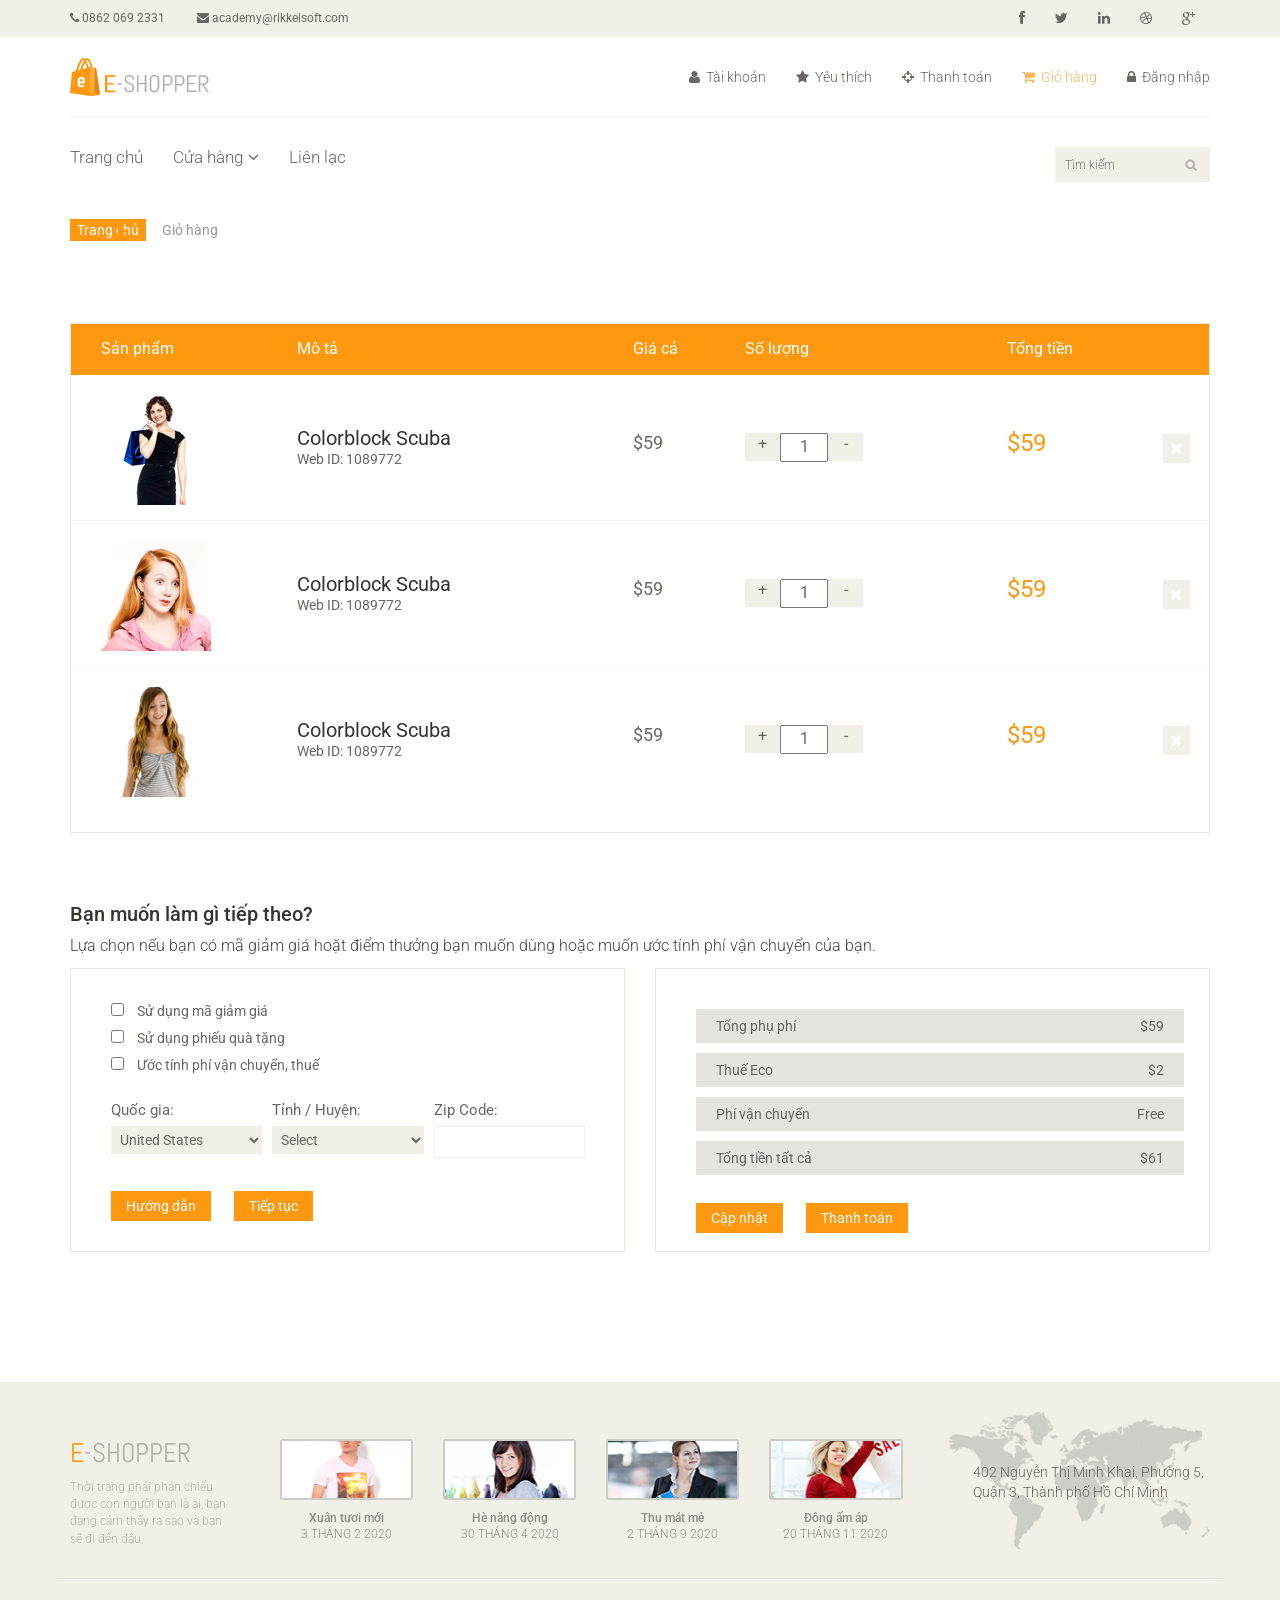
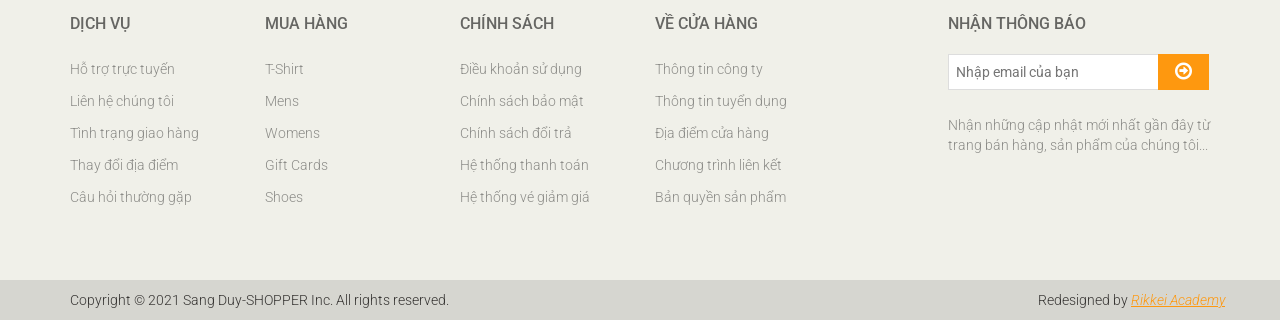
<file: cart.html>
<!doctype html>
<html lang="en">
  <head>
    <meta charset="utf-8" />
    <meta name="viewport" content="width=device-width, initial-scale=1.0" />
    <meta name="description" content="" />
    <meta name="author" content="" />
    <title>Giỏ hàng | Sang Duy-Shopper</title>
    <link href="css/bootstrap.min.css" rel="stylesheet" />
    <link href="css/font-awesome.min.css" rel="stylesheet" />
    <link href="css/price-range.css" rel="stylesheet" />
    <link href="css/animate.css" rel="stylesheet" />
    <link href="css/main.css" rel="stylesheet" />
    <link href="css/responsive.css" rel="stylesheet" />
    <!--[if lt IE 9]>
      <script src="js/html5shiv.js"></script>
      <script src="js/responsive.min.js"></script>
    <![endif]-->
    <link rel="shortcut icon" href="images/ico/favicon.ico" />
    <link
      rel="apple-touch-icon-precomposed"
      sizes="144x144"
      href="images/ico/apple-touch-icon-144-precomposed.png"
    />
    <link
      rel="apple-touch-icon-precomposed"
      sizes="114x114"
      href="images/ico/apple-touch-icon-114-precomposed.png"
    />
    <link
      rel="apple-touch-icon-precomposed"
      sizes="72x72"
      href="images/ico/apple-touch-icon-72-precomposed.png"
    />
    <link
      rel="apple-touch-icon-precomposed"
      href="images/ico/apple-touch-icon-57-precomposed.png"
    /></head
  ><!--/head-->

  <body>
    <header id="header">
      <!--header-->
      <div class="header_top">
        <!--header_top-->
        <div class="container">
          <div class="row">
            <div class="col-sm-6">
              <div class="contactinfo">
                <ul class="nav nav-pills">
                  <li>
                    <a href=""><i class="fa fa-phone"></i> 0862 069 2331</a>
                  </li>
                  <li>
                    <a href=""
                      ><i class="fa fa-envelope"></i> academy@rikkeisoft.com</a
                    >
                  </li>
                </ul>
              </div>
            </div>
            <div class="col-sm-6">
              <div class="social-icons pull-right">
                <ul class="nav navbar-nav">
                  <li>
                    <a href="https://www.facebook.com/rikkeiacademy.vn"
                      ><i class="fa fa-facebook"></i
                    ></a>
                  </li>
                  <li>
                    <a href="https://twitter.com/rikkeiacademy"
                      ><i class="fa fa-twitter"></i
                    ></a>
                  </li>
                  <li>
                    <a href="https://www.linkedin.com/school/rikkei-academy/"
                      ><i class="fa fa-linkedin"></i
                    ></a>
                  </li>
                  <li>
                    <a href="https://dribbble.com/rikkeiacademy"
                      ><i class="fa fa-dribbble"></i
                    ></a>
                  </li>
                  <li>
                    <a href="https://plus.google.com/118374793550180224602"
                      ><i class="fa fa-google-plus"></i
                    ></a>
                  </li>
                </ul>
              </div>
            </div>
          </div>
        </div>
      </div>
      <!--/header_top-->

      <div class="header-middle">
        <!--header-middle-->
        <div class="container">
          <div class="row">
            <div class="col-sm-4">
              <div class="logo pull-left">
                <a href="index.html"
                  ><img src="images/home/logo.png" alt=""
                /></a>
              </div>
            </div>
            <div class="col-sm-8">
              <div class="shop-menu pull-right">
                <ul class="nav navbar-nav">
                  <li>
                    <a href=""><i class="fa fa-user"></i> Tài khoản</a>
                  </li>
                  <li>
                    <a href=""><i class="fa fa-star"></i> Yêu thích</a>
                  </li>
                  <li>
                    <a href="checkout.html"
                      ><i class="fa fa-crosshairs"></i> Thanh toán</a
                    >
                  </li>
                  <li>
                    <a href="cart.html" class="active"
                      ><i class="fa fa-shopping-cart"></i> Giỏ hàng</a
                    >
                  </li>
                  <li>
                    <a href="login.html"
                      ><i class="fa fa-lock"></i> Đăng nhập</a
                    >
                  </li>
                </ul>
              </div>
            </div>
          </div>
        </div>
      </div>
      <!--/header-middle-->

      <div class="header-bottom">
        <!--header-bottom-->
        <div class="container">
          <div class="row">
            <div class="col-sm-9">
              <div class="navbar-header">
                <button
                  type="button"
                  class="navbar-toggle"
                  data-toggle="collapse"
                  data-target=".navbar-collapse"
                >
                  <span class="sr-only">Toggle navigation</span>
                  <span class="icon-bar"></span>
                  <span class="icon-bar"></span>
                  <span class="icon-bar"></span>
                </button>
              </div>
              <div class="mainmenu pull-left">
                <ul class="nav navbar-nav collapse navbar-collapse">
                  <li><a href="index.html">Trang chủ</a></li>
                  <li class="dropdown">
                    <a href="#">Cửa hàng<i class="fa fa-angle-down"></i></a>
                    <ul role="menu" class="sub-menu">
                      <li><a href="shop.html">Sản phẩm gần đây</a></li>
                      <li>
                        <a href="product-details.html">Chi tiết sản phẩm</a>
                      </li>
                      <li><a href="checkout.html">Thanh toán</a></li>
                      <li><a href="cart.html" class="active">Giỏ hàng</a></li>
                      <li><a href="login.html">Đăng nhập</a></li>
                    </ul>
                  </li>
                  <li><a href="contact-us.html">Liên lạc</a></li>
                </ul>
              </div>
            </div>
            <div class="col-sm-3">
              <div class="search_box pull-right">
                <input type="text" placeholder="Tìm kiếm" />
              </div>
            </div>
          </div>
        </div>
      </div>
      <!--/header-bottom-->
    </header>
    <!--/header-->

    <section id="cart_items">
      <div class="container">
        <div class="breadcrumbs">
          <ol class="breadcrumb">
            <li><a href="index.html">Trang chủ</a></li>
            <li class="active">Giỏ hàng</li>
          </ol>
        </div>
        <div class="table-responsive cart_info">
          <table class="table table-condensed">
            <thead>
              <tr class="cart_menu">
                <td class="image">Sản phẩm</td>
                <td class="description">Mô tả</td>
                <td class="price">Giá cả</td>
                <td class="quantity">Số lượng</td>
                <td class="total">Tổng tiền</td>
                <td></td>
              </tr>
            </thead>
            <tbody>
              <tr>
                <td class="cart_product">
                  <a href=""><img src="images/cart/one.png" alt="" /></a>
                </td>
                <td class="cart_description">
                  <h4><a href="">Colorblock Scuba</a></h4>
                  <p>Web ID: 1089772</p>
                </td>
                <td class="cart_price">
                  <p>$59</p>
                </td>
                <td class="cart_quantity">
                  <div class="cart_quantity_button">
                    <a class="cart_quantity_up" href=""> + </a>
                    <input
                      class="cart_quantity_input"
                      type="text"
                      name="quantity"
                      value="1"
                      autocomplete="off"
                      size="2"
                    />
                    <a class="cart_quantity_down" href=""> - </a>
                  </div>
                </td>
                <td class="cart_total">
                  <p class="cart_total_price">$59</p>
                </td>
                <td class="cart_delete">
                  <a class="cart_quantity_delete" href=""
                    ><i class="fa fa-times"></i
                  ></a>
                </td>
              </tr>

              <tr>
                <td class="cart_product">
                  <a href=""><img src="images/cart/two.png" alt="" /></a>
                </td>
                <td class="cart_description">
                  <h4><a href="">Colorblock Scuba</a></h4>
                  <p>Web ID: 1089772</p>
                </td>
                <td class="cart_price">
                  <p>$59</p>
                </td>
                <td class="cart_quantity">
                  <div class="cart_quantity_button">
                    <a class="cart_quantity_up" href=""> + </a>
                    <input
                      class="cart_quantity_input"
                      type="text"
                      name="quantity"
                      value="1"
                      autocomplete="off"
                      size="2"
                    />
                    <a class="cart_quantity_down" href=""> - </a>
                  </div>
                </td>
                <td class="cart_total">
                  <p class="cart_total_price">$59</p>
                </td>
                <td class="cart_delete">
                  <a class="cart_quantity_delete" href=""
                    ><i class="fa fa-times"></i
                  ></a>
                </td>
              </tr>
              <tr>
                <td class="cart_product">
                  <a href=""><img src="images/cart/three.png" alt="" /></a>
                </td>
                <td class="cart_description">
                  <h4><a href="">Colorblock Scuba</a></h4>
                  <p>Web ID: 1089772</p>
                </td>
                <td class="cart_price">
                  <p>$59</p>
                </td>
                <td class="cart_quantity">
                  <div class="cart_quantity_button">
                    <a class="cart_quantity_up" href=""> + </a>
                    <input
                      class="cart_quantity_input"
                      type="text"
                      name="quantity"
                      value="1"
                      autocomplete="off"
                      size="2"
                    />
                    <a class="cart_quantity_down" href=""> - </a>
                  </div>
                </td>
                <td class="cart_total">
                  <p class="cart_total_price">$59</p>
                </td>
                <td class="cart_delete">
                  <a class="cart_quantity_delete" href=""
                    ><i class="fa fa-times"></i
                  ></a>
                </td>
              </tr>
            </tbody>
          </table>
        </div>
      </div>
    </section>
    <!--/#cart_items-->

    <section id="do_action">
      <div class="container">
        <div class="heading">
          <h3>Bạn muốn làm gì tiếp theo?</h3>
          <p>
            Lựa chọn nếu bạn có mã giảm giá hoặt điểm thưởng bạn muốn dùng hoặc
            muốn ước tính phí vận chuyển của bạn.
          </p>
        </div>
        <div class="row">
          <div class="col-sm-6">
            <div class="chose_area">
              <ul class="user_option">
                <li>
                  <input type="checkbox" />
                  <label>Sử dụng mã giảm giá</label>
                </li>
                <li>
                  <input type="checkbox" />
                  <label>Sử dụng phiếu quà tặng</label>
                </li>
                <li>
                  <input type="checkbox" />
                  <label>Ước tính phí vận chuyển, thuế</label>
                </li>
              </ul>
              <ul class="user_info">
                <li class="single_field">
                  <label>Quốc gia:</label>
                  <select>
                    <option>United States</option>
                    <option>Bangladesh</option>
                    <option>UK</option>
                    <option>India</option>
                    <option>Pakistan</option>
                    <option>Ucrane</option>
                    <option>Canada</option>
                    <option>Dubai</option>
                  </select>
                </li>
                <li class="single_field">
                  <label>Tỉnh / Huyện:</label>
                  <select>
                    <option>Select</option>
                    <option>Dhaka</option>
                    <option>London</option>
                    <option>Dillih</option>
                    <option>Lahore</option>
                    <option>Alaska</option>
                    <option>Canada</option>
                    <option>Dubai</option>
                  </select>
                </li>
                <li class="single_field zip-field">
                  <label>Zip Code:</label>
                  <input type="text" />
                </li>
              </ul>
              <a class="btn btn-default update" href="">Hướng dẫn</a>
              <a class="btn btn-default check_out" href="">Tiếp tục</a>
            </div>
          </div>
          <div class="col-sm-6">
            <div class="total_area">
              <ul>
                <li>Tổng phụ phí <span>$59</span></li>
                <li>Thuế Eco <span>$2</span></li>
                <li>Phí vận chuyển <span>Free</span></li>
                <li>Tổng tiền tất cả <span>$61</span></li>
              </ul>
              <a class="btn btn-default update" href="">Cập nhật</a>
              <a class="btn btn-default check_out" href="">Thanh toán</a>
            </div>
          </div>
        </div>
      </div>
    </section>
    <!--/#do_action-->

    <footer id="footer">
      <!--Footer-->
      <div class="footer-top">
        <div class="container">
          <div class="row">
            <div class="col-sm-2">
              <div class="companyinfo">
                <h2><span>e</span>-shopper</h2>
                <p>
                  Thời trang phải phản chiếu được con người bạn là ai, bạn đang
                  cảm thấy ra sao và bạn sẽ đi đến đâu.
                </p>
              </div>
            </div>
            <div class="col-sm-7">
              <div class="col-sm-3">
                <div class="video-gallery text-center">
                  <a href="#">
                    <div class="iframe-img">
                      <img src="images/home/iframe1.png" alt="" />
                    </div>
                    <div class="overlay-icon">
                      <i class="fa fa-play-circle-o"></i>
                    </div>
                  </a>
                  <p>Xuân tươi mới</p>
                  <h2>3 Tháng 2 2020</h2>
                </div>
              </div>

              <div class="col-sm-3">
                <div class="video-gallery text-center">
                  <a href="#">
                    <div class="iframe-img">
                      <img src="images/home/iframe2.png" alt="" />
                    </div>
                    <div class="overlay-icon">
                      <i class="fa fa-play-circle-o"></i>
                    </div>
                  </a>
                  <p>Hè năng động</p>
                  <h2>30 Tháng 4 2020</h2>
                </div>
              </div>

              <div class="col-sm-3">
                <div class="video-gallery text-center">
                  <a href="#">
                    <div class="iframe-img">
                      <img src="images/home/iframe3.png" alt="" />
                    </div>
                    <div class="overlay-icon">
                      <i class="fa fa-play-circle-o"></i>
                    </div>
                  </a>
                  <p>Thu mát mẻ</p>
                  <h2>2 Tháng 9 2020</h2>
                </div>
              </div>

              <div class="col-sm-3">
                <div class="video-gallery text-center">
                  <a href="#">
                    <div class="iframe-img">
                      <img src="images/home/iframe4.png" alt="" />
                    </div>
                    <div class="overlay-icon">
                      <i class="fa fa-play-circle-o"></i>
                    </div>
                  </a>
                  <p>Đông ấm áp</p>
                  <h2>20 Tháng 11 2020</h2>
                </div>
              </div>
            </div>
            <div class="col-sm-3">
              <div class="address">
                <img src="images/home/map.png" alt="" />
                <p>
                  402 Nguyễn Thị Minh Khai, Phường 5, Quận 3, Thành phố Hồ Chí
                  Minh
                </p>
              </div>
            </div>
          </div>
        </div>
      </div>

      <div class="footer-widget">
        <div class="container">
          <div class="row">
            <div class="col-sm-2">
              <div class="single-widget">
                <h2>Dịch vụ</h2>
                <ul class="nav nav-pills nav-stacked">
                  <li><a href="#">Hỗ trợ trực tuyến</a></li>
                  <li><a href="#">Liên hệ chúng tôi</a></li>
                  <li><a href="#">Tình trạng giao hàng</a></li>
                  <li><a href="#">Thay đổi địa điểm</a></li>
                  <li><a href="#">Câu hỏi thường gặp</a></li>
                </ul>
              </div>
            </div>
            <div class="col-sm-2">
              <div class="single-widget">
                <h2>Mua hàng</h2>
                <ul class="nav nav-pills nav-stacked">
                  <li><a href="#">T-Shirt</a></li>
                  <li><a href="#">Mens</a></li>
                  <li><a href="#">Womens</a></li>
                  <li><a href="#">Gift Cards</a></li>
                  <li><a href="#">Shoes</a></li>
                </ul>
              </div>
            </div>
            <div class="col-sm-2">
              <div class="single-widget">
                <h2>Chính sách</h2>
                <ul class="nav nav-pills nav-stacked">
                  <li><a href="#">Điều khoản sử dụng</a></li>
                  <li><a href="#">Chính sách bảo mật</a></li>
                  <li><a href="#">Chính sách đổi trả</a></li>
                  <li><a href="#">Hệ thống thanh toán</a></li>
                  <li><a href="#">Hệ thống vé giảm giá</a></li>
                </ul>
              </div>
            </div>
            <div class="col-sm-2">
              <div class="single-widget">
                <h2>Về cửa hàng</h2>
                <ul class="nav nav-pills nav-stacked">
                  <li><a href="#">Thông tin công ty</a></li>
                  <li><a href="#">Thông tin tuyển dụng</a></li>
                  <li><a href="#">Địa điểm cửa hàng</a></li>
                  <li><a href="#">Chương trình liên kết</a></li>
                  <li><a href="#">Bản quyền sản phẩm</a></li>
                </ul>
              </div>
            </div>
            <div class="col-sm-3 col-sm-offset-1">
              <div class="single-widget">
                <h2>Nhận thông báo</h2>
                <form action="#" class="searchform">
                  <input type="text" placeholder="Nhập email của bạn" />
                  <button type="submit" class="btn btn-default">
                    <i class="fa fa-arrow-circle-o-right"></i>
                  </button>
                  <p>
                    Nhận những cập nhật mới nhất gần đây từ <br />trang bán
                    hàng, sản phẩm của chúng tôi...
                  </p>
                </form>
              </div>
            </div>
          </div>
        </div>
      </div>

      <div class="footer-bottom">
        <div class="container">
          <div class="row">
            <p class="pull-left">
              Copyright © 2021 Sang Duy-SHOPPER Inc. All rights reserved.
            </p>
            <p class="pull-right">
              Redesigned by
              <span
                ><a
                  target="_blank"
                  href="https://www.facebook.com/rikkeiacademy.vn"
                  >Rikkei Academy</a
                ></span
              >
            </p>
          </div>
        </div>
      </div>
    </footer>
    <!--/Footer-->

    <script src="js/jquery.js"></script>
    <script src="js/bootstrap.min.js"></script>
    <script src="js/jquery.scrollUp.min.js"></script>
    <script src="js/jquery.prettyPhoto.js"></script>
    <script src="js/main.js"></script>
  </body>
</html>
</file>
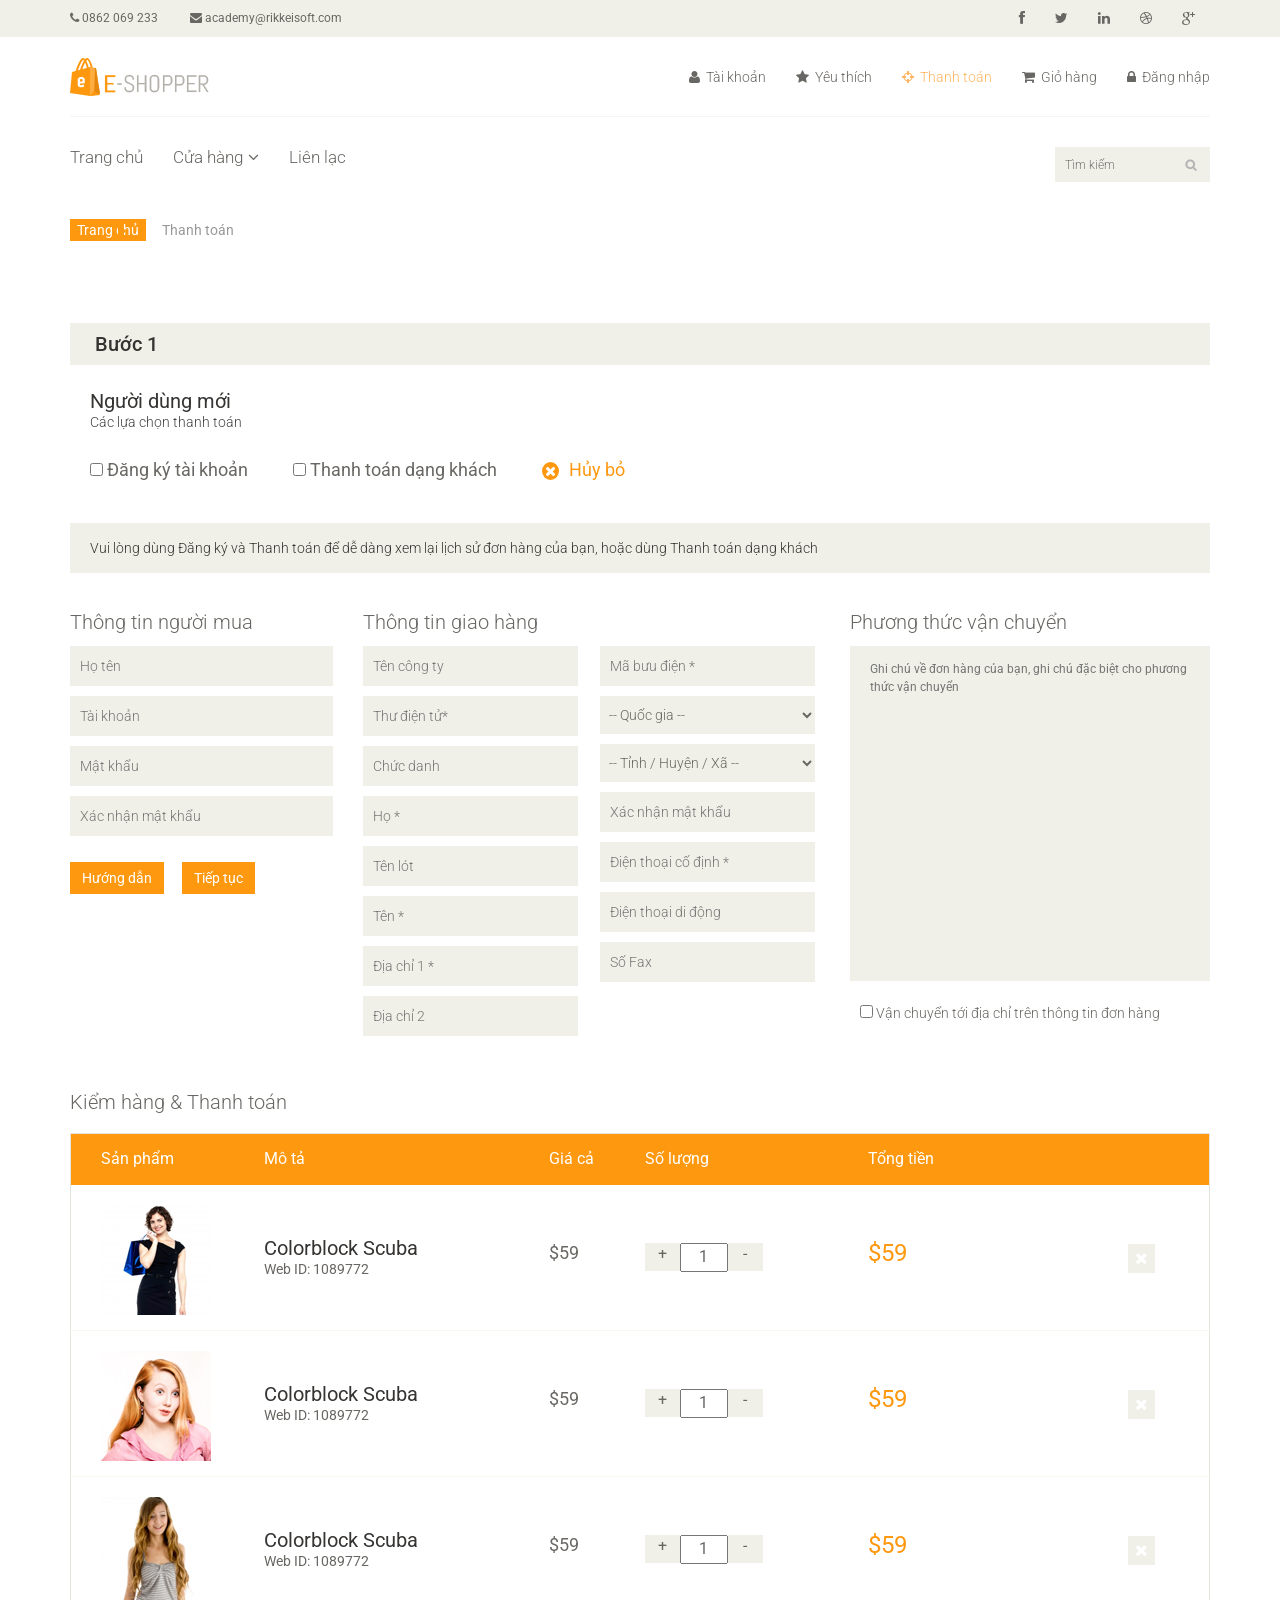
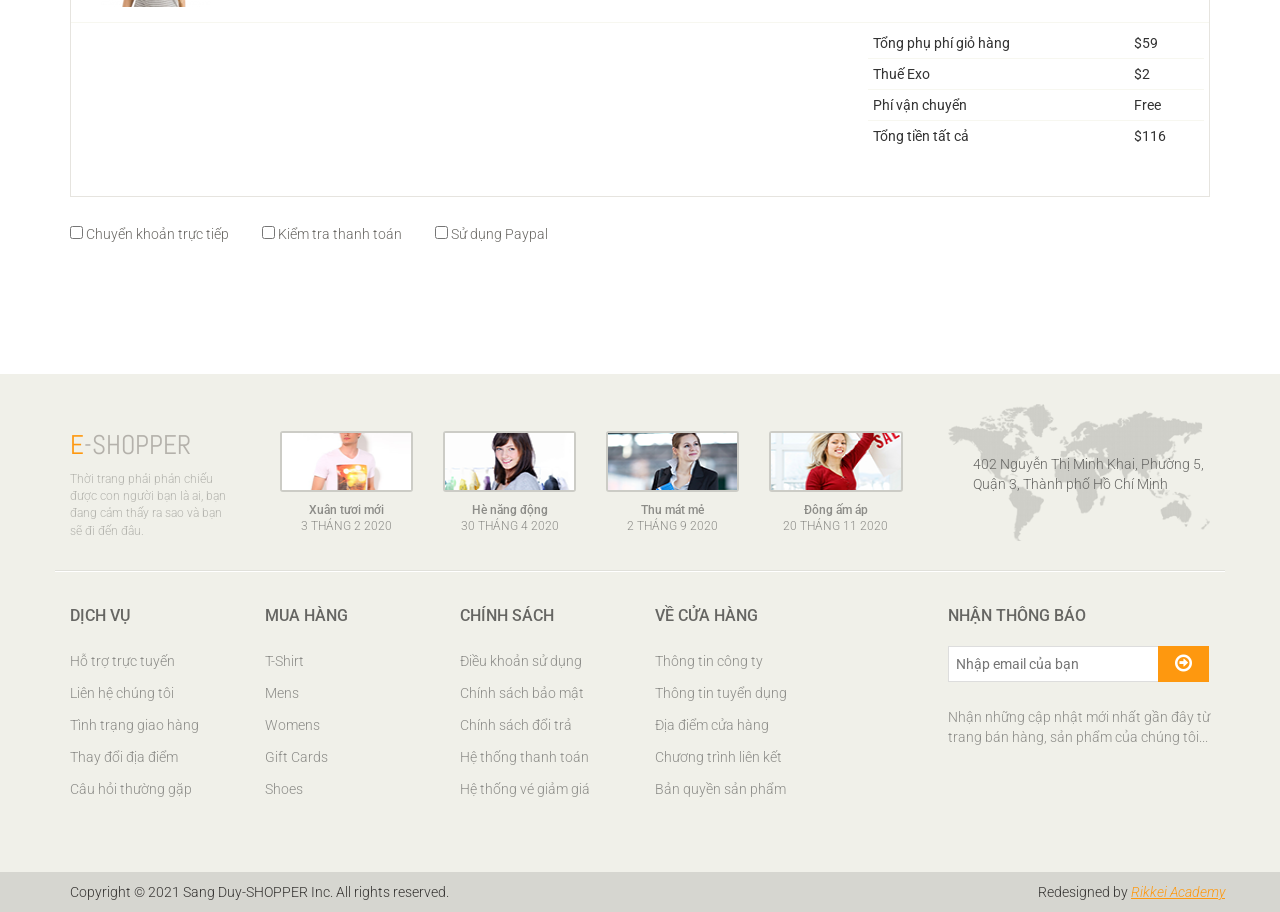
<file: checkout.html>
<!doctype html>
<html lang="en">
  <head>
    <meta charset="utf-8" />
    <meta name="viewport" content="width=device-width, initial-scale=1.0" />
    <meta name="description" content="" />
    <meta name="author" content="" />
    <title>Thanh toán | Sang Duy-Shopper</title>
    <link href="css/bootstrap.min.css" rel="stylesheet" />
    <link href="css/font-awesome.min.css" rel="stylesheet" />
    <link href="css/prettyPhoto.css" rel="stylesheet" />
    <link href="css/price-range.css" rel="stylesheet" />
    <link href="css/animate.css" rel="stylesheet" />
    <link href="css/main.css" rel="stylesheet" />
    <link href="css/responsive.css" rel="stylesheet" />
    <!--[if lt IE 9]>
      <script src="js/html5shiv.js"></script>
      <script src="js/responsive.min.js"></script>
    <![endif]-->
    <link rel="shortcut icon" href="images/ico/favicon.ico" />
    <link
      rel="apple-touch-icon-precomposed"
      sizes="144x144"
      href="images/ico/apple-touch-icon-144-precomposed.png"
    />
    <link
      rel="apple-touch-icon-precomposed"
      sizes="114x114"
      href="images/ico/apple-touch-icon-114-precomposed.png"
    />
    <link
      rel="apple-touch-icon-precomposed"
      sizes="72x72"
      href="images/ico/apple-touch-icon-72-precomposed.png"
    />
    <link
      rel="apple-touch-icon-precomposed"
      href="images/ico/apple-touch-icon-57-precomposed.png"
    /></head
  ><!--/head-->

  <body>
    <header id="header">
      <!--header-->
      <div class="header_top">
        <!--header_top-->
        <div class="container">
          <div class="row">
            <div class="col-sm-6">
              <div class="contactinfo">
                <ul class="nav nav-pills">
                  <li>
                    <a href=""><i class="fa fa-phone"></i> 0862 069 233</a>
                  </li>
                  <li>
                    <a href=""
                      ><i class="fa fa-envelope"></i> academy@rikkeisoft.com</a
                    >
                  </li>
                </ul>
              </div>
            </div>
            <div class="col-sm-6">
              <div class="social-icons pull-right">
                <ul class="nav navbar-nav">
                  <li>
                    <a href="https://www.facebook.com/rikkeiacademy.vn"
                      ><i class="fa fa-facebook"></i
                    ></a>
                  </li>
                  <li>
                    <a href=""><i class="fa fa-twitter"></i></a>
                  </li>
                  <li>
                    <a href=""><i class="fa fa-linkedin"></i></a>
                  </li>
                  <li>
                    <a href=""><i class="fa fa-dribbble"></i></a>
                  </li>
                  <li>
                    <a href=""><i class="fa fa-google-plus"></i></a>
                  </li>
                </ul>
              </div>
            </div>
          </div>
        </div>
      </div>
      <!--/header_top-->

      <div class="header-middle">
        <!--header-middle-->
        <div class="container">
          <div class="row">
            <div class="col-sm-4">
              <div class="logo pull-left">
                <a href="index.html"
                  ><img src="images/home/logo.png" alt=""
                /></a>
              </div>
            </div>
            <div class="col-sm-8">
              <div class="shop-menu pull-right">
                <ul class="nav navbar-nav">
                  <li>
                    <a href=""><i class="fa fa-user"></i> Tài khoản</a>
                  </li>
                  <li>
                    <a href=""><i class="fa fa-star"></i> Yêu thích</a>
                  </li>
                  <li>
                    <a href="checkout.html" class="active"
                      ><i class="fa fa-crosshairs"></i> Thanh toán</a
                    >
                  </li>
                  <li>
                    <a href="cart.html"
                      ><i class="fa fa-shopping-cart"></i> Giỏ hàng</a
                    >
                  </li>
                  <li>
                    <a href="login.html"
                      ><i class="fa fa-lock"></i> Đăng nhập</a
                    >
                  </li>
                </ul>
              </div>
            </div>
          </div>
        </div>
      </div>
      <!--/header-middle-->

      <div class="header-bottom">
        <!--header-bottom-->
        <div class="container">
          <div class="row">
            <div class="col-sm-9">
              <div class="navbar-header">
                <button
                  type="button"
                  class="navbar-toggle"
                  data-toggle="collapse"
                  data-target=".navbar-collapse"
                >
                  <span class="sr-only">Toggle navigation</span>
                  <span class="icon-bar"></span>
                  <span class="icon-bar"></span>
                  <span class="icon-bar"></span>
                </button>
              </div>
              <div class="mainmenu pull-left">
                <ul class="nav navbar-nav collapse navbar-collapse">
                  <li><a href="index.html">Trang chủ</a></li>
                  <li class="dropdown">
                    <a href="#">Cửa hàng<i class="fa fa-angle-down"></i></a>
                    <ul role="menu" class="sub-menu">
                      <li><a href="shop.html">Sản phẩm gần đây</a></li>
                      <li>
                        <a href="product-details.html">Chi tiết sản phẩm</a>
                      </li>
                      <li>
                        <a href="checkout.html" class="active">Thanh toán</a>
                      </li>
                      <li><a href="cart.html">Giỏ hàng</a></li>
                      <li><a href="login.html">Đăng nhập</a></li>
                    </ul>
                  </li>
                  <li><a href="contact-us.html">Liên lạc</a></li>
                </ul>
              </div>
            </div>
            <div class="col-sm-3">
              <div class="search_box pull-right">
                <input type="text" placeholder="Tìm kiếm" />
              </div>
            </div>
          </div>
        </div>
      </div>
      <!--/header-bottom-->
    </header>
    <!--/header-->

    <section id="cart_items">
      <div class="container">
        <div class="breadcrumbs">
          <ol class="breadcrumb">
            <li><a href="#">Trang chủ</a></li>
            <li class="active">Thanh toán</li>
          </ol>
        </div>
        <!--/breadcrumbs-->

        <div class="step-one">
          <h2 class="heading">Bước 1</h2>
        </div>
        <div class="checkout-options">
          <h3>Người dùng mới</h3>
          <p>Các lựa chọn thanh toán</p>
          <ul class="nav">
            <li>
              <label><input type="checkbox" /> Đăng ký tài khoản</label>
            </li>
            <li>
              <label><input type="checkbox" /> Thanh toán dạng khách</label>
            </li>
            <li>
              <a href=""><i class="fa fa-times"></i>Hủy bỏ</a>
            </li>
          </ul>
        </div>
        <!--/checkout-options-->

        <div class="register-req">
          <p>
            Vui lòng dùng Đăng ký và Thanh toán để dễ dàng xem lại lịch sử đơn
            hàng của bạn, hoặc dùng Thanh toán dạng khách
          </p>
        </div>
        <!--/register-req-->

        <div class="shopper-informations">
          <div class="row">
            <div class="col-sm-3">
              <div class="shopper-info">
                <p>Thông tin người mua</p>
                <form>
                  <input type="text" placeholder="Họ tên" />
                  <input type="text" placeholder="Tài khoản" />
                  <input type="password" placeholder="Mật khẩu" />
                  <input type="password" placeholder="Xác nhận mật khẩu" />
                </form>
                <a class="btn btn-primary" href="">Hướng dẫn</a>
                <a class="btn btn-primary" href="">Tiếp tục</a>
              </div>
            </div>
            <div class="col-sm-5 clearfix">
              <div class="bill-to">
                <p>Thông tin giao hàng</p>
                <div class="form-one">
                  <form>
                    <input type="text" placeholder="Tên công ty" />
                    <input type="text" placeholder="Thư điện tử*" />
                    <input type="text" placeholder="Chức danh" />
                    <input type="text" placeholder="Họ *" />
                    <input type="text" placeholder="Tên lót" />
                    <input type="text" placeholder="Tên *" />
                    <input type="text" placeholder="Địa chỉ 1 *" />
                    <input type="text" placeholder="Địa chỉ 2" />
                  </form>
                </div>
                <div class="form-two">
                  <form>
                    <input type="text" placeholder="Mã bưu điện *" />
                    <select>
                      <option>-- Quốc gia --</option>
                      <option>United States</option>
                      <option>Bangladesh</option>
                      <option>UK</option>
                      <option>India</option>
                      <option>Pakistan</option>
                      <option>Ucrane</option>
                      <option>Canada</option>
                      <option>Dubai</option>
                    </select>
                    <select>
                      <option>-- Tỉnh / Huyện / Xã --</option>
                      <option>United States</option>
                      <option>Bangladesh</option>
                      <option>UK</option>
                      <option>India</option>
                      <option>Pakistan</option>
                      <option>Ucrane</option>
                      <option>Canada</option>
                      <option>Dubai</option>
                    </select>
                    <input type="password" placeholder="Xác nhận mật khẩu" />
                    <input type="text" placeholder="Điện thoại cố định *" />
                    <input type="text" placeholder="Điện thoại di động" />
                    <input type="text" placeholder="Số Fax" />
                  </form>
                </div>
              </div>
            </div>
            <div class="col-sm-4">
              <div class="order-message">
                <p>Phương thức vận chuyển</p>
                <textarea
                  name="message"
                  placeholder="Ghi chú về đơn hàng của bạn, ghi chú đặc biệt cho phương thức vận chuyển"
                  rows="16"
                ></textarea>
                <label
                  ><input type="checkbox" /> Vận chuyển tới địa chỉ trên thông
                  tin đơn hàng</label
                >
              </div>
            </div>
          </div>
        </div>
        <div class="review-payment">
          <h2>Kiểm hàng & Thanh toán</h2>
        </div>

        <div class="table-responsive cart_info">
          <table class="table table-condensed">
            <thead>
              <tr class="cart_menu">
                <td class="image">Sản phẩm</td>
                <td class="description">Mô tả</td>
                <td class="price">Giá cả</td>
                <td class="quantity">Số lượng</td>
                <td class="total">Tổng tiền</td>
                <td></td>
              </tr>
            </thead>
            <tbody>
              <tr>
                <td class="cart_product">
                  <a href=""><img src="images/cart/one.png" alt="" /></a>
                </td>
                <td class="cart_description">
                  <h4><a href="">Colorblock Scuba</a></h4>
                  <p>Web ID: 1089772</p>
                </td>
                <td class="cart_price">
                  <p>$59</p>
                </td>
                <td class="cart_quantity">
                  <div class="cart_quantity_button">
                    <a class="cart_quantity_up" href=""> + </a>
                    <input
                      class="cart_quantity_input"
                      type="text"
                      name="quantity"
                      value="1"
                      autocomplete="off"
                      size="2"
                    />
                    <a class="cart_quantity_down" href=""> - </a>
                  </div>
                </td>
                <td class="cart_total">
                  <p class="cart_total_price">$59</p>
                </td>
                <td class="cart_delete">
                  <a class="cart_quantity_delete" href=""
                    ><i class="fa fa-times"></i
                  ></a>
                </td>
              </tr>

              <tr>
                <td class="cart_product">
                  <a href=""><img src="images/cart/two.png" alt="" /></a>
                </td>
                <td class="cart_description">
                  <h4><a href="">Colorblock Scuba</a></h4>
                  <p>Web ID: 1089772</p>
                </td>
                <td class="cart_price">
                  <p>$59</p>
                </td>
                <td class="cart_quantity">
                  <div class="cart_quantity_button">
                    <a class="cart_quantity_up" href=""> + </a>
                    <input
                      class="cart_quantity_input"
                      type="text"
                      name="quantity"
                      value="1"
                      autocomplete="off"
                      size="2"
                    />
                    <a class="cart_quantity_down" href=""> - </a>
                  </div>
                </td>
                <td class="cart_total">
                  <p class="cart_total_price">$59</p>
                </td>
                <td class="cart_delete">
                  <a class="cart_quantity_delete" href=""
                    ><i class="fa fa-times"></i
                  ></a>
                </td>
              </tr>
              <tr>
                <td class="cart_product">
                  <a href=""><img src="images/cart/three.png" alt="" /></a>
                </td>
                <td class="cart_description">
                  <h4><a href="">Colorblock Scuba</a></h4>
                  <p>Web ID: 1089772</p>
                </td>
                <td class="cart_price">
                  <p>$59</p>
                </td>
                <td class="cart_quantity">
                  <div class="cart_quantity_button">
                    <a class="cart_quantity_up" href=""> + </a>
                    <input
                      class="cart_quantity_input"
                      type="text"
                      name="quantity"
                      value="1"
                      autocomplete="off"
                      size="2"
                    />
                    <a class="cart_quantity_down" href=""> - </a>
                  </div>
                </td>
                <td class="cart_total">
                  <p class="cart_total_price">$59</p>
                </td>
                <td class="cart_delete">
                  <a class="cart_quantity_delete" href=""
                    ><i class="fa fa-times"></i
                  ></a>
                </td>
              </tr>
              <tr>
                <td colspan="4">&nbsp;</td>
                <td colspan="2">
                  <table class="table table-condensed total-results">
                    <tr>
                      <td>Tổng phụ phí giỏ hàng</td>
                      <td>$59</td>
                    </tr>
                    <tr>
                      <td>Thuế Exo</td>
                      <td>$2</td>
                    </tr>
                    <tr class="shipping-cost">
                      <td>Phí vận chuyển</td>
                      <td>Free</td>
                    </tr>
                    <tr>
                      <td>Tổng tiền tất cả</td>
                      <td><span>$116</span></td>
                    </tr>
                  </table>
                </td>
              </tr>
            </tbody>
          </table>
        </div>
        <div class="payment-options">
          <span>
            <label><input type="checkbox" /> Chuyển khoản trực tiếp</label>
          </span>
          <span>
            <label><input type="checkbox" /> Kiểm tra thanh toán</label>
          </span>
          <span>
            <label><input type="checkbox" /> Sử dụng Paypal</label>
          </span>
        </div>
      </div>
    </section>
    <!--/#cart_items-->

    <footer id="footer">
      <!--Footer-->
      <div class="footer-top">
        <div class="container">
          <div class="row">
            <div class="col-sm-2">
              <div class="companyinfo">
                <h2><span>e</span>-shopper</h2>
                <p>
                  Thời trang phải phản chiếu được con người bạn là ai, bạn đang
                  cảm thấy ra sao và bạn sẽ đi đến đâu.
                </p>
              </div>
            </div>
            <div class="col-sm-7">
              <div class="col-sm-3">
                <div class="video-gallery text-center">
                  <a href="#">
                    <div class="iframe-img">
                      <img src="images/home/iframe1.png" alt="" />
                    </div>
                    <div class="overlay-icon">
                      <i class="fa fa-play-circle-o"></i>
                    </div>
                  </a>
                  <p>Xuân tươi mới</p>
                  <h2>3 Tháng 2 2020</h2>
                </div>
              </div>

              <div class="col-sm-3">
                <div class="video-gallery text-center">
                  <a href="#">
                    <div class="iframe-img">
                      <img src="images/home/iframe2.png" alt="" />
                    </div>
                    <div class="overlay-icon">
                      <i class="fa fa-play-circle-o"></i>
                    </div>
                  </a>
                  <p>Hè năng động</p>
                  <h2>30 Tháng 4 2020</h2>
                </div>
              </div>

              <div class="col-sm-3">
                <div class="video-gallery text-center">
                  <a href="#">
                    <div class="iframe-img">
                      <img src="images/home/iframe3.png" alt="" />
                    </div>
                    <div class="overlay-icon">
                      <i class="fa fa-play-circle-o"></i>
                    </div>
                  </a>
                  <p>Thu mát mẻ</p>
                  <h2>2 Tháng 9 2020</h2>
                </div>
              </div>

              <div class="col-sm-3">
                <div class="video-gallery text-center">
                  <a href="#">
                    <div class="iframe-img">
                      <img src="images/home/iframe4.png" alt="" />
                    </div>
                    <div class="overlay-icon">
                      <i class="fa fa-play-circle-o"></i>
                    </div>
                  </a>
                  <p>Đông ấm áp</p>
                  <h2>20 Tháng 11 2020</h2>
                </div>
              </div>
            </div>
            <div class="col-sm-3">
              <div class="address">
                <img src="images/home/map.png" alt="" />
                <p>
                  402 Nguyễn Thị Minh Khai, Phường 5, Quận 3, Thành phố Hồ Chí
                  Minh
                </p>
              </div>
            </div>
          </div>
        </div>
      </div>

      <div class="footer-widget">
        <div class="container">
          <div class="row">
            <div class="col-sm-2">
              <div class="single-widget">
                <h2>Dịch vụ</h2>
                <ul class="nav nav-pills nav-stacked">
                  <li><a href="#">Hỗ trợ trực tuyến</a></li>
                  <li><a href="#">Liên hệ chúng tôi</a></li>
                  <li><a href="#">Tình trạng giao hàng</a></li>
                  <li><a href="#">Thay đổi địa điểm</a></li>
                  <li><a href="#">Câu hỏi thường gặp</a></li>
                </ul>
              </div>
            </div>
            <div class="col-sm-2">
              <div class="single-widget">
                <h2>Mua hàng</h2>
                <ul class="nav nav-pills nav-stacked">
                  <li><a href="#">T-Shirt</a></li>
                  <li><a href="#">Mens</a></li>
                  <li><a href="#">Womens</a></li>
                  <li><a href="#">Gift Cards</a></li>
                  <li><a href="#">Shoes</a></li>
                </ul>
              </div>
            </div>
            <div class="col-sm-2">
              <div class="single-widget">
                <h2>Chính sách</h2>
                <ul class="nav nav-pills nav-stacked">
                  <li><a href="#">Điều khoản sử dụng</a></li>
                  <li><a href="#">Chính sách bảo mật</a></li>
                  <li><a href="#">Chính sách đổi trả</a></li>
                  <li><a href="#">Hệ thống thanh toán</a></li>
                  <li><a href="#">Hệ thống vé giảm giá</a></li>
                </ul>
              </div>
            </div>
            <div class="col-sm-2">
              <div class="single-widget">
                <h2>Về cửa hàng</h2>
                <ul class="nav nav-pills nav-stacked">
                  <li><a href="#">Thông tin công ty</a></li>
                  <li><a href="#">Thông tin tuyển dụng</a></li>
                  <li><a href="#">Địa điểm cửa hàng</a></li>
                  <li><a href="#">Chương trình liên kết</a></li>
                  <li><a href="#">Bản quyền sản phẩm</a></li>
                </ul>
              </div>
            </div>
            <div class="col-sm-3 col-sm-offset-1">
              <div class="single-widget">
                <h2>Nhận thông báo</h2>
                <form action="#" class="searchform">
                  <input type="text" placeholder="Nhập email của bạn" />
                  <button type="submit" class="btn btn-default">
                    <i class="fa fa-arrow-circle-o-right"></i>
                  </button>
                  <p>
                    Nhận những cập nhật mới nhất gần đây từ <br />trang bán
                    hàng, sản phẩm của chúng tôi...
                  </p>
                </form>
              </div>
            </div>
          </div>
        </div>
      </div>

      <div class="footer-bottom">
        <div class="container">
          <div class="row">
            <p class="pull-left">
              Copyright © 2021 Sang Duy-SHOPPER Inc. All rights reserved.
            </p>
            <p class="pull-right">
              Redesigned by
              <span
                ><a
                  target="_blank"
                  href="https://www.facebook.com/rikkeiacademy.vn"
                  >Rikkei Academy</a
                ></span
              >
            </p>
          </div>
        </div>
      </div>
    </footer>
    <!--/Footer-->

    <script src="js/jquery.js"></script>
    <script src="js/bootstrap.min.js"></script>
    <script src="js/jquery.scrollUp.min.js"></script>
    <script src="js/jquery.prettyPhoto.js"></script>
    <script src="js/main.js"></script>
  </body>
</html>
</file>
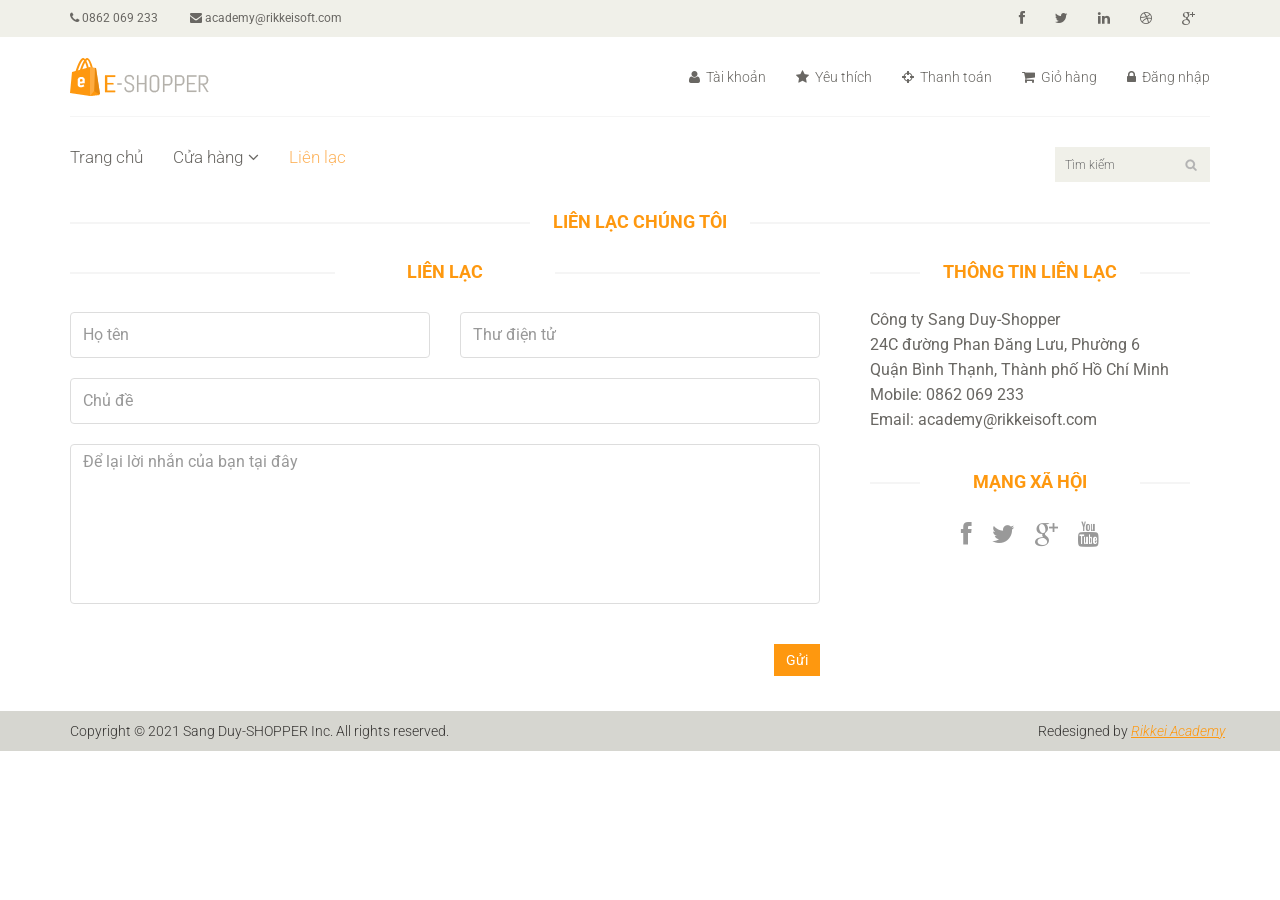
<file: contact-us.html>
<!doctype html>
<html lang="en">
  <head>
    <meta charset="utf-8" />
    <meta name="viewport" content="width=device-width, initial-scale=1.0" />
    <meta name="description" content="" />
    <meta name="author" content="" />
    <title>Liên lạc | Sang Duy-Shopper</title>
    <link href="css/bootstrap.min.css" rel="stylesheet" />
    <link href="css/font-awesome.min.css" rel="stylesheet" />
    <link href="css/prettyPhoto.css" rel="stylesheet" />
    <link href="css/price-range.css" rel="stylesheet" />
    <link href="css/animate.css" rel="stylesheet" />
    <link href="css/main.css" rel="stylesheet" />
    <link href="css/responsive.css" rel="stylesheet" />
    <!--[if lt IE 9]>
      <script src="js/html5shiv.js"></script>
      <script src="js/respond.min.js"></script>
    <![endif]-->
    <link rel="shortcut icon" href="images/ico/favicon.ico" />
    <link
      rel="apple-touch-icon-precomposed"
      sizes="144x144"
      href="images/ico/apple-touch-icon-144-precomposed.png"
    />
    <link
      rel="apple-touch-icon-precomposed"
      sizes="114x114"
      href="images/ico/apple-touch-icon-114-precomposed.png"
    />
    <link
      rel="apple-touch-icon-precomposed"
      sizes="72x72"
      href="images/ico/apple-touch-icon-72-precomposed.png"
    />
    <link
      rel="apple-touch-icon-precomposed"
      href="images/ico/apple-touch-icon-57-precomposed.png"
    /></head
  ><!--/head-->

  <body>
    <header id="header">
      <!--header-->
      <div class="header_top">
        <!--header_top-->
        <div class="container">
          <div class="row">
            <div class="col-sm-6">
              <div class="contactinfo">
                <ul class="nav nav-pills">
                  <li>
                    <a href="#"><i class="fa fa-phone"></i> 0862 069 233</a>
                  </li>
                  <li>
                    <a href="#"
                      ><i class="fa fa-envelope"></i> academy@rikkeisoft.com</a
                    >
                  </li>
                </ul>
              </div>
            </div>
            <div class="col-sm-6">
              <div class="social-icons pull-right">
                <ul class="nav navbar-nav">
                  <li>
                    <a href="https://www.facebook.com/rikkeiacademy.vn"
                      ><i class="fa fa-facebook"></i
                    ></a>
                  </li>
                  <li>
                    <a href=""><i class="fa fa-twitter"></i></a>
                  </li>
                  <li>
                    <a href=""><i class="fa fa-linkedin"></i></a>
                  </li>
                  <li>
                    <a href=""><i class="fa fa-dribbble"></i></a>
                  </li>
                  <li>
                    <a href=""><i class="fa fa-google-plus"></i></a>
                  </li>
                </ul>
              </div>
            </div>
          </div>
        </div>
      </div>
      <!--/header_top-->

      <div class="header-middle">
        <!--header-middle-->
        <div class="container">
          <div class="row">
            <div class="col-sm-4">
              <div class="logo pull-left">
                <a href="index.html"
                  ><img src="images/home/logo.png" alt=""
                /></a>
              </div>
            </div>
            <div class="col-sm-8">
              <div class="shop-menu pull-right">
                <ul class="nav navbar-nav">
                  <li>
                    <a href=""><i class="fa fa-user"></i> Tài khoản</a>
                  </li>
                  <li>
                    <a href=""><i class="fa fa-star"></i> Yêu thích</a>
                  </li>
                  <li>
                    <a href="checkout.html"
                      ><i class="fa fa-crosshairs"></i> Thanh toán</a
                    >
                  </li>
                  <li>
                    <a href="cart.html"
                      ><i class="fa fa-shopping-cart"></i> Giỏ hàng</a
                    >
                  </li>
                  <li>
                    <a href="login.html"
                      ><i class="fa fa-lock"></i> Đăng nhập</a
                    >
                  </li>
                </ul>
              </div>
            </div>
          </div>
        </div>
      </div>
      <!--/header-middle-->

      <div class="header-bottom">
        <!--header-bottom-->
        <div class="container">
          <div class="row">
            <div class="col-sm-9">
              <div class="navbar-header">
                <button
                  type="button"
                  class="navbar-toggle"
                  data-toggle="collapse"
                  data-target=".navbar-collapse"
                >
                  <span class="sr-only">Toggle navigation</span>
                  <span class="icon-bar"></span>
                  <span class="icon-bar"></span>
                  <span class="icon-bar"></span>
                </button>
              </div>
              <div class="mainmenu pull-left">
                <ul class="nav navbar-nav collapse navbar-collapse">
                  <li><a href="index.html">Trang chủ</a></li>
                  <li class="dropdown">
                    <a href="#">Cửa hàng<i class="fa fa-angle-down"></i></a>
                    <ul role="menu" class="sub-menu">
                      <li><a href="shop.html">Sản phẩm gần đây</a></li>
                      <li>
                        <a href="product-details.html">Chi tiết sản phẩm</a>
                      </li>
                      <li><a href="checkout.html">Thanh toán</a></li>
                      <li><a href="cart.html">Giỏ hàng</a></li>
                      <li><a href="login.html">Đăng nhập</a></li>
                    </ul>
                  </li>
                  <li>
                    <a href="contact-us.html" class="active">Liên lạc</a>
                  </li>
                </ul>
              </div>
            </div>
            <div class="col-sm-3">
              <div class="search_box pull-right">
                <input type="text" placeholder="Tìm kiếm" />
              </div>
            </div>
          </div>
        </div>
      </div>
      <!--/header-bottom-->
    </header>
    <!--/header-->

    <div id="contact-page" class="container">
      <div class="bg">
        <div class="row">
          <div class="col-sm-12">
            <h2 class="title text-center">
              Liên lạc <strong>chúng tôi</strong>
            </h2>
          </div>
        </div>
        <div class="row">
          <div class="col-sm-8">
            <div class="contact-form">
              <h2 class="title text-center">Liên lạc</h2>
              <div
                class="status alert alert-success"
                style="display: none"
              ></div>
              <form
                id="main-contact-form"
                class="contact-form row"
                name="contact-form"
                method="post"
              >
                <div class="form-group col-md-6">
                  <input
                    type="text"
                    name="name"
                    class="form-control"
                    required="required"
                    placeholder="Họ tên"
                  />
                </div>
                <div class="form-group col-md-6">
                  <input
                    type="email"
                    name="email"
                    class="form-control"
                    required="required"
                    placeholder="Thư điện tử"
                  />
                </div>
                <div class="form-group col-md-12">
                  <input
                    type="text"
                    name="subject"
                    class="form-control"
                    required="required"
                    placeholder="Chủ đề"
                  />
                </div>
                <div class="form-group col-md-12">
                  <textarea
                    name="message"
                    id="message"
                    required="required"
                    class="form-control"
                    rows="8"
                    placeholder="Để lại lời nhắn của bạn tại đây"
                  ></textarea>
                </div>
                <div class="form-group col-md-12">
                  <input
                    type="submit"
                    name="submit"
                    class="btn btn-primary pull-right"
                    value="Gửi"
                  />
                </div>
              </form>
            </div>
          </div>
          <div class="col-sm-4">
            <div class="contact-info">
              <h2 class="title text-center">Thông tin liên lạc</h2>
              <address>
                <p>Công ty Sang Duy-Shopper</p>
                <p>24C đường Phan Đăng Lưu, Phường 6</p>
                <p>Quận Bình Thạnh, Thành phố Hồ Chí Minh</p>
                <p>Mobile: 0862 069 233</p>
                <p>Email: academy@rikkeisoft.com</p>
              </address>
              <div class="social-networks">
                <h2 class="title text-center">Mạng xã hội</h2>
                <ul>
                  <li>
                    <a href="https://www.facebook.com/rikkeiacademy.vn"
                      ><i class="fa fa-facebook"></i
                    ></a>
                  </li>
                  <li>
                    <a href="#"><i class="fa fa-twitter"></i></a>
                  </li>
                  <li>
                    <a href="#"><i class="fa fa-google-plus"></i></a>
                  </li>
                  <li>
                    <a href="#"><i class="fa fa-youtube"></i></a>
                  </li>
                </ul>
              </div>
            </div>
          </div>
        </div>
      </div>
    </div>
    <!--/#contact-page-->

    <!--Footer-->
    <footer id="footer">
      <div class="footer-bottom">
        <div class="container">
          <div class="row">
            <p class="pull-left">
              Copyright © 2021 Sang Duy-SHOPPER Inc. All rights reserved.
            </p>
            <p class="pull-right">
              Redesigned by
              <span
                ><a
                  target="_blank"
                  href="https://www.facebook.com/rikkeiacademy.vn"
                  >Rikkei Academy</a
                ></span
              >
            </p>
          </div>
        </div>
      </div>
    </footer>
    <!--/Footer-->

    <script src="js/jquery.js"></script>
    <script src="js/bootstrap.min.js"></script>
    <script
      type="text/javascript"
      src="http://maps.google.com/maps/api/js?sensor=true"
    ></script>
    <script type="text/javascript" src="js/gmaps.js"></script>
    <script src="js/contact.js"></script>
    <script src="js/price-range.js"></script>
    <script src="js/jquery.scrollUp.min.js"></script>
    <script src="js/jquery.prettyPhoto.js"></script>
    <script src="js/main.js"></script>
  </body>
</html>
</file>
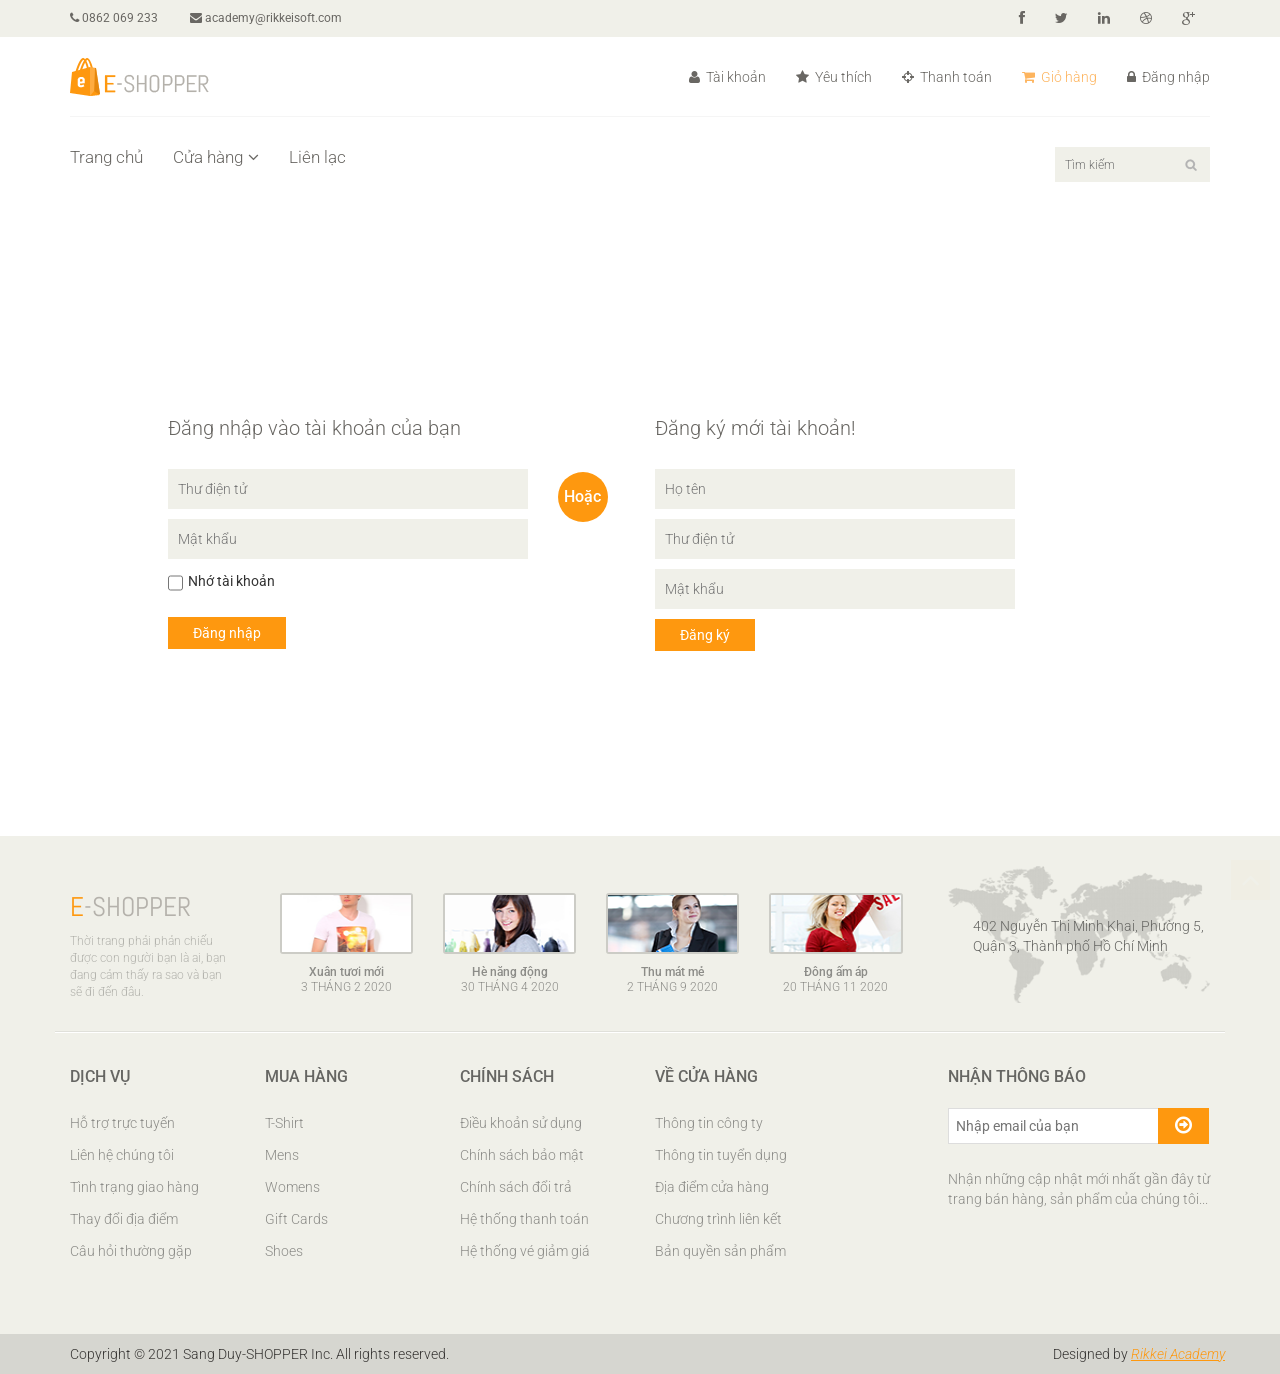
<file: login.html>
<!doctype html>
<html lang="en">
  <head>
    <meta charset="utf-8" />
    <meta name="viewport" content="width=device-width, initial-scale=1.0" />
    <meta name="description" content="" />
    <meta name="author" content="" />
    <title>Đăng nhập | Sang Duy-Shopper</title>
    <link href="css/bootstrap.min.css" rel="stylesheet" />
    <link href="css/font-awesome.min.css" rel="stylesheet" />
    <link href="css/prettyPhoto.css" rel="stylesheet" />
    <link href="css/price-range.css" rel="stylesheet" />
    <link href="css/animate.css" rel="stylesheet" />
    <link href="css/main.css" rel="stylesheet" />
    <link href="css/responsive.css" rel="stylesheet" />
    <!--[if lt IE 9]>
      <script src="js/html5shiv.js"></script>
      <script src="js/respond.min.js"></script>
    <![endif]-->
    <link rel="shortcut icon" href="images/ico/favicon.ico" />
    <link
      rel="apple-touch-icon-precomposed"
      sizes="144x144"
      href="images/ico/apple-touch-icon-144-precomposed.png"
    />
    <link
      rel="apple-touch-icon-precomposed"
      sizes="114x114"
      href="images/ico/apple-touch-icon-114-precomposed.png"
    />
    <link
      rel="apple-touch-icon-precomposed"
      sizes="72x72"
      href="images/ico/apple-touch-icon-72-precomposed.png"
    />
    <link
      rel="apple-touch-icon-precomposed"
      href="images/ico/apple-touch-icon-57-precomposed.png"
    /></head
  ><!--/head-->

  <body>
    <header id="header">
      <!--header-->
      <div class="header_top">
        <!--header_top-->
        <div class="container">
          <div class="row">
            <div class="col-sm-6">
              <div class="contactinfo">
                <ul class="nav nav-pills">
                  <li>
                    <a href=""><i class="fa fa-phone"></i> 0862 069 233</a>
                  </li>
                  <li>
                    <a href=""
                      ><i class="fa fa-envelope"></i> academy@rikkeisoft.com</a
                    >
                  </li>
                </ul>
              </div>
            </div>
            <div class="col-sm-6">
              <div class="social-icons pull-right">
                <ul class="nav navbar-nav">
                  <li>
                    <a href="https://www.facebook.com/rikkeiacademy.vn"
                      ><i class="fa fa-facebook"></i
                    ></a>
                  </li>
                  <li>
                    <a href=""><i class="fa fa-twitter"></i></a>
                  </li>
                  <li>
                    <a href=""><i class="fa fa-linkedin"></i></a>
                  </li>
                  <li>
                    <a href=""><i class="fa fa-dribbble"></i></a>
                  </li>
                  <li>
                    <a href=""><i class="fa fa-google-plus"></i></a>
                  </li>
                </ul>
              </div>
            </div>
          </div>
        </div>
      </div>
      <!--/header_top-->

      <div class="header-middle">
        <!--header-middle-->
        <div class="container">
          <div class="row">
            <div class="col-sm-4">
              <div class="logo pull-left">
                <a href="index.html"
                  ><img src="images/home/logo.png" alt=""
                /></a>
              </div>
            </div>
            <div class="col-sm-8">
              <div class="shop-menu pull-right">
                <ul class="nav navbar-nav">
                  <li>
                    <a href=""><i class="fa fa-user"></i> Tài khoản</a>
                  </li>
                  <li>
                    <a href=""><i class="fa fa-star"></i> Yêu thích</a>
                  </li>
                  <li>
                    <a href="checkout.html"
                      ><i class="fa fa-crosshairs"></i> Thanh toán</a
                    >
                  </li>
                  <li>
                    <a href="cart.html" class="active"
                      ><i class="fa fa-shopping-cart"></i> Giỏ hàng</a
                    >
                  </li>
                  <li>
                    <a href="login.html"
                      ><i class="fa fa-lock"></i> Đăng nhập</a
                    >
                  </li>
                </ul>
              </div>
            </div>
          </div>
        </div>
      </div>
      <!--/header-middle-->

      <div class="header-bottom">
        <!--header-bottom-->
        <div class="container">
          <div class="row">
            <div class="col-sm-9">
              <div class="navbar-header">
                <button
                  type="button"
                  class="navbar-toggle"
                  data-toggle="collapse"
                  data-target=".navbar-collapse"
                >
                  <span class="sr-only">Toggle navigation</span>
                  <span class="icon-bar"></span>
                  <span class="icon-bar"></span>
                  <span class="icon-bar"></span>
                </button>
              </div>
              <div class="mainmenu pull-left">
                <ul class="nav navbar-nav collapse navbar-collapse">
                  <li><a href="index.html">Trang chủ</a></li>
                  <li class="dropdown">
                    <a href="#">Cửa hàng<i class="fa fa-angle-down"></i></a>
                    <ul role="menu" class="sub-menu">
                      <li><a href="shop.html">Sản phẩm gần đây</a></li>
                      <li>
                        <a href="product-details.html">Chi tiết sản phẩm</a>
                      </li>
                      <li><a href="checkout.html">Thanh toán</a></li>
                      <li><a href="cart.html" class="active">Giỏ hàng</a></li>
                      <li><a href="login.html">Đăng nhập</a></li>
                    </ul>
                  </li>
                  <li><a href="contact-us.html">Liên lạc</a></li>
                </ul>
              </div>
            </div>
            <div class="col-sm-3">
              <div class="search_box pull-right">
                <input type="text" placeholder="Tìm kiếm" />
              </div>
            </div>
          </div>
        </div>
      </div>
      <!--/header-bottom-->
    </header>
    <!--/header-->

    <section id="form">
      <!--form-->
      <div class="container">
        <div class="row">
          <div class="col-sm-4 col-sm-offset-1">
            <div class="login-form">
              <!--login form-->
              <h2>Đăng nhập vào tài khoản của bạn</h2>
              <form action="#">
                <input type="text" placeholder="Thư điện tử" />
                <input type="password" placeholder="Mật khẩu" />
                <span>
                  <input type="checkbox" class="checkbox" />
                  Nhớ tài khoản
                </span>
                <button type="submit" class="btn btn-default">Đăng nhập</button>
              </form>
            </div>
            <!--/login form-->
          </div>
          <div class="col-sm-1">
            <h2 class="or">Hoặc</h2>
          </div>
          <div class="col-sm-4">
            <div class="signup-form">
              <!--sign up form-->
              <h2>Đăng ký mới tài khoản!</h2>
              <form action="#">
                <input type="text" placeholder="Họ tên" />
                <input type="email" placeholder="Thư điện tử" />
                <input type="password" placeholder="Mật khẩu" />
                <button type="submit" class="btn btn-default">Đăng ký</button>
              </form>
            </div>
            <!--/sign up form-->
          </div>
        </div>
      </div>
    </section>
    <!--/form-->

    <footer id="footer">
      <!--Footer-->
      <div class="footer-top">
        <div class="container">
          <div class="row">
            <div class="col-sm-2">
              <div class="companyinfo">
                <h2><span>e</span>-shopper</h2>
                <p>
                  Thời trang phải phản chiếu được con người bạn là ai, bạn đang
                  cảm thấy ra sao và bạn sẽ đi đến đâu.
                </p>
              </div>
            </div>
            <div class="col-sm-7">
              <div class="col-sm-3">
                <div class="video-gallery text-center">
                  <a href="#">
                    <div class="iframe-img">
                      <img src="images/home/iframe1.png" alt="" />
                    </div>
                    <div class="overlay-icon">
                      <i class="fa fa-play-circle-o"></i>
                    </div>
                  </a>
                  <p>Xuân tươi mới</p>
                  <h2>3 Tháng 2 2020</h2>
                </div>
              </div>

              <div class="col-sm-3">
                <div class="video-gallery text-center">
                  <a href="#">
                    <div class="iframe-img">
                      <img src="images/home/iframe2.png" alt="" />
                    </div>
                    <div class="overlay-icon">
                      <i class="fa fa-play-circle-o"></i>
                    </div>
                  </a>
                  <p>Hè năng động</p>
                  <h2>30 Tháng 4 2020</h2>
                </div>
              </div>

              <div class="col-sm-3">
                <div class="video-gallery text-center">
                  <a href="#">
                    <div class="iframe-img">
                      <img src="images/home/iframe3.png" alt="" />
                    </div>
                    <div class="overlay-icon">
                      <i class="fa fa-play-circle-o"></i>
                    </div>
                  </a>
                  <p>Thu mát mẻ</p>
                  <h2>2 Tháng 9 2020</h2>
                </div>
              </div>

              <div class="col-sm-3">
                <div class="video-gallery text-center">
                  <a href="#">
                    <div class="iframe-img">
                      <img src="images/home/iframe4.png" alt="" />
                    </div>
                    <div class="overlay-icon">
                      <i class="fa fa-play-circle-o"></i>
                    </div>
                  </a>
                  <p>Đông ấm áp</p>
                  <h2>20 Tháng 11 2020</h2>
                </div>
              </div>
            </div>
            <div class="col-sm-3">
              <div class="address">
                <img src="images/home/map.png" alt="" />
                <p>
                  402 Nguyễn Thị Minh Khai, Phường 5, Quận 3, Thành phố Hồ Chí
                  Minh
                </p>
              </div>
            </div>
          </div>
        </div>
      </div>

      <div class="footer-widget">
        <div class="container">
          <div class="row">
            <div class="col-sm-2">
              <div class="single-widget">
                <h2>Dịch vụ</h2>
                <ul class="nav nav-pills nav-stacked">
                  <li><a href="#">Hỗ trợ trực tuyến</a></li>
                  <li><a href="#">Liên hệ chúng tôi</a></li>
                  <li><a href="#">Tình trạng giao hàng</a></li>
                  <li><a href="#">Thay đổi địa điểm</a></li>
                  <li><a href="#">Câu hỏi thường gặp</a></li>
                </ul>
              </div>
            </div>
            <div class="col-sm-2">
              <div class="single-widget">
                <h2>Mua hàng</h2>
                <ul class="nav nav-pills nav-stacked">
                  <li><a href="#">T-Shirt</a></li>
                  <li><a href="#">Mens</a></li>
                  <li><a href="#">Womens</a></li>
                  <li><a href="#">Gift Cards</a></li>
                  <li><a href="#">Shoes</a></li>
                </ul>
              </div>
            </div>
            <div class="col-sm-2">
              <div class="single-widget">
                <h2>Chính sách</h2>
                <ul class="nav nav-pills nav-stacked">
                  <li><a href="#">Điều khoản sử dụng</a></li>
                  <li><a href="#">Chính sách bảo mật</a></li>
                  <li><a href="#">Chính sách đổi trả</a></li>
                  <li><a href="#">Hệ thống thanh toán</a></li>
                  <li><a href="#">Hệ thống vé giảm giá</a></li>
                </ul>
              </div>
            </div>
            <div class="col-sm-2">
              <div class="single-widget">
                <h2>Về cửa hàng</h2>
                <ul class="nav nav-pills nav-stacked">
                  <li><a href="#">Thông tin công ty</a></li>
                  <li><a href="#">Thông tin tuyển dụng</a></li>
                  <li><a href="#">Địa điểm cửa hàng</a></li>
                  <li><a href="#">Chương trình liên kết</a></li>
                  <li><a href="#">Bản quyền sản phẩm</a></li>
                </ul>
              </div>
            </div>
            <div class="col-sm-3 col-sm-offset-1">
              <div class="single-widget">
                <h2>Nhận thông báo</h2>
                <form action="#" class="searchform">
                  <input type="text" placeholder="Nhập email của bạn" />
                  <button type="submit" class="btn btn-default">
                    <i class="fa fa-arrow-circle-o-right"></i>
                  </button>
                  <p>
                    Nhận những cập nhật mới nhất gần đây từ <br />trang bán
                    hàng, sản phẩm của chúng tôi...
                  </p>
                </form>
              </div>
            </div>
          </div>
        </div>
      </div>

      <div class="footer-bottom">
        <div class="container">
          <div class="row">
            <p class="pull-left">
              Copyright © 2021 Sang Duy-SHOPPER Inc. All rights reserved.
            </p>
            <p class="pull-right">
              Designed by
              <span
                ><a
                  target="_blank"
                  href="https://www.facebook.com/rikkeiacademy.vn"
                  >Rikkei Academy</a
                ></span
              >
            </p>
          </div>
        </div>
      </div>
    </footer>
    <!--/Footer-->

    <script src="js/jquery.js"></script>
    <script src="js/price-range.js"></script>
    <script src="js/jquery.scrollUp.min.js"></script>
    <script src="js/bootstrap.min.js"></script>
    <script src="js/jquery.prettyPhoto.js"></script>
    <script src="js/main.js"></script>
  </body>
</html>
</file>
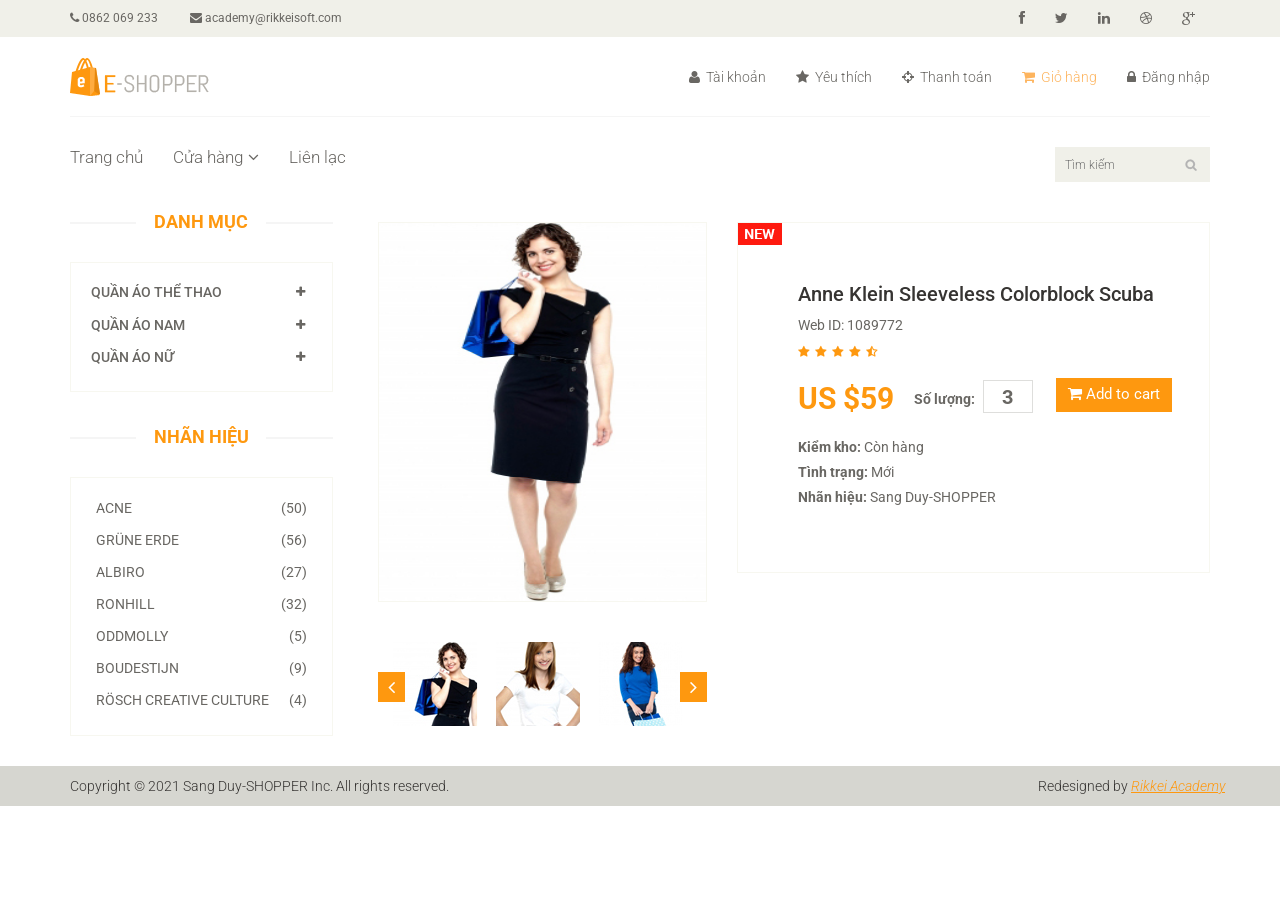
<file: product-details.html>
<!doctype html>
<html lang="en">
  <head>
    <meta charset="utf-8" />
    <meta name="viewport" content="width=device-width, initial-scale=1.0" />
    <meta name="description" content="" />
    <meta name="author" content="" />
    <title>Chi tiết sản phẩm | Sang Duy-Shopper</title>
    <link href="css/bootstrap.min.css" rel="stylesheet" />
    <link href="css/font-awesome.min.css" rel="stylesheet" />
    <link href="css/prettyPhoto.css" rel="stylesheet" />
    <link href="css/price-range.css" rel="stylesheet" />
    <link href="css/animate.css" rel="stylesheet" />
    <link href="css/main.css" rel="stylesheet" />
    <link href="css/responsive.css" rel="stylesheet" />
    <!--[if lt IE 9]>
      <script src="js/html5shiv.js"></script>
      <script src="js/respond.min.js"></script>
    <![endif]-->
    <link rel="shortcut icon" href="images/ico/favicon.ico" />
    <link
      rel="apple-touch-icon-precomposed"
      sizes="144x144"
      href="images/ico/apple-touch-icon-144-precomposed.png"
    />
    <link
      rel="apple-touch-icon-precomposed"
      sizes="114x114"
      href="images/ico/apple-touch-icon-114-precomposed.png"
    />
    <link
      rel="apple-touch-icon-precomposed"
      sizes="72x72"
      href="images/ico/apple-touch-icon-72-precomposed.png"
    />
    <link
      rel="apple-touch-icon-precomposed"
      href="images/ico/apple-touch-icon-57-precomposed.png"
    /></head
  ><!--/head-->

  <body>
    <header id="header">
      <!--header-->
      <div class="header_top">
        <!--header_top-->
        <div class="container">
          <div class="row">
            <div class="col-sm-6">
              <div class="contactinfo">
                <ul class="nav nav-pills">
                  <li>
                    <a href=""><i class="fa fa-phone"></i> 0862 069 233</a>
                  </li>
                  <li>
                    <a href=""
                      ><i class="fa fa-envelope"></i> academy@rikkeisoft.com</a
                    >
                  </li>
                </ul>
              </div>
            </div>
            <div class="col-sm-6">
              <div class="social-icons pull-right">
                <ul class="nav navbar-nav">
                  <li>
                    <a href="https://www.facebook.com/rikkeiacademy.vn"
                      ><i class="fa fa-facebook"></i
                    ></a>
                  </li>
                  <li>
                    <a href=""><i class="fa fa-twitter"></i></a>
                  </li>
                  <li>
                    <a href=""><i class="fa fa-linkedin"></i></a>
                  </li>
                  <li>
                    <a href=""><i class="fa fa-dribbble"></i></a>
                  </li>
                  <li>
                    <a href=""><i class="fa fa-google-plus"></i></a>
                  </li>
                </ul>
              </div>
            </div>
          </div>
        </div>
      </div>
      <!--/header_top-->

      <div class="header-middle">
        <!--header-middle-->
        <div class="container">
          <div class="row">
            <div class="col-sm-4">
              <div class="logo pull-left">
                <a href="index.html"
                  ><img src="images/home/logo.png" alt=""
                /></a>
              </div>
            </div>
            <div class="col-sm-8">
              <div class="shop-menu pull-right">
                <ul class="nav navbar-nav">
                  <li>
                    <a href=""><i class="fa fa-user"></i> Tài khoản</a>
                  </li>
                  <li>
                    <a href=""><i class="fa fa-star"></i> Yêu thích</a>
                  </li>
                  <li>
                    <a href="checkout.html"
                      ><i class="fa fa-crosshairs"></i> Thanh toán</a
                    >
                  </li>
                  <li>
                    <a href="cart.html" class="active"
                      ><i class="fa fa-shopping-cart"></i> Giỏ hàng</a
                    >
                  </li>
                  <li>
                    <a href="login.html"
                      ><i class="fa fa-lock"></i> Đăng nhập</a
                    >
                  </li>
                </ul>
              </div>
            </div>
          </div>
        </div>
      </div>
      <!--/header-middle-->

      <div class="header-bottom">
        <!--header-bottom-->
        <div class="container">
          <div class="row">
            <div class="col-sm-9">
              <div class="navbar-header">
                <button
                  type="button"
                  class="navbar-toggle"
                  data-toggle="collapse"
                  data-target=".navbar-collapse"
                >
                  <span class="sr-only">Toggle navigation</span>
                  <span class="icon-bar"></span>
                  <span class="icon-bar"></span>
                  <span class="icon-bar"></span>
                </button>
              </div>
              <div class="mainmenu pull-left">
                <ul class="nav navbar-nav collapse navbar-collapse">
                  <li><a href="index.html">Trang chủ</a></li>
                  <li class="dropdown">
                    <a href="#">Cửa hàng<i class="fa fa-angle-down"></i></a>
                    <ul role="menu" class="sub-menu">
                      <li><a href="shop.html">Sản phẩm gần đây</a></li>
                      <li>
                        <a href="product-details.html">Chi tiết sản phẩm</a>
                      </li>
                      <li><a href="checkout.html">Thanh toán</a></li>
                      <li><a href="cart.html" class="active">Giỏ hàng</a></li>
                      <li><a href="login.html">Đăng nhập</a></li>
                    </ul>
                  </li>
                  <li><a href="contact-us.html">Liên lạc</a></li>
                </ul>
              </div>
            </div>
            <div class="col-sm-3">
              <div class="search_box pull-right">
                <input type="text" placeholder="Tìm kiếm" />
              </div>
            </div>
          </div>
        </div>
      </div>
      <!--/header-bottom-->
    </header>
    <!--/header-->

    <section>
      <div class="container">
        <div class="row">
          <div class="col-sm-3">
            <div class="left-sidebar">
              <h2>Danh mục</h2>
              <div class="panel-group category-products" id="accordian">
                <!--category-productsr-->
                <div class="panel panel-default">
                  <div class="panel-heading">
                    <h4 class="panel-title">
                      <a
                        data-toggle="collapse"
                        data-parent="#accordian"
                        href="#sportswear"
                      >
                        <span class="badge pull-right"
                          ><i class="fa fa-plus"></i
                        ></span>
                        Quần áo thể thao
                      </a>
                    </h4>
                  </div>
                  <div id="sportswear" class="panel-collapse collapse">
                    <div class="panel-body">
                      <ul>
                        <li><a href="#">Nike </a></li>
                        <li><a href="#">Under Armour </a></li>
                        <li><a href="#">Adidas </a></li>
                        <li><a href="#">Puma</a></li>
                        <li><a href="#">ASICS </a></li>
                      </ul>
                    </div>
                  </div>
                </div>
                <div class="panel panel-default">
                  <div class="panel-heading">
                    <h4 class="panel-title">
                      <a
                        data-toggle="collapse"
                        data-parent="#accordian"
                        href="#mens"
                      >
                        <span class="badge pull-right"
                          ><i class="fa fa-plus"></i
                        ></span>
                        Quần áo nam
                      </a>
                    </h4>
                  </div>
                  <div id="mens" class="panel-collapse collapse">
                    <div class="panel-body">
                      <ul>
                        <li><a href="#">Fendi</a></li>
                        <li><a href="#">Guess</a></li>
                        <li><a href="#">Valentino</a></li>
                        <li><a href="#">Dior</a></li>
                        <li><a href="#">Versace</a></li>
                        <li><a href="#">Armani</a></li>
                        <li><a href="#">Prada</a></li>
                        <li><a href="#">Dolce and Gabbana</a></li>
                        <li><a href="#">Chanel</a></li>
                        <li><a href="#">Gucci</a></li>
                      </ul>
                    </div>
                  </div>
                </div>

                <div class="panel panel-default">
                  <div class="panel-heading">
                    <h4 class="panel-title">
                      <a
                        data-toggle="collapse"
                        data-parent="#accordian"
                        href="#womens"
                      >
                        <span class="badge pull-right"
                          ><i class="fa fa-plus"></i
                        ></span>
                        Quần áo nữ
                      </a>
                    </h4>
                  </div>
                  <div id="womens" class="panel-collapse collapse">
                    <div class="panel-body">
                      <ul>
                        <li><a href="#">Fendi</a></li>
                        <li><a href="#">Guess</a></li>
                        <li><a href="#">Valentino</a></li>
                        <li><a href="#">Dior</a></li>
                        <li><a href="#">Versace</a></li>
                      </ul>
                    </div>
                  </div>
                </div>
              </div>
              <!--/category-products-->

              <div class="brands_products">
                <!--brands_products-->
                <h2>Nhãn hiệu</h2>
                <div class="brands-name">
                  <ul class="nav nav-pills nav-stacked">
                    <li>
                      <a href="#"> <span class="pull-right">(50)</span>Acne</a>
                    </li>
                    <li>
                      <a href="#">
                        <span class="pull-right">(56)</span>Grüne Erde</a
                      >
                    </li>
                    <li>
                      <a href="#">
                        <span class="pull-right">(27)</span>Albiro</a
                      >
                    </li>
                    <li>
                      <a href="#">
                        <span class="pull-right">(32)</span>Ronhill</a
                      >
                    </li>
                    <li>
                      <a href="#">
                        <span class="pull-right">(5)</span>Oddmolly</a
                      >
                    </li>
                    <li>
                      <a href="#">
                        <span class="pull-right">(9)</span>Boudestijn</a
                      >
                    </li>
                    <li>
                      <a href="#">
                        <span class="pull-right">(4)</span>Rösch creative
                        culture</a
                      >
                    </li>
                  </ul>
                </div>
              </div>
              <!--/brands_products-->
            </div>
          </div>

          <div class="col-sm-9 padding-right">
            <div class="product-details">
              <!--product-details-->
              <div class="col-sm-5">
                <div class="view-product">
                  <img src="images/product-details/1.jpg" alt="" />
                </div>
                <div
                  id="similar-product"
                  class="carousel slide"
                  data-ride="carousel"
                >
                  <!-- Wrapper for slides -->
                  <div class="carousel-inner">
                    <div class="item active">
                      <a href=""
                        ><img src="images/product-details/similar1.jpg" alt=""
                      /></a>
                      <a href=""
                        ><img src="images/product-details/similar2.jpg" alt=""
                      /></a>
                      <a href=""
                        ><img src="images/product-details/similar3.jpg" alt=""
                      /></a>
                    </div>
                    <div class="item">
                      <a href=""
                        ><img src="images/product-details/similar1.jpg" alt=""
                      /></a>
                      <a href=""
                        ><img src="images/product-details/similar2.jpg" alt=""
                      /></a>
                      <a href=""
                        ><img src="images/product-details/similar3.jpg" alt=""
                      /></a>
                    </div>
                    <div class="item">
                      <a href=""
                        ><img src="images/product-details/similar1.jpg" alt=""
                      /></a>
                      <a href=""
                        ><img src="images/product-details/similar2.jpg" alt=""
                      /></a>
                      <a href=""
                        ><img src="images/product-details/similar3.jpg" alt=""
                      /></a>
                    </div>
                  </div>

                  <!-- Controls -->
                  <a
                    class="left item-control"
                    href="#similar-product"
                    data-slide="prev"
                  >
                    <i class="fa fa-angle-left"></i>
                  </a>
                  <a
                    class="right item-control"
                    href="#similar-product"
                    data-slide="next"
                  >
                    <i class="fa fa-angle-right"></i>
                  </a>
                </div>
              </div>
              <div class="col-sm-7">
                <div class="product-information">
                  <!--/product-information-->
                  <img
                    src="images/product-details/new.jpg"
                    class="newarrival"
                    alt=""
                  />
                  <h2>Anne Klein Sleeveless Colorblock Scuba</h2>
                  <p>Web ID: 1089772</p>
                  <img src="images/product-details/rating.png" alt="" />
                  <span>
                    <span>US $59</span>
                    <label>Số lượng:</label>
                    <input type="text" value="3" />
                    <button type="button" class="btn btn-fefault cart">
                      <i class="fa fa-shopping-cart"></i>
                      Add to cart
                    </button>
                  </span>
                  <p><b>Kiểm kho:</b> Còn hàng</p>
                  <p><b>Tình trạng:</b> Mới</p>
                  <p><b>Nhãn hiệu:</b> Sang Duy-SHOPPER</p>
                </div>
                <!--/product-information-->
              </div>
            </div>
            <!--/product-details-->
          </div>
        </div>
      </div>
    </section>

    <footer id="footer">
      <!--Footer-->

      <div class="footer-bottom">
        <div class="container">
          <div class="row">
            <p class="pull-left">
              Copyright © 2021 Sang Duy-SHOPPER Inc. All rights reserved.
            </p>
            <p class="pull-right">
              Redesigned by
              <span
                ><a
                  target="_blank"
                  href="https://www.facebook.com/rikkeiacademy.vn"
                  >Rikkei Academy</a
                ></span
              >
            </p>
          </div>
        </div>
      </div>
    </footer>
    <!--/Footer-->

    <script src="js/jquery.js"></script>
    <script src="js/price-range.js"></script>
    <script src="js/jquery.scrollUp.min.js"></script>
    <script src="js/bootstrap.min.js"></script>
    <script src="js/jquery.prettyPhoto.js"></script>
    <script src="js/main.js"></script>
  </body>
</html>
</file>
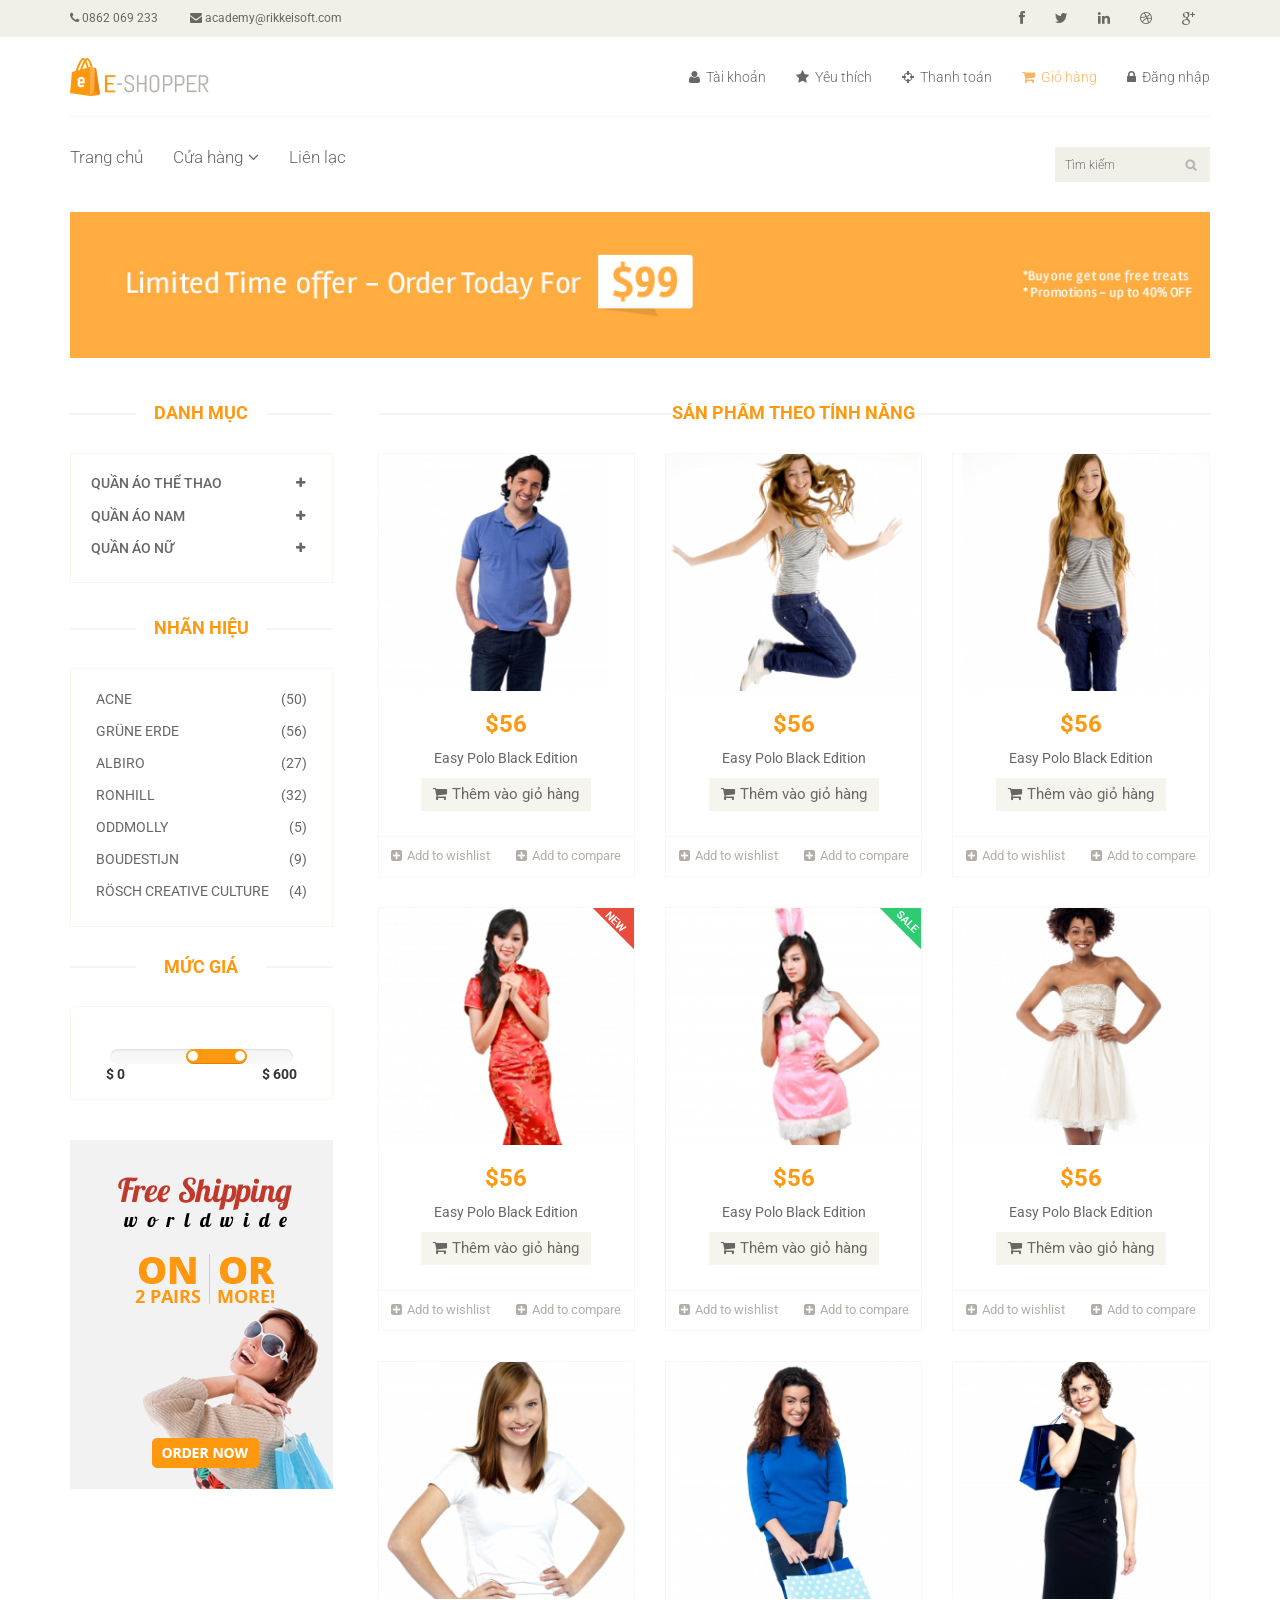
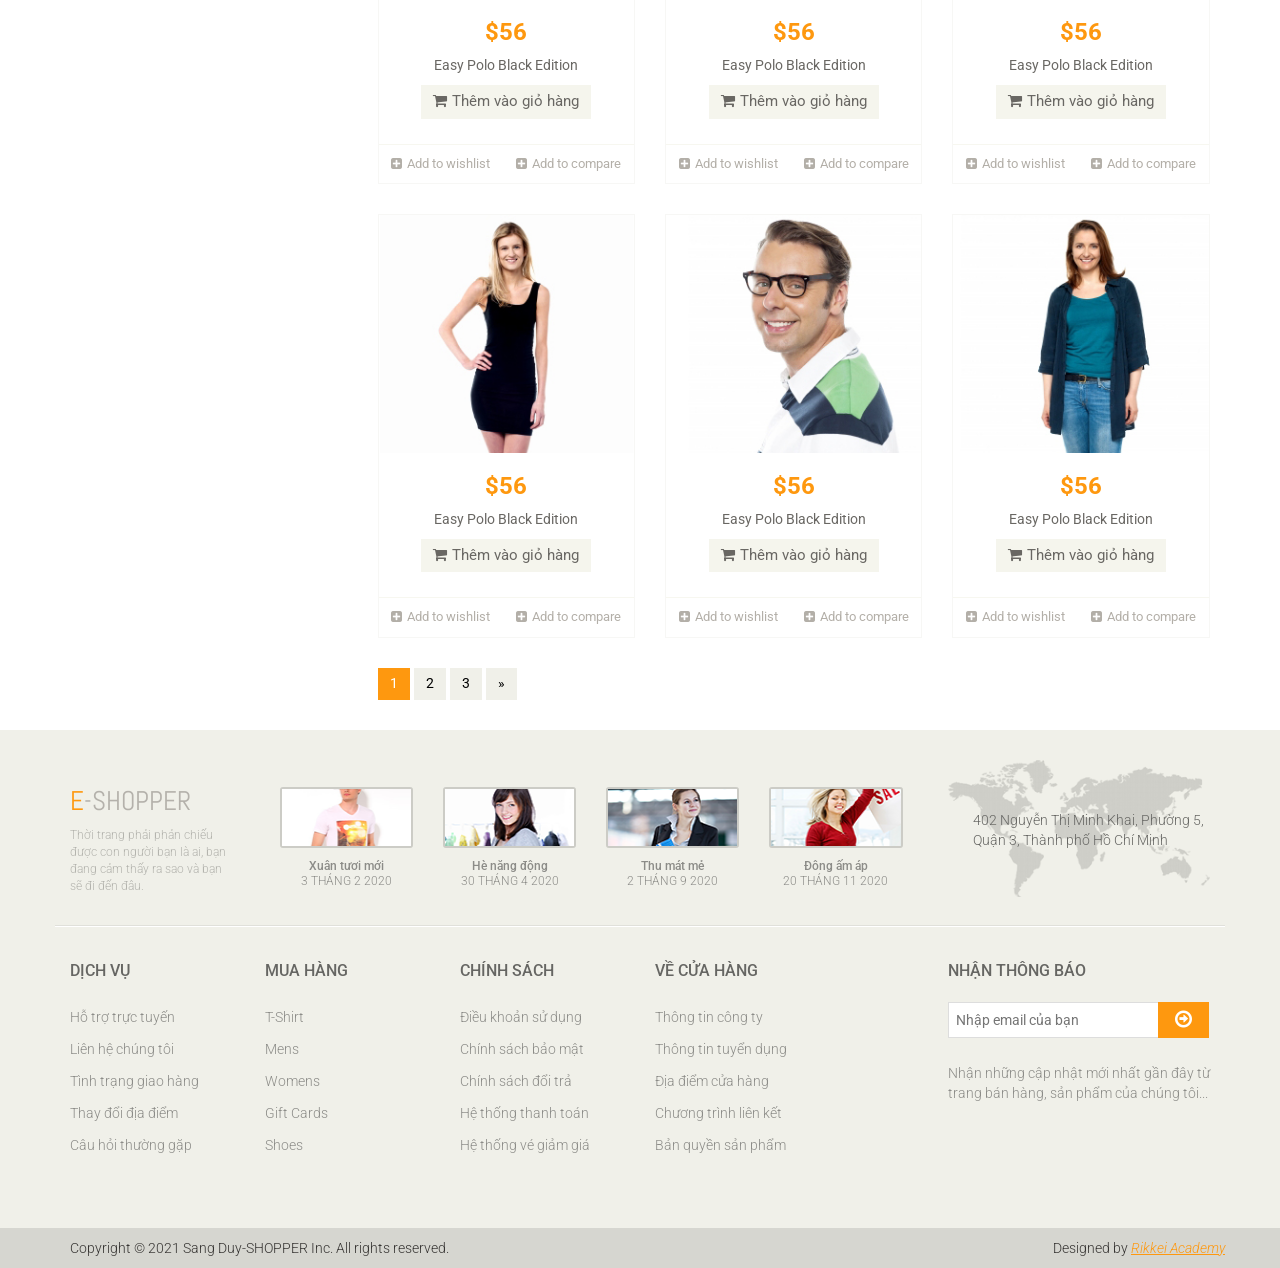
<file: shop.html>
<!doctype html>
<html lang="en">
  <head>
    <meta charset="utf-8" />
    <meta name="viewport" content="width=device-width, initial-scale=1.0" />
    <meta name="description" content="" />
    <meta name="author" content="" />
    <title>Cửa hàng | Sang Duy-Shopper</title>
    <link href="css/bootstrap.min.css" rel="stylesheet" />
    <link href="css/font-awesome.min.css" rel="stylesheet" />
    <link href="css/prettyPhoto.css" rel="stylesheet" />
    <link href="css/price-range.css" rel="stylesheet" />
    <link href="css/animate.css" rel="stylesheet" />
    <link href="css/main.css" rel="stylesheet" />
    <link href="css/responsive.css" rel="stylesheet" />
    <!--[if lt IE 9]>
      <script src="js/html5shiv.js"></script>
      <script src="js/respond.min.js"></script>
    <![endif]-->
    <link rel="shortcut icon" href="images/ico/favicon.ico" />
    <link
      rel="apple-touch-icon-precomposed"
      sizes="144x144"
      href="images/ico/apple-touch-icon-144-precomposed.png"
    />
    <link
      rel="apple-touch-icon-precomposed"
      sizes="114x114"
      href="images/ico/apple-touch-icon-114-precomposed.png"
    />
    <link
      rel="apple-touch-icon-precomposed"
      sizes="72x72"
      href="images/ico/apple-touch-icon-72-precomposed.png"
    />
    <link
      rel="apple-touch-icon-precomposed"
      href="images/ico/apple-touch-icon-57-precomposed.png"
    /></head
  ><!--/head-->

  <body>
    <header id="header">
      <!--header-->
      <div class="header_top">
        <!--header_top-->
        <div class="container">
          <div class="row">
            <div class="col-sm-6">
              <div class="contactinfo">
                <ul class="nav nav-pills">
                  <li>
                    <a href=""><i class="fa fa-phone"></i> 0862 069 233</a>
                  </li>
                  <li>
                    <a href=""
                      ><i class="fa fa-envelope"></i> academy@rikkeisoft.com</a
                    >
                  </li>
                </ul>
              </div>
            </div>
            <div class="col-sm-6">
              <div class="social-icons pull-right">
                <ul class="nav navbar-nav">
                  <li>
                    <a href="https://www.facebook.com/rikkeiacademy.vn"
                      ><i class="fa fa-facebook"></i
                    ></a>
                  </li>
                  <li>
                    <a href=""><i class="fa fa-twitter"></i></a>
                  </li>
                  <li>
                    <a href=""><i class="fa fa-linkedin"></i></a>
                  </li>
                  <li>
                    <a href=""><i class="fa fa-dribbble"></i></a>
                  </li>
                  <li>
                    <a href=""><i class="fa fa-google-plus"></i></a>
                  </li>
                </ul>
              </div>
            </div>
          </div>
        </div>
      </div>
      <!--/header_top-->

      <div class="header-middle">
        <!--header-middle-->
        <div class="container">
          <div class="row">
            <div class="col-sm-4">
              <div class="logo pull-left">
                <a href="index.html"
                  ><img src="images/home/logo.png" alt=""
                /></a>
              </div>
            </div>
            <div class="col-sm-8">
              <div class="shop-menu pull-right">
                <ul class="nav navbar-nav">
                  <li>
                    <a href=""><i class="fa fa-user"></i> Tài khoản</a>
                  </li>
                  <li>
                    <a href=""><i class="fa fa-star"></i> Yêu thích</a>
                  </li>
                  <li>
                    <a href="checkout.html"
                      ><i class="fa fa-crosshairs"></i> Thanh toán</a
                    >
                  </li>
                  <li>
                    <a href="cart.html" class="active"
                      ><i class="fa fa-shopping-cart"></i> Giỏ hàng</a
                    >
                  </li>
                  <li>
                    <a href="login.html"
                      ><i class="fa fa-lock"></i> Đăng nhập</a
                    >
                  </li>
                </ul>
              </div>
            </div>
          </div>
        </div>
      </div>
      <!--/header-middle-->

      <div class="header-bottom">
        <!--header-bottom-->
        <div class="container">
          <div class="row">
            <div class="col-sm-9">
              <div class="navbar-header">
                <button
                  type="button"
                  class="navbar-toggle"
                  data-toggle="collapse"
                  data-target=".navbar-collapse"
                >
                  <span class="sr-only">Toggle navigation</span>
                  <span class="icon-bar"></span>
                  <span class="icon-bar"></span>
                  <span class="icon-bar"></span>
                </button>
              </div>
              <div class="mainmenu pull-left">
                <ul class="nav navbar-nav collapse navbar-collapse">
                  <li><a href="index.html">Trang chủ</a></li>
                  <li class="dropdown">
                    <a href="#">Cửa hàng<i class="fa fa-angle-down"></i></a>
                    <ul role="menu" class="sub-menu">
                      <li><a href="shop.html">Sản phẩm gần đây</a></li>
                      <li>
                        <a href="product-details.html">Chi tiết sản phẩm</a>
                      </li>
                      <li><a href="checkout.html">Thanh toán</a></li>
                      <li><a href="cart.html" class="active">Giỏ hàng</a></li>
                      <li><a href="login.html">Đăng nhập</a></li>
                    </ul>
                  </li>
                  <li><a href="contact-us.html">Liên lạc</a></li>
                </ul>
              </div>
            </div>
            <div class="col-sm-3">
              <div class="search_box pull-right">
                <input type="text" placeholder="Tìm kiếm" />
              </div>
            </div>
          </div>
        </div>
      </div>
      <!--/header-bottom-->
    </header>
    <!--/header-->

    <section id="advertisement">
      <div class="container">
        <img src="images/shop/advertisement.jpg" alt="" />
      </div>
    </section>

    <section>
      <div class="container">
        <div class="row">
          <div class="col-sm-3">
            <div class="left-sidebar">
              <h2>Danh mục</h2>
              <div class="panel-group category-products" id="accordian">
                <!--category-productsr-->
                <div class="panel panel-default">
                  <div class="panel-heading">
                    <h4 class="panel-title">
                      <a
                        data-toggle="collapse"
                        data-parent="#accordian"
                        href="#sportswear"
                      >
                        <span class="badge pull-right"
                          ><i class="fa fa-plus"></i
                        ></span>
                        Quần áo thể thao
                      </a>
                    </h4>
                  </div>
                  <div id="sportswear" class="panel-collapse collapse">
                    <div class="panel-body">
                      <ul>
                        <li><a href="#">Nike </a></li>
                        <li><a href="#">Under Armour </a></li>
                        <li><a href="#">Adidas </a></li>
                        <li><a href="#">Puma</a></li>
                        <li><a href="#">ASICS </a></li>
                      </ul>
                    </div>
                  </div>
                </div>
                <div class="panel panel-default">
                  <div class="panel-heading">
                    <h4 class="panel-title">
                      <a
                        data-toggle="collapse"
                        data-parent="#accordian"
                        href="#mens"
                      >
                        <span class="badge pull-right"
                          ><i class="fa fa-plus"></i
                        ></span>
                        Quần áo nam
                      </a>
                    </h4>
                  </div>
                  <div id="mens" class="panel-collapse collapse">
                    <div class="panel-body">
                      <ul>
                        <li><a href="#">Fendi</a></li>
                        <li><a href="#">Guess</a></li>
                        <li><a href="#">Valentino</a></li>
                        <li><a href="#">Dior</a></li>
                        <li><a href="#">Versace</a></li>
                        <li><a href="#">Armani</a></li>
                        <li><a href="#">Prada</a></li>
                        <li><a href="#">Dolce and Gabbana</a></li>
                        <li><a href="#">Chanel</a></li>
                        <li><a href="#">Gucci</a></li>
                      </ul>
                    </div>
                  </div>
                </div>

                <div class="panel panel-default">
                  <div class="panel-heading">
                    <h4 class="panel-title">
                      <a
                        data-toggle="collapse"
                        data-parent="#accordian"
                        href="#womens"
                      >
                        <span class="badge pull-right"
                          ><i class="fa fa-plus"></i
                        ></span>
                        Quần áo nữ
                      </a>
                    </h4>
                  </div>
                  <div id="womens" class="panel-collapse collapse">
                    <div class="panel-body">
                      <ul>
                        <li><a href="#">Fendi</a></li>
                        <li><a href="#">Guess</a></li>
                        <li><a href="#">Valentino</a></li>
                        <li><a href="#">Dior</a></li>
                        <li><a href="#">Versace</a></li>
                      </ul>
                    </div>
                  </div>
                </div>
              </div>
              <!--/category-products-->

              <div class="brands_products">
                <!--brands_products-->
                <h2>Nhãn hiệu</h2>
                <div class="brands-name">
                  <ul class="nav nav-pills nav-stacked">
                    <li>
                      <a href="#"> <span class="pull-right">(50)</span>Acne</a>
                    </li>
                    <li>
                      <a href="#">
                        <span class="pull-right">(56)</span>Grüne Erde</a
                      >
                    </li>
                    <li>
                      <a href="#">
                        <span class="pull-right">(27)</span>Albiro</a
                      >
                    </li>
                    <li>
                      <a href="#">
                        <span class="pull-right">(32)</span>Ronhill</a
                      >
                    </li>
                    <li>
                      <a href="#">
                        <span class="pull-right">(5)</span>Oddmolly</a
                      >
                    </li>
                    <li>
                      <a href="#">
                        <span class="pull-right">(9)</span>Boudestijn</a
                      >
                    </li>
                    <li>
                      <a href="#">
                        <span class="pull-right">(4)</span>Rösch creative
                        culture</a
                      >
                    </li>
                  </ul>
                </div>
              </div>
              <!--/brands_products-->

              <div class="price-range">
                <!--price-range-->
                <h2>Mức giá</h2>
                <div class="well text-center">
                  <input
                    type="text"
                    class="span2"
                    value=""
                    data-slider-min="0"
                    data-slider-max="600"
                    data-slider-step="5"
                    data-slider-value="[250,450]"
                    id="sl2"
                  /><br />
                  <b class="pull-left">$ 0</b> <b class="pull-right">$ 600</b>
                </div>
              </div>
              <!--/price-range-->

              <div class="shipping text-center">
                <!--shipping-->
                <img src="images/home/shipping.jpg" alt="" />
              </div>
              <!--/shipping-->
            </div>
          </div>

          <div class="col-sm-9 padding-right">
            <div class="features_items">
              <!--features_items-->
              <h2 class="title text-center">Sản phẩm theo tính năng</h2>
              <div class="col-sm-4">
                <div class="product-image-wrapper">
                  <div class="single-products">
                    <div class="productinfo text-center">
                      <img src="images/shop/product12.jpg" alt="" />
                      <h2>$56</h2>
                      <p>Easy Polo Black Edition</p>
                      <a href="#" class="btn btn-default add-to-cart"
                        ><i class="fa fa-shopping-cart"></i>Thêm vào giỏ hàng</a
                      >
                    </div>
                    <div class="product-overlay">
                      <div class="overlay-content">
                        <h2>$56</h2>
                        <p>Easy Polo Black Edition</p>
                        <a href="#" class="btn btn-default add-to-cart"
                          ><i class="fa fa-shopping-cart"></i>Thêm vào giỏ
                          hàng</a
                        >
                      </div>
                    </div>
                  </div>
                  <div class="choose">
                    <ul class="nav nav-pills nav-justified">
                      <li>
                        <a href=""
                          ><i class="fa fa-plus-square"></i>Add to wishlist</a
                        >
                      </li>
                      <li>
                        <a href=""
                          ><i class="fa fa-plus-square"></i>Add to compare</a
                        >
                      </li>
                    </ul>
                  </div>
                </div>
              </div>
              <div class="col-sm-4">
                <div class="product-image-wrapper">
                  <div class="single-products">
                    <div class="productinfo text-center">
                      <img src="images/shop/product11.jpg" alt="" />
                      <h2>$56</h2>
                      <p>Easy Polo Black Edition</p>
                      <a href="#" class="btn btn-default add-to-cart"
                        ><i class="fa fa-shopping-cart"></i>Thêm vào giỏ hàng</a
                      >
                    </div>
                    <div class="product-overlay">
                      <div class="overlay-content">
                        <h2>$56</h2>
                        <p>Easy Polo Black Edition</p>
                        <a href="#" class="btn btn-default add-to-cart"
                          ><i class="fa fa-shopping-cart"></i>Thêm vào giỏ
                          hàng</a
                        >
                      </div>
                    </div>
                  </div>
                  <div class="choose">
                    <ul class="nav nav-pills nav-justified">
                      <li>
                        <a href=""
                          ><i class="fa fa-plus-square"></i>Add to wishlist</a
                        >
                      </li>
                      <li>
                        <a href=""
                          ><i class="fa fa-plus-square"></i>Add to compare</a
                        >
                      </li>
                    </ul>
                  </div>
                </div>
              </div>
              <div class="col-sm-4">
                <div class="product-image-wrapper">
                  <div class="single-products">
                    <div class="productinfo text-center">
                      <img src="images/shop/product10.jpg" alt="" />
                      <h2>$56</h2>
                      <p>Easy Polo Black Edition</p>
                      <a href="#" class="btn btn-default add-to-cart"
                        ><i class="fa fa-shopping-cart"></i>Thêm vào giỏ hàng</a
                      >
                    </div>
                    <div class="product-overlay">
                      <div class="overlay-content">
                        <h2>$56</h2>
                        <p>Easy Polo Black Edition</p>
                        <a href="#" class="btn btn-default add-to-cart"
                          ><i class="fa fa-shopping-cart"></i>Thêm vào giỏ
                          hàng</a
                        >
                      </div>
                    </div>
                  </div>
                  <div class="choose">
                    <ul class="nav nav-pills nav-justified">
                      <li>
                        <a href=""
                          ><i class="fa fa-plus-square"></i>Add to wishlist</a
                        >
                      </li>
                      <li>
                        <a href=""
                          ><i class="fa fa-plus-square"></i>Add to compare</a
                        >
                      </li>
                    </ul>
                  </div>
                </div>
              </div>
              <div class="col-sm-4">
                <div class="product-image-wrapper">
                  <div class="single-products">
                    <div class="productinfo text-center">
                      <img src="images/shop/product9.jpg" alt="" />
                      <h2>$56</h2>
                      <p>Easy Polo Black Edition</p>
                      <a href="#" class="btn btn-default add-to-cart"
                        ><i class="fa fa-shopping-cart"></i>Thêm vào giỏ hàng</a
                      >
                    </div>
                    <div class="product-overlay">
                      <div class="overlay-content">
                        <h2>$56</h2>
                        <p>Easy Polo Black Edition</p>
                        <a href="#" class="btn btn-default add-to-cart"
                          ><i class="fa fa-shopping-cart"></i>Thêm vào giỏ
                          hàng</a
                        >
                      </div>
                    </div>
                    <img src="images/home/new.png" class="new" alt="" />
                  </div>
                  <div class="choose">
                    <ul class="nav nav-pills nav-justified">
                      <li>
                        <a href=""
                          ><i class="fa fa-plus-square"></i>Add to wishlist</a
                        >
                      </li>
                      <li>
                        <a href=""
                          ><i class="fa fa-plus-square"></i>Add to compare</a
                        >
                      </li>
                    </ul>
                  </div>
                </div>
              </div>
              <div class="col-sm-4">
                <div class="product-image-wrapper">
                  <div class="single-products">
                    <div class="productinfo text-center">
                      <img src="images/shop/product8.jpg" alt="" />
                      <h2>$56</h2>
                      <p>Easy Polo Black Edition</p>
                      <a href="#" class="btn btn-default add-to-cart"
                        ><i class="fa fa-shopping-cart"></i>Thêm vào giỏ hàng</a
                      >
                    </div>
                    <div class="product-overlay">
                      <div class="overlay-content">
                        <h2>$56</h2>
                        <p>Easy Polo Black Edition</p>
                        <a href="#" class="btn btn-default add-to-cart"
                          ><i class="fa fa-shopping-cart"></i>Thêm vào giỏ
                          hàng</a
                        >
                      </div>
                    </div>
                    <img src="images/home/sale.png" class="new" alt="" />
                  </div>
                  <div class="choose">
                    <ul class="nav nav-pills nav-justified">
                      <li>
                        <a href=""
                          ><i class="fa fa-plus-square"></i>Add to wishlist</a
                        >
                      </li>
                      <li>
                        <a href=""
                          ><i class="fa fa-plus-square"></i>Add to compare</a
                        >
                      </li>
                    </ul>
                  </div>
                </div>
              </div>
              <div class="col-sm-4">
                <div class="product-image-wrapper">
                  <div class="single-products">
                    <div class="productinfo text-center">
                      <img src="images/shop/product7.jpg" alt="" />
                      <h2>$56</h2>
                      <p>Easy Polo Black Edition</p>
                      <a href="#" class="btn btn-default add-to-cart"
                        ><i class="fa fa-shopping-cart"></i>Thêm vào giỏ hàng</a
                      >
                    </div>
                    <div class="product-overlay">
                      <div class="overlay-content">
                        <h2>$56</h2>
                        <p>Easy Polo Black Edition</p>
                        <a href="#" class="btn btn-default add-to-cart"
                          ><i class="fa fa-shopping-cart"></i>Thêm vào giỏ
                          hàng</a
                        >
                      </div>
                    </div>
                  </div>
                  <div class="choose">
                    <ul class="nav nav-pills nav-justified">
                      <li>
                        <a href=""
                          ><i class="fa fa-plus-square"></i>Add to wishlist</a
                        >
                      </li>
                      <li>
                        <a href=""
                          ><i class="fa fa-plus-square"></i>Add to compare</a
                        >
                      </li>
                    </ul>
                  </div>
                </div>
              </div>

              <div class="col-sm-4">
                <div class="product-image-wrapper">
                  <div class="single-products">
                    <div class="productinfo text-center">
                      <img src="images/home/product6.jpg" alt="" />
                      <h2>$56</h2>
                      <p>Easy Polo Black Edition</p>
                      <a href="#" class="btn btn-default add-to-cart"
                        ><i class="fa fa-shopping-cart"></i>Thêm vào giỏ hàng</a
                      >
                    </div>
                    <div class="product-overlay">
                      <div class="overlay-content">
                        <h2>$56</h2>
                        <p>Easy Polo Black Edition</p>
                        <a href="#" class="btn btn-default add-to-cart"
                          ><i class="fa fa-shopping-cart"></i>Thêm vào giỏ
                          hàng</a
                        >
                      </div>
                    </div>
                  </div>
                  <div class="choose">
                    <ul class="nav nav-pills nav-justified">
                      <li>
                        <a href=""
                          ><i class="fa fa-plus-square"></i>Add to wishlist</a
                        >
                      </li>
                      <li>
                        <a href=""
                          ><i class="fa fa-plus-square"></i>Add to compare</a
                        >
                      </li>
                    </ul>
                  </div>
                </div>
              </div>

              <div class="col-sm-4">
                <div class="product-image-wrapper">
                  <div class="single-products">
                    <div class="productinfo text-center">
                      <img src="images/home/product5.jpg" alt="" />
                      <h2>$56</h2>
                      <p>Easy Polo Black Edition</p>
                      <a href="#" class="btn btn-default add-to-cart"
                        ><i class="fa fa-shopping-cart"></i>Thêm vào giỏ hàng</a
                      >
                    </div>
                    <div class="product-overlay">
                      <div class="overlay-content">
                        <h2>$56</h2>
                        <p>Easy Polo Black Edition</p>
                        <a href="#" class="btn btn-default add-to-cart"
                          ><i class="fa fa-shopping-cart"></i>Thêm vào giỏ
                          hàng</a
                        >
                      </div>
                    </div>
                  </div>
                  <div class="choose">
                    <ul class="nav nav-pills nav-justified">
                      <li>
                        <a href=""
                          ><i class="fa fa-plus-square"></i>Add to wishlist</a
                        >
                      </li>
                      <li>
                        <a href=""
                          ><i class="fa fa-plus-square"></i>Add to compare</a
                        >
                      </li>
                    </ul>
                  </div>
                </div>
              </div>

              <div class="col-sm-4">
                <div class="product-image-wrapper">
                  <div class="single-products">
                    <div class="productinfo text-center">
                      <img src="images/home/product4.jpg" alt="" />
                      <h2>$56</h2>
                      <p>Easy Polo Black Edition</p>
                      <a href="#" class="btn btn-default add-to-cart"
                        ><i class="fa fa-shopping-cart"></i>Thêm vào giỏ hàng</a
                      >
                    </div>
                    <div class="product-overlay">
                      <div class="overlay-content">
                        <h2>$56</h2>
                        <p>Easy Polo Black Edition</p>
                        <a href="#" class="btn btn-default add-to-cart"
                          ><i class="fa fa-shopping-cart"></i>Thêm vào giỏ
                          hàng</a
                        >
                      </div>
                    </div>
                  </div>
                  <div class="choose">
                    <ul class="nav nav-pills nav-justified">
                      <li>
                        <a href=""
                          ><i class="fa fa-plus-square"></i>Add to wishlist</a
                        >
                      </li>
                      <li>
                        <a href=""
                          ><i class="fa fa-plus-square"></i>Add to compare</a
                        >
                      </li>
                    </ul>
                  </div>
                </div>
              </div>

              <div class="col-sm-4">
                <div class="product-image-wrapper">
                  <div class="single-products">
                    <div class="productinfo text-center">
                      <img src="images/home/product3.jpg" alt="" />
                      <h2>$56</h2>
                      <p>Easy Polo Black Edition</p>
                      <a href="#" class="btn btn-default add-to-cart"
                        ><i class="fa fa-shopping-cart"></i>Thêm vào giỏ hàng</a
                      >
                    </div>
                    <div class="product-overlay">
                      <div class="overlay-content">
                        <h2>$56</h2>
                        <p>Easy Polo Black Edition</p>
                        <a href="#" class="btn btn-default add-to-cart"
                          ><i class="fa fa-shopping-cart"></i>Thêm vào giỏ
                          hàng</a
                        >
                      </div>
                    </div>
                  </div>
                  <div class="choose">
                    <ul class="nav nav-pills nav-justified">
                      <li>
                        <a href=""
                          ><i class="fa fa-plus-square"></i>Add to wishlist</a
                        >
                      </li>
                      <li>
                        <a href=""
                          ><i class="fa fa-plus-square"></i>Add to compare</a
                        >
                      </li>
                    </ul>
                  </div>
                </div>
              </div>

              <div class="col-sm-4">
                <div class="product-image-wrapper">
                  <div class="single-products">
                    <div class="productinfo text-center">
                      <img src="images/home/product2.jpg" alt="" />
                      <h2>$56</h2>
                      <p>Easy Polo Black Edition</p>
                      <a href="#" class="btn btn-default add-to-cart"
                        ><i class="fa fa-shopping-cart"></i>Thêm vào giỏ hàng</a
                      >
                    </div>
                    <div class="product-overlay">
                      <div class="overlay-content">
                        <h2>$56</h2>
                        <p>Easy Polo Black Edition</p>
                        <a href="#" class="btn btn-default add-to-cart"
                          ><i class="fa fa-shopping-cart"></i>Thêm vào giỏ
                          hàng</a
                        >
                      </div>
                    </div>
                  </div>
                  <div class="choose">
                    <ul class="nav nav-pills nav-justified">
                      <li>
                        <a href=""
                          ><i class="fa fa-plus-square"></i>Add to wishlist</a
                        >
                      </li>
                      <li>
                        <a href=""
                          ><i class="fa fa-plus-square"></i>Add to compare</a
                        >
                      </li>
                    </ul>
                  </div>
                </div>
              </div>

              <div class="col-sm-4">
                <div class="product-image-wrapper">
                  <div class="single-products">
                    <div class="productinfo text-center">
                      <img src="images/home/product1.jpg" alt="" />
                      <h2>$56</h2>
                      <p>Easy Polo Black Edition</p>
                      <a href="#" class="btn btn-default add-to-cart"
                        ><i class="fa fa-shopping-cart"></i>Thêm vào giỏ hàng</a
                      >
                    </div>
                    <div class="product-overlay">
                      <div class="overlay-content">
                        <h2>$56</h2>
                        <p>Easy Polo Black Edition</p>
                        <a href="#" class="btn btn-default add-to-cart"
                          ><i class="fa fa-shopping-cart"></i>Thêm vào giỏ
                          hàng</a
                        >
                      </div>
                    </div>
                  </div>
                  <div class="choose">
                    <ul class="nav nav-pills nav-justified">
                      <li>
                        <a href=""
                          ><i class="fa fa-plus-square"></i>Add to wishlist</a
                        >
                      </li>
                      <li>
                        <a href=""
                          ><i class="fa fa-plus-square"></i>Add to compare</a
                        >
                      </li>
                    </ul>
                  </div>
                </div>
              </div>

              <ul class="pagination">
                <li class="active"><a href="">1</a></li>
                <li><a href="">2</a></li>
                <li><a href="">3</a></li>
                <li><a href="">&raquo;</a></li>
              </ul>
            </div>
            <!--features_items-->
          </div>
        </div>
      </div>
    </section>

    <footer id="footer">
      <!--Footer-->
      <div class="footer-top">
        <div class="container">
          <div class="row">
            <div class="col-sm-2">
              <div class="companyinfo">
                <h2><span>e</span>-shopper</h2>
                <p>
                  Thời trang phải phản chiếu được con người bạn là ai, bạn đang
                  cảm thấy ra sao và bạn sẽ đi đến đâu.
                </p>
              </div>
            </div>
            <div class="col-sm-7">
              <div class="col-sm-3">
                <div class="video-gallery text-center">
                  <a href="#">
                    <div class="iframe-img">
                      <img src="images/home/iframe1.png" alt="" />
                    </div>
                    <div class="overlay-icon">
                      <i class="fa fa-play-circle-o"></i>
                    </div>
                  </a>
                  <p>Xuân tươi mới</p>
                  <h2>3 Tháng 2 2020</h2>
                </div>
              </div>

              <div class="col-sm-3">
                <div class="video-gallery text-center">
                  <a href="#">
                    <div class="iframe-img">
                      <img src="images/home/iframe2.png" alt="" />
                    </div>
                    <div class="overlay-icon">
                      <i class="fa fa-play-circle-o"></i>
                    </div>
                  </a>
                  <p>Hè năng động</p>
                  <h2>30 Tháng 4 2020</h2>
                </div>
              </div>

              <div class="col-sm-3">
                <div class="video-gallery text-center">
                  <a href="#">
                    <div class="iframe-img">
                      <img src="images/home/iframe3.png" alt="" />
                    </div>
                    <div class="overlay-icon">
                      <i class="fa fa-play-circle-o"></i>
                    </div>
                  </a>
                  <p>Thu mát mẻ</p>
                  <h2>2 Tháng 9 2020</h2>
                </div>
              </div>

              <div class="col-sm-3">
                <div class="video-gallery text-center">
                  <a href="#">
                    <div class="iframe-img">
                      <img src="images/home/iframe4.png" alt="" />
                    </div>
                    <div class="overlay-icon">
                      <i class="fa fa-play-circle-o"></i>
                    </div>
                  </a>
                  <p>Đông ấm áp</p>
                  <h2>20 Tháng 11 2020</h2>
                </div>
              </div>
            </div>
            <div class="col-sm-3">
              <div class="address">
                <img src="images/home/map.png" alt="" />
                <p>
                  402 Nguyễn Thị Minh Khai, Phường 5, Quận 3, Thành phố Hồ Chí
                  Minh
                </p>
              </div>
            </div>
          </div>
        </div>
      </div>

      <div class="footer-widget">
        <div class="container">
          <div class="row">
            <div class="col-sm-2">
              <div class="single-widget">
                <h2>Dịch vụ</h2>
                <ul class="nav nav-pills nav-stacked">
                  <li><a href="#">Hỗ trợ trực tuyến</a></li>
                  <li><a href="#">Liên hệ chúng tôi</a></li>
                  <li><a href="#">Tình trạng giao hàng</a></li>
                  <li><a href="#">Thay đổi địa điểm</a></li>
                  <li><a href="#">Câu hỏi thường gặp</a></li>
                </ul>
              </div>
            </div>
            <div class="col-sm-2">
              <div class="single-widget">
                <h2>Mua hàng</h2>
                <ul class="nav nav-pills nav-stacked">
                  <li><a href="#">T-Shirt</a></li>
                  <li><a href="#">Mens</a></li>
                  <li><a href="#">Womens</a></li>
                  <li><a href="#">Gift Cards</a></li>
                  <li><a href="#">Shoes</a></li>
                </ul>
              </div>
            </div>
            <div class="col-sm-2">
              <div class="single-widget">
                <h2>Chính sách</h2>
                <ul class="nav nav-pills nav-stacked">
                  <li><a href="#">Điều khoản sử dụng</a></li>
                  <li><a href="#">Chính sách bảo mật</a></li>
                  <li><a href="#">Chính sách đổi trả</a></li>
                  <li><a href="#">Hệ thống thanh toán</a></li>
                  <li><a href="#">Hệ thống vé giảm giá</a></li>
                </ul>
              </div>
            </div>
            <div class="col-sm-2">
              <div class="single-widget">
                <h2>Về cửa hàng</h2>
                <ul class="nav nav-pills nav-stacked">
                  <li><a href="#">Thông tin công ty</a></li>
                  <li><a href="#">Thông tin tuyển dụng</a></li>
                  <li><a href="#">Địa điểm cửa hàng</a></li>
                  <li><a href="#">Chương trình liên kết</a></li>
                  <li><a href="#">Bản quyền sản phẩm</a></li>
                </ul>
              </div>
            </div>
            <div class="col-sm-3 col-sm-offset-1">
              <div class="single-widget">
                <h2>Nhận thông báo</h2>
                <form action="#" class="searchform">
                  <input type="text" placeholder="Nhập email của bạn" />
                  <button type="submit" class="btn btn-default">
                    <i class="fa fa-arrow-circle-o-right"></i>
                  </button>
                  <p>
                    Nhận những cập nhật mới nhất gần đây từ <br />trang bán
                    hàng, sản phẩm của chúng tôi...
                  </p>
                </form>
              </div>
            </div>
          </div>
        </div>
      </div>

      <div class="footer-bottom">
        <div class="container">
          <div class="row">
            <p class="pull-left">
              Copyright © 2021 Sang Duy-SHOPPER Inc. All rights reserved.
            </p>
            <p class="pull-right">
              Designed by
              <span
                ><a
                  target="_blank"
                  href="https://www.facebook.com/rikkeiacademy.vn"
                  >Rikkei Academy</a
                ></span
              >
            </p>
          </div>
        </div>
      </div>
    </footer>
    <!--/Footer-->

    <script src="js/jquery.js"></script>
    <script src="js/price-range.js"></script>
    <script src="js/jquery.scrollUp.min.js"></script>
    <script src="js/bootstrap.min.js"></script>
    <script src="js/jquery.prettyPhoto.js"></script>
    <script src="js/main.js"></script>
  </body>
</html>
</file>
<file: css/main.css>
﻿
/*************************
*******Typography******
**************************/
@import url(http://fonts.googleapis.com/css?family=Roboto:400,300,400italic,500,700,100);
@import url(http://fonts.googleapis.com/css?family=Open+Sans:400,800,300,600,700);
@import url(http://fonts.googleapis.com/css?family=Abel);

body {
  font-family: 'Roboto', sans-serif;
  background:;
  position: relative;
  font-weight:400px;
}

ul li {
  list-style: none;
}

a:hover {
outline: none;
text-decoration:none;
}

a:focus {
  outline:none;
  outline-offset: 0;
}

a {
  -webkit-transition: 300ms;
  -moz-transition: 300ms;
    -o-transition: 300ms;
    transition: 300ms;
}

h1, h2, h3, h4, h5, h6 {
  font-family: 'Roboto', sans-serif;
}

.btn:hover, 
.btn:focus{
  outline: none;
  box-shadow: none;
}

.navbar-toggle {
  background-color: #000;
}

a#scrollUp {
  bottom: 0px;
  right: 10px;
  padding: 5px 10px;
  background: #FE980F;
  color: #FFF;
  -webkit-animation: bounce 2s ease infinite;
  animation: bounce 2s ease infinite;
}

a#scrollUp i{
  font-size: 30px;
}


/*************************
*******Header CSS******
**************************/

.header_top {
  background: none repeat scroll 0 0 #F0F0E9;
}

.contactinfo ul li:first-child{
    margin-left: -15px;
}

.contactinfo ul li a{
  font-size: 12px;
  color: #696763;
  font-family: 'Roboto', sans-serif;
}


.contactinfo ul li a:hover{
	background:inherit;
}


.social-icons ul li a {
  border: 0 none;
  border-radius: 0;
  color: #696763;
  padding:0px;
}


.social-icons ul li{
	display:inline-block;
}

.social-icons ul li a i {
  padding: 11px 15px;
   transition: all 0.9s ease 0s;
  -moz-transition: all 0.9s ease 0s;
  -webkit-transition: all 0.9s ease 0s;
  -o-transition: all 0.9s ease 0s;
}

.social-icons ul li a i:hover{
  color: #fff;
   transition: all 0.9s ease 0s;
  -moz-transition: all 0.9s ease 0s;
  -webkit-transition: all 0.9s ease 0s;
  -o-transition: all 0.9s ease 0s;
}


.fa-facebook:hover {
  background: #0083C9;
}

.fa-twitter:hover  {
	background:#5BBCEC;
}

.fa-linkedin:hover  {
	background:#FF4518;
}

.fa-dribbble:hover  {
	background:#90C9DC;
}

.fa-google-plus:hover  {
	background:#CE3C2D;
}

.header-middle .container .row {
  border-bottom: 1px solid #f5f5f5;
  margin-left: 0;
  margin-right: 0;
  padding-bottom: 20px;
  padding-top: 20px;
}

.header-middle .container .row .col-sm-4{
  padding-left: 0;
}

.header-middle .container .row .col-sm-8 {
	padding-right:0;
}

.usa {
  border-radius: 0;
  color: #B4B1AB;
  font-size: 12px;
  margin-right: 20px;
  padding: 2px 15px;
  margin-top: 10px;
}

.usa:hover {
	background:#FE980F;
	color:#fff;
	border-color:#FE980F;
}

.usa:active, .usa.active {
  background: none repeat scroll 0 0 #FE980F;
  box-shadow: inherit;
  outline: 0 none;
}

.btn-group.open .dropdown-toggle {
  background: rgba(0, 0, 0, 0);
  box-shadow: none;
}

.dropdown-menu  li  a:hover, .dropdown-menu  li  a:focus {
  background-color: #FE980F;
  color: #FFFFFF;
  font-family: 'Roboto', sans-serif;
  text-decoration: none;
}


.shop-menu ul li {
	display:inline-block;
  padding-left: 15px;
  padding-right: 15px;
}

.shop-menu ul li:last-child {
  padding-right: 0;
}


.shop-menu ul li a {
  background: #FFFFFF;
  color: #696763;
  font-family: 'Roboto', sans-serif;
  font-size: 14px;
  font-weight: 300;
  padding:0;
  padding-right: 0;
  margin-top: 10px;
}


.shop-menu ul li a i{
	margin-right:3px;
}


.shop-menu ul li a:hover {
	color:#fe980f;
	background:#fff;
}


.header-bottom {
  padding-bottom: 30px;
  padding-top: 30px;
}

.navbar-collapse.collapse{
  padding-left: 0;
}

.mainmenu ul li{
  padding-right: 15px;
  padding-left: 15px;
}

.mainmenu ul li:first-child{
  padding-left: 0px;
}

.mainmenu ul li a {
	color: #696763;
	font-family: 'Roboto', sans-serif;
	font-size: 17px;
	font-weight: 300;
	padding: 0;
	padding-bottom: 10px;
}

.mainmenu ul li a:hover, .mainmenu ul li a.active,  .shop-menu ul li a.active{
	background:none;
	color:#fdb45e;
}

.search_box input {
  background: #F0F0E9;
  border: medium none;
  color: #B2B2B2;
  font-family: 'roboto';
  font-size: 12px;
  font-weight: 300;
  height: 35px;
  outline: medium none;
  padding-left: 10px;
  width: 155px;
  background-image: url(../images/home/searchicon.png);
  background-repeat: no-repeat;
  background-position: 130px;
}


/*  Dropdown menu*/

.navbar-header 
.navbar-toggle .icon-bar {
    background-color: #fff;
}


.nav.navbar-nav > li:hover > ul.sub-menu{
  display: block;
  -webkit-animation: fadeInUp 400ms;
  -moz-animation: fadeInUp 400ms;
  -ms-animation: fadeInUp 400ms;
  -o-animation: fadeInUp 400ms;
  animation: fadeInUp 400ms;
}

ul.sub-menu {
	position: absolute;
	top: 30px;
	left: 0;
	background: rgba(0, 0, 0, 0.6);
	list-style: none;
	padding: 0;
	margin: 0;
	width: 220px;
	-webkit-box-shadow: 0 3px 3px rgba(0, 0, 0, 0.1);
	box-shadow: 0 3px 3px rgba(0, 0, 0, 0.1);
	display: none;
	z-index: 999;
}

.dropdown ul.sub-menu li .active{
  color: #FDB45E;
  padding-left: 0;
}


.navbar-nav li ul.sub-menu li{
  padding: 10px 20px 0 ;
}

.navbar-nav li ul.sub-menu li:last-child{
  padding-bottom: 20px;
}

.navbar-nav li ul.sub-menu li a{
  color: #fff;
}

.navbar-nav li ul.sub-menu li a:hover{
    color: #FDB45E;
}

.fa-angle-down{
  padding-left: 5px; 
}

@-webkit-keyframes fadeInUp {
  0% {
    opacity: 0;
    -webkit-transform: translateY(20px);
    transform: translateY(20px);
  }

  100% {
    opacity: 1;
    -webkit-transform: translateY(0);
    transform: translateY(0);
  }
}
  
/*************************
*******Footer CSS******
**************************/

#footer {
  background: #F0F0E9;
}


.footer-top .container {
  border-bottom: 1px solid #E0E0DA;
  padding-bottom: 20px;
}

.companyinfo {
  margin-top: 57px;
}

.companyinfo h2 {
  color: #B4B1AB;
  font-family: abel;
  font-size: 27px;
  text-transform: uppercase;
}

.companyinfo h2  span{
  color:#FE980F;
}

.companyinfo p {
  color: #B3B3AD;
  font-family: 'Roboto', sans-serif;
  font-size: 12px;
  font-weight: 300;
}

.footer-top .col-sm-3{
  overflow: hidden;
}

.video-gallery {
  margin-top: 57px;
  position: inherit;
}

.video-gallery a img {
  height: 100%;
  width: 100%;
}

.iframe-img {
  position: relative;
  display: block;
  height: 61px;
  margin-bottom: 10px;
  border: 2px solid #CCCCC6;
  border-radius: 3px;
}

.overlay-icon {
  position: absolute;
  top: 0;
  width: 100%;
  height: 61px;
  background: #FE980F;
  border-radius: 3px;
  color: #FFF;
  font-size: 20px;
  line-height: 0;
  display: block;
  opacity: 0;
   -webkit-transition: 300ms;
  -moz-transition: 300ms;
    -o-transition: 300ms;
    transition: 300ms;
}

.overlay-icon i {
  position: relative;
  top: 50%;
  margin-top: -20px;
}

.video-gallery a:hover .overlay-icon{
  opacity: 1;
}

.video-gallery p {
  color: #8C8C88;
  font-family: 'Roboto', sans-serif;
  font-size: 12px;
  font-weight: 500;
  margin-bottom:0px;
}

.video-gallery  h2 {
  color: #8c8c88;
  font-family: 'Roboto', sans-serif;
  font-size: 12px;
  font-weight: 300;
  text-transform:uppercase;
  margin-top:0px;
}


.address {
  margin-top: 30px;
  position: relative;
  overflow: hidden;
}
.address  img {
	width:100%;
}

.address p {
  color: #666663;
  font-family: 'Roboto', sans-serif;
  font-size: 14px;
  font-weight: 300;
  left: 25px;
  position: absolute;
  top: 50px;
}

.footer-widget {
  margin-bottom: 68px;
}

.footer-widget .container {
  border-top: 1px solid #FFFFFF;
  padding-top: 15px;
}

.single-widget h2 {
  color: #666663;
  font-family: 'Roboto', sans-serif;
  font-size: 16px;
  font-weight: 500;
  margin-bottom: 22px;
  text-transform: uppercase;
}

.single-widget h2 i{
	margin-right:15px;
}

.single-widget ul li a{
	color: #8C8C88;
	font-family: 'Roboto', sans-serif;
	font-size: 14px;
	font-weight: 300;
	padding: 5px 0;
}

.single-widget ul li a i {
  margin-right: 18px;
}

.single-widget ul li a:hover{
	background:none;
	color:#FE980F;
}


.searchform input {
  border: 1px solid #DDDDDD;
  color: #CCCCC6;
  font-family: 'Roboto', sans-serif;
  font-size: 14px;
  margin-top: 0;
  outline: medium none;
  padding: 7px;
  width: 212px;
}


.searchform button {
  background: #FE980F;
  border: medium none;
  border-radius: 0;
  margin-left: -5px;
  margin-top: -3px;
  padding: 7px 17px;
}

.searchform button i {
  color: #FFFFFF;
  font-size: 20px;
}

.searchform  button:hover, 
.searchform  button:focus{
	background-color:#FE980F;
}

.searchform p {
  color: #8C8C88;
  font-family: 'Roboto', sans-serif;
  font-size: 14px;
  font-weight: 300;
  margin-top: 25px;
}

.footer-bottom {
  background: #D6D6D0;
  padding-top: 10px;
}

.footer-bottom p {
  color: #363432;
  font-family: 'Roboto', sans-serif;
  font-weight: 300;
  margin-left: 15px;
}

.footer-bottom p span a {
  color: #FE980F;
  font-style: italic;
  text-decoration: underline;
}


/*************************
******* Home ******
**************************/


#slider {
  padding-bottom: 45px;
}

.carousel-indicators li {
  background: #C4C4BE;
}

.carousel-indicators li.active {
	  background: #FE980F;
}

.item {
  padding-left: 100px;
}


.pricing {
  position: absolute;
  right: 40%;
  top: 52%;
}

.girl {
  margin-left: 0;
}

.item h1 {
  color: #B4B1AB;
  font-family: abel;
  font-size: 48px;
  margin-top: 115px;
}

.item h1 span {
	color:#FE980F;
}

.item h2 {
  color: #363432;
  font-family: 'Roboto', sans-serif;
  font-size: 28px;
  font-weight: 700;
  margin-bottom: 22px;
  margin-top: 10px;
}

.item  p {
	color:#363432;
	font-size:16px;
	font-weight:300;
	font-family: 'Roboto', sans-serif;
}

.get {
  background: #FE980F;
  border: 0 none;
  border-radius: 0;
  color: #FFFFFF;
  font-family: 'Roboto', sans-serif;
  font-size: 16px;
  font-weight: 300;
  margin-top: 23px;
}


.item button:hover {
  background: #FE980F;
}

.control-carousel {
  position: absolute;
  top: 50%;
  font-size: 60px;
  color: #C2C2C1;
}

.control-carousel:hover{
  color: #FE980F ;
}

.right {
  right: 0;
}

.category-products {
  border: 1px solid #F7F7F0;
  margin-bottom: 35px;
  padding-bottom: 20px;
  padding-top: 15px;
}
.left-sidebar h2, .brands_products h2 {
  color: #FE980F;
  font-family: 'Roboto', sans-serif;
  font-size: 18px;
  font-weight: 700;
  margin: 0 auto 30px;
  text-align: center;
  text-transform: uppercase;
  position: relative;
  z-index:3;
}

.left-sidebar h2:after, h2.title:after{
	content: " ";
	position: absolute;
	border: 1px solid #f5f5f5;
	bottom:8px;
	left: 0;
	width: 100%;
	height: 0;
	z-index: -2;
}

.left-sidebar h2:before{
	content: " ";
	position: absolute;
	background: #fff;
	bottom: -6px;
	width: 130px;
	height: 30px;
	z-index: -1;
	left: 50%;
	margin-left: -65px;
}

h2.title:before{
	content: " ";
	position: absolute;
	background: #fff;
	bottom: -6px;
	width: 220px;
	height: 30px;
	z-index: -1;
	left: 50%;
	margin-left: -110px;
}

.category-products .panel {
	background-color: #FFFFFF;
	border: 0px;
	border-radius: 0px;
	box-shadow:none;
	margin-bottom: 0px;
}

.category-products .panel-default .panel-heading {
  background-color: #FFFFFF;
  border: 0 none;
  color: #FFFFFF;
  padding: 5px 20px;
}

.category-products .panel-default .panel-heading .panel-title a {
  color: #696763;
  font-family: 'Roboto', sans-serif;
  font-size: 14px;
  text-decoration: none;
  text-transform: uppercase;
}

.panel-group .panel-heading + .panel-collapse .panel-body {
  border-top: 0 none;
}

.category-products .badge {
  background:none;
  border-radius: 10px;
  color: #696763;
  display: inline-block;
  font-size: 12px;
  font-weight: bold;
  line-height: 1;
  min-width: 10px;
  padding: 3px 7px;
  text-align: center;
  vertical-align: baseline;
  white-space: nowrap;
}

.panel-body ul{
  padding-left: 20px;
}


.panel-body ul li a {
  color: #696763;
  font-family: 'Roboto', sans-serif;
  font-size: 12px;
  text-transform: uppercase;
}

.brands-name {
  border: 1px solid #F7F7F0;
  padding-bottom: 20px;
  padding-top: 15px;
}


.brands-name .nav-stacked li a {
  background-color: #FFFFFF;
  color: #696763;
  font-family: 'Roboto', sans-serif;
  font-size: 14px;
  padding: 5px 25px;
  text-decoration: none;
  text-transform: uppercase;
}

.brands-name .nav-stacked li a:hover{
  background-color: #fff;
  color: #696763;
}

.shipping {
  background-color: #F2F2F2;
  margin-top: 40px;
  overflow: hidden;
  padding-top: 20px;
  position: relative;
}


.price-range{
  margin-top:30px;
}

.well {
  background-color: #FFFFFF;
  border: 1px solid #F7F7F0;
  border-radius: 4px;
  box-shadow: none;
  margin-bottom: 20px;
  min-height: 20px;
  padding: 35px;
}


.tooltip-inner {
  background-color: #FE980F;
  border-radius: 4px;
  color: #FFFFFF;
  max-width: 200px;
  padding: 3px 8px;
  text-align: center;
  text-decoration: none;
}

.tooltip.top .tooltip-arrow {
  border-top-color: #FE980F;
  border-width: 5px 5px 0;
  bottom: 0;
  left: 50%;
  margin-left: -5px;
}


.padding-right {
  padding-right: 0;
}

.features_items{
	overflow:hidden;
}


h2.title {
  color: #FE980F;
  font-family: 'Roboto', sans-serif;
  font-size: 18px;
  font-weight: 700;
  margin: 0 15px;
  text-transform: uppercase;
  margin-bottom: 30px;
  position: relative;
}

.product-image-wrapper{
	border:1px solid #F7F7F5;
	overflow: hidden;
	margin-bottom:30px;
}

.single-products {
  position: relative;
}

.new, .sale {
  position: absolute;
  top: 0;
  right: 0;
}

.productinfo h2{
	color: #FE980F;
	font-family: 'Roboto', sans-serif;
	font-size: 24px;
	font-weight: 700;
}
.product-overlay h2{
	color: #fff;
	font-family: 'Roboto', sans-serif;
	font-size: 24px;
	font-weight: 700;
}


.productinfo p{
  font-family: 'Roboto', sans-serif;
  font-size: 14px;
  font-weight: 400;
  color: #696763;
}

.productinfo img{
  width: 100%;
}

.productinfo{
 position:relative;
}

.product-overlay {
  background:#FE980F;
  top: 0;
  display: none;
  height: 0;
  position: absolute;
  transition: height 500ms ease 0s;
  width: 100%;
  display: block;
  opacity:;
}

.single-products:hover .product-overlay {
  display:block;
  height:100%;
}


.product-overlay .overlay-content {
  bottom: 0;
  position: absolute;
  bottom: 0;
  text-align: center;
  width: 100%;
}

.product-overlay .add-to-cart {
  background:#fff;
  border: 0 none;
  border-radius: 0;
  color: #FE980F;
  font-family: 'Roboto', sans-serif;
  font-size: 15px;
  margin-bottom: 25px;
}

.product-overlay .add-to-cart:hover {
  background:#fff;
  color: #FE980F;
}


.product-overlay p{
  font-family: 'Roboto', sans-serif;
  font-size: 14px;
  font-weight: 400;
  color: #fff;
}



.add-to-cart {
  background:#F5F5ED;
  border: 0 none;
  border-radius: 0;
  color: #696763;
  font-family: 'Roboto', sans-serif;
  font-size: 15px;
  margin-bottom: 25px;
}

.add-to-cart:hover {
  background: #FE980F;
  border: 0 none;
  border-radius: 0;
  color: #FFFFFF;
}

.add-to{
  margin-bottom: 10px;
}

.add-to-cart i{
	margin-right:5px;
}

.add-to-cart:hover {
  background: #FE980F;
  color: #FFFFFF;
}

.choose {
  border-top: 1px solid #F7F7F0;
}

.choose ul li a {
  color: #B3AFA8;
  font-family: 'Roboto', sans-serif;
  font-size: 13px;
  padding-left: 0;
  padding-right: 0;
}

.choose ul li a i{
	margin-right:5px;
}

.choose ul li a:hover{
	background:none;
	color:#FE980F;
}

.category-tab {
  overflow: hidden;
}

.category-tab ul {
  background: #40403E;
  border-bottom: 1px solid #FE980F;
  list-style: none outside none;
  margin: 0 0 30px;
  padding: 0;
  width: 100%;
}

.category-tab ul li a {
  border: 0 none;
  border-radius: 0;
  color: #B3AFA8;
  display: block;
  font-family: 'Roboto', sans-serif;
  font-size: 14px;
  text-transform: uppercase;
}

.category-tab ul  li  a:hover{
	background:#FE980F;
	color:#fff;
}

.nav-tabs  li.active  a, .nav-tabs  li.active  a:hover, .nav-tabs  li.active  a:focus {
  -moz-border-bottom-colors: none;
  -moz-border-left-colors: none;
  -moz-border-right-colors: none;
  -moz-border-top-colors: none;
  background-color: #FE980F;
  border:0px;
  color: #FFFFFF;
  cursor: default;
  margin-right:0;
  margin-left:0;
}

.nav-tabs  li  a {
  border: 1px solid rgba(0, 0, 0, 0);
  border-radius: 4px 4px 0 0;
  line-height: 1.42857;
  margin-right:0;
}

.recommended_items {
  overflow: hidden;
}

#recommended-item-carousel .carousel-inner .item {
  padding-left: 0;
}

.recommended-item-control {
  position: absolute;
  top: 41%;
}

.recommended-item-control i {
  background: none repeat scroll 0 0 #FE980F;
  color: #FFFFFF;
  font-size: 20px;
  padding: 4px 10px;
}

.recommended-item-control i:hover {
  background: #ccccc6;
}

.recommended_items  h2 {
}

.our_partners{
  overflow:hidden;
}

.our_partners ul {
  background: #F7F7F0;
  margin-bottom: 50px;
}


.our_partners ul li a:hover{
	background:none;
}

/*************************
*******Shop CSS******
**************************/


#advertisement {
  padding-bottom: 45px;
}

#advertisement img {
  width: 100%;
}

.pagination {
  display: inline-block;
  margin-bottom: 25px;
  margin-top: 0;
  padding-left: 15px;
}

.pagination  li:first-child  a, .pagination  li:first-child  span {
  border-bottom-left-radius: 0;
  border-top-left-radius: 0;
  margin-left: 0;
}

.pagination  li:last-child  a, .pagination  li:last-child  span {
  border-bottom-right-radius: 0;
  border-top-right-radius: 0;
}

.pagination  .active  a, .pagination  .active  span, .pagination  .active  a:hover, .pagination  .active  span:hover, .pagination  .active  a:focus, .pagination  .active  span:focus {
  background-color: #FE980F;
  border-color: #FE980F;
  color: #FFFFFF;
  cursor: default;
  z-index: 2;
}

.pagination  li  a, .pagination  li  span {
  background-color: #f0f0e9;
  border: 0;
  float: left;
  line-height: 1.42857;
  margin-left: -1px;
  padding: 6px 12px;
  position: relative;
  text-decoration: none;
  margin-right: 5px;
  color:#000;
}

.pagination  li  a:hover{
	background:#FE980F;
	color:#fff;
}



/*************************
*******Product Details CSS******
**************************/

.product-details{
	overflow:hidden;
}


#similar-product {
  margin-top: 40px;
}


#reviews {
  padding-left: 25px;
  padding-right: 25px;
}

.product-details {
  margin-bottom: 40px;
  overflow: hidden;
  margin-top: 10px;
}



.view-product {
  position: relative;
}

.view-product img {
  border: 1px solid #F7F7F0;
  height: 380px;
  width: 100%;
}

.view-product h3 {
  background: #FE980F;
  bottom: 0;
  color: #FFFFFF;
  font-family: 'Roboto', sans-serif;
  font-size: 14px;
  font-weight: 700;
  margin-bottom: 0;
  padding: 8px 20px;
  position: absolute;
  right: 0;
}

#similar-product .carousel-inner .item{
	padding-left:0px;
}

#similar-product .carousel-inner .item img {
  display: inline-block;
  margin-left: 15px;
}

.item-control {
  position: absolute;
  top: 35%;
}
.item-control i {
  background: #FE980F;
  color: #FFFFFF;
  font-size: 20px;
  padding: 5px 10px;
}

.item-control i:hover{
	background:#ccccc6;
}

.product-information {
  border: 1px solid #F7F7F0;
  overflow: hidden;
  padding-bottom: 60px;
  padding-left: 60px;
  padding-top: 60px;
  position: relative;
}

.newarrival{
	position:absolute;
	top:0;
	left:0
}

.product-information h2 {
  color: #363432;
  font-family: 'Roboto', sans-serif;
  font-size: 20px;
  margin-top: 0;
}

.product-information p {
  color: #696763;
  font-family: 'Roboto', sans-serif;
  margin-bottom: 5px;
}

.product-information span {
  display: inline-block;
  margin-bottom: 8px;
  margin-top: 18px;
}

.product-information span span {
  color: #FE980F;
  float: left;
  font-family: 'Roboto', sans-serif;
  font-size: 30px;
  font-weight: 700;
  margin-right: 20px;
  margin-top: 0px;
}
.product-information span input {
  border: 1px solid #DEDEDC;
  color: #696763;
  font-family: 'Roboto', sans-serif;
  font-size: 20px;
  font-weight: 700;
  height: 33px;
  outline: medium none;
  text-align: center;
  width: 50px;
}

.product-information span label {
  color: #696763;
  font-family: 'Roboto', sans-serif;
  font-weight: 700;
  margin-right: 5px;
}

.share {
  margin-top: 15px;
}


.cart {
  background: #FE980F;
  border: 0 none;
  border-radius: 0;
  color: #FFFFFF;
  font-family: 'Roboto', sans-serif;
  font-size: 15px;
  margin-bottom: 10px;
  margin-left: 20px;
}


.shop-details-tab {
  border: 1px solid #F7F7F0;
  margin-bottom: 75px;
  margin-left: 15px;
  margin-right: 15px;
  padding-bottom: 10px;
}
.shop-details-tab .col-sm-12 {
	padding-left: 0;
	padding-right: 0;
}


#reviews ul {
  background: #FFFFFF;
  border: 0 none;
  list-style: none outside none;
  margin: 0 0 20px;
  padding: 0;
}

#reviews  ul  li {
	display:inline-block;
}

#reviews ul li a {
  color: #696763;
  display: block;
  font-family: 'Roboto', sans-serif;
  font-size: 14px;
  padding-right: 15px;
}

#reviews ul li a i{
	color:#FE980F;
	padding-right:8px;
}

#reviews ul li a:hover{
	background:#fff;
	color:#FE980F;
}

#reviews p{
	color:#363432;
}

#reviews  form span {
  display: block;
}

#reviews form span input {
  background:#F0F0E9;
  border: 0 none;
  color: #A6A6A1;
  font-family: 'Roboto', sans-serif;
  font-size: 14px;
  outline: medium none;
  padding: 8px;
  width: 48%;
}
#reviews form span input:last-child {
  margin-left: 3%;
}

#reviews textarea {
  background: #F0F0E9;
  border: medium none;
  color: #A6A6A1;
  height: 195px;
  margin-bottom: 25px;
  margin-top: 15px;
  outline: medium none;
  padding-left: 10px;
  padding-top: 15px;
  resize: none;
  width: 99.5%;
}

#reviews button {
  background: #FE980F;
  border: 0 none;
  border-radius: 0;
  color: #FFFFFF;
  font-family: 'Roboto', sans-serif;
  font-size: 14px;
}


/*************************
*******404 CSS******
**************************/

.logo-404 {
  margin-top: 60px;
}

.content-404 h1 {
  color: #363432;
  font-family: 'Roboto', sans-serif;
  font-size: 41px;
  font-weight: 300;
}

.content-404 img {
 margin:0 auto;
}

.content-404 p {
  color: #363432;
  font-family: 'Roboto', sans-serif;
  font-size: 18px;
}

.content-404  h2 {
  margin-top:50px;
}

.content-404 h2 a {
  background: #FE980F;
  color: #FFFFFF;
  font-family: 'Roboto', sans-serif;
  font-size: 44px;
  font-weight: 300;
  padding: 8px 40px;
}


/*************************
*******login page CSS******
**************************/

#form {
  display: block;
  margin-bottom: 185px;
  margin-top: 185px;
  overflow: hidden;
}

.login-form {

}

.signup-form {

}

.login-form h2, .signup-form h2 {
  color: #696763;
  font-family: 'Roboto', sans-serif;
  font-size: 20px;
  font-weight: 300;
  margin-bottom: 30px;
}


.login-form form input, .signup-form form input {
  background: #F0F0E9;
  border: medium none;
  color: #696763;
  display: block;
  font-family: 'Roboto', sans-serif;
  font-size: 14px;
  font-weight: 300;
  height: 40px;
  margin-bottom: 10px;
  outline: medium none;
  padding-left: 10px;
  width: 100%;
}

.login-form form span{
  line-height: 25px;
}

.login-form form span input {
  width: 15px;
  float: left;
  height: 15px;
  margin-right: 5px;
}

.login-form form button {
  margin-top: 23px;
}

.login-form form button, .signup-form form button {
  background: #FE980F;
  border: medium none;
  border-radius: 0;
  color: #FFFFFF;
  display: block;
  font-family: 'Roboto', sans-serif;
  padding: 6px 25px;
}

.login-form label{

}


.login-form label input {
  border: medium none;
  display: inline-block;
  height: 0;
  margin-bottom: 0;
  outline: medium none;
  padding-left: 0;
}


.or{
	background: #FE980F;
	border-radius: 40px;
	color: #FFFFFF;
	font-family: 'Roboto', sans-serif;
	font-size: 16px;
	height: 50px;
	line-height: 50px;
	margin-top: 75px;
	text-align: center;
	width: 50px;
}


/*************************
*******Cart CSS******
**************************/

#do_action {
  margin-bottom: 50px;
}

.breadcrumbs {
  position: relative;
}

.breadcrumbs .breadcrumb {
  background:transparent;
  margin-bottom: 75px;
  padding-left: 0;
}

.breadcrumbs .breadcrumb li a {
  background:#FE980F;
  color: #FFFFFF;
  padding: 3px 7px;
}

.breadcrumbs .breadcrumb li a:after {
  content:"";
  height:auto;
  width: auto;
  border-width: 8px;
  border-style: solid;
  border-color:transparent transparent transparent #FE980F;
  position: absolute;
  top: 11px;
  left:48px;

}

.breadcrumbs .breadcrumb > li + li:before {
  content: " ";
}

#cart_items .cart_info {
  border: 1px solid #E6E4DF;
  margin-bottom: 50px
}


#cart_items .cart_info .cart_menu {
  background: #FE980F;
  color: #fff;
  font-size: 16px;
  font-family: 'Roboto', sans-serif;
  font-weight: normal;
}

#cart_items .cart_info .table.table-condensed thead tr {
  height: 51px;
}


#cart_items .cart_info .table.table-condensed tr {
  border-bottom: 1px solid#F7F7F0
}

#cart_items .cart_info .table.table-condensed tr:last-child {
  border-bottom: 0
}

.cart_info table tr td {
  border-top: 0 none;
  vertical-align: inherit;
}


#cart_items .cart_info .image {
  padding-left: 30px;
}


#cart_items .cart_info .cart_description h4 {
  margin-bottom: 0
}

#cart_items .cart_info .cart_description h4 a {
  color: #363432;
  font-family: 'Roboto',sans-serif;
  font-size: 20px;
  font-weight: normal;

}

#cart_items .cart_info .cart_description p {
  color:#696763
}


#cart_items .cart_info .cart_price p {
  color:#696763;
  font-size: 18px
}


#cart_items .cart_info .cart_total_price {
  color: #FE980F;
  font-size: 24px;
}

.cart_product {
  display: block;
  margin: 15px -70px 10px 25px;
}

.cart_quantity_button a {
  background:#F0F0E9;
  color: #696763;
  display: inline-block;
  font-size: 16px;
  height: 28px;
  overflow: hidden;
  text-align: center;
  width: 35px;
  float: left;
}


.cart_quantity_input {
  color: #696763;
  float: left;
  font-size: 16px;
  text-align: center;
  font-family: 'Roboto',sans-serif;
  
}


.cart_delete  {
  display: block;
  margin-right: -12px;
  overflow: hidden;
}


.cart_delete a {
  background:#F0F0E9;
  color: #FFFFFF;
  padding: 5px 7px;
  font-size: 16px
}

.cart_delete a:hover {
  background:#FE980F
}


.bg h2.title {
  margin-right:0;
  margin-left:0;
  margin-top: 0;
}

.heading h3 {
  color: #363432;
  font-size: 20px;
  font-family: 'Roboto', sans-serif;
}

.heading p {
  color: #434343;
  font-size: 16px;
  font-weight: 300;
}


#do_action .total_area {
  padding-bottom: 18px !important;
}

#do_action .total_area, #do_action .chose_area {
  border: 1px solid #E6E4DF;
  color: #696763;
  padding: 30px 25px 30px 0;
  margin-bottom: 80px;
}

.total_area span {
  float: right;
}

.total_area ul li {
  background:#E6E4DF;
  color: #696763;
  margin-top: 10px;
  padding: 7px 20px;
}


.user_option label {
  color: #696763;
  font-weight: normal;
  margin-left: 10px;
}


.user_info {
  display: block;
  margin-bottom: 15px;
  margin-top: 20px;
  overflow: hidden;
}

.user_info label {
  color: #696763;
  display: block;
  font-size: 15px;
  font-weight: normal;

}

.user_info .single_field {
  width: 31%
}

.user_info .single_field.zip-field input {
  background: transparent;
  border: 1px solid#F0F0E9
}

.user_info > li {
  float: left;
  margin-right: 10px
}

.user_info > li > span {
}

.user_info input, select, textarea {
  background: #F0F0E9;
  border:0;
  color: #696763;
  padding: 5px;
  width: 100%;
  border-radius: 0;
  resize: none
}

.user_info select:focus {
  border: 0
}


.chose_area .update {
  margin-left: 40px;
}

.update, .check_out {
  background: #FE980F;
  border-radius: 0;
  color: #FFFFFF;
  margin-top: 18px;
  border: none;
  padding: 5px 15px;
}
.update{
    margin-left: 40px;
}

.check_out {
  margin-left: 20px
}



/*************************
*******checkout CSS******
**************************/

.step-one {
  margin-bottom: -10px
}

.register-req, .step-one .heading {
  background: none repeat scroll 0 0 #F0F0E9;
  color: #363432;
  font-size: 20px;
  margin-bottom: 35px;
  padding: 10px 25px;
  font-family: 'Roboto', sans-serif;
}

.checkout-options {
  padding-left: 20px
}


.checkout-options h3 {
  color: #363432;
  font-size: 20px;
  margin-bottom: 0;
  font-weight: normal;
  font-family: 'Roboto', sans-serif;
}

.checkout-options p {
  color: #434343;
  font-weight: 300;
  margin-bottom: 25px;
}

.checkout-options .nav li {
  float: left;
  margin-right: 45px;
  color: #696763;
  font-size: 18px;
  font-family: 'Roboto', sans-serif;
  font-weight: normal;
}

.checkout-options .nav label {
  font-weight: normal;
}

.checkout-options .nav li a {
  color: #FE980F;
  font-size: 18px;
  font-weight: normal;
  padding: 0
}

.checkout-options .nav li a:hover {
  background: inherit;
}

.checkout-options .nav i {
  margin-right: 10px;
  border-radius: 50%;
  padding: 5px;
  background: #FE980F;
  color:#fff;
  font-size: 14px;
  padding: 2px 3px;
}


.register-req  {
  font-size: 14px;
  font-weight: 300;
  padding: 15px 20px;
  margin-top: 35px;

}

.register-req p {
  margin-bottom: 0
}



.shopper-info p, 
.bill-to p, 
.order-message p {
  color: #696763;
  font-size: 20px;
  font-weight: 300
}


.shopper-info .btn-primary {
  background: #FE980F;
  border: 0 none;
  border-radius: 0;
  margin-right: 15px;
  margin-top: 20px;
}


.form-two, .form-one {
  float: left;
  width: 47%
}


.shopper-info > form > input, 
.form-two > form > select, 
.form-two > form > input, 
.form-one > form > input {
  background:#F0F0E9;
  border: 0 none;
  margin-bottom:10px;
  padding: 10px;
  width: 100%;
  font-weight: 300
}

.form-two > form > select {
  padding:10px 5px
}

.form-two {
  margin-left: 5%
}


.order-message textarea {
  font-size: 12px;
  height: 335px;
  margin-bottom: 20px;
  padding: 15px 20px;
}

.order-message label {
  font-weight:300;
  color: #696763;
  font-family: 'Roboto', sans-serif;
  margin-left: 10px;
  font-size: 14px
}


.review-payment h2 {
  color: #696763;
  font-size: 20px;
  font-weight: 300;
  margin-top: 45px;
  margin-bottom: 20px
}

.payment-options {
  margin-bottom:125px;
  margin-top: -25px
}

.payment-options span label {
  color: #696763;
  font-size: 14px;
  font-weight: 300;
  margin-right: 30px;
}

#cart_items .cart_info 
.table.table-condensed.total-result {
  margin-bottom: 10px;
  margin-top: 35px;
  color: #696763
}

#cart_items .cart_info 
.table.table-condensed.total-result tr {
  border-bottom: 0
}

#cart_items .cart_info 
.table.table-condensed.total-result span {
  color: #FE980F;
  font-weight: 700;
  font-size: 16px
}

#cart_items .cart_info 
.table.table-condensed.total-result 
.shipping-cost {
  border-bottom: 1px solid #F7F7F0;
}




/*************************
*******Blog CSS******
**************************/



.blog-post-area 
.single-blog-post h3 {
  color: #696763;
  font-size: 16px;
  font-family: 'Roboto',sans-serif;
  text-transform: uppercase;
  font-weight: 500;
  margin-bottom: 17px;
}

.single-blog-post > a {
}

.blog-post-area 
.single-blog-post a img {
  border: 1px solid #F7F7F0;
  width: 100%;
  margin-bottom: 30px
}

.blog-post-area  
.single-blog-post p {
  color: #363432
}

.blog-post-area 
.post-meta {
  display: block;
  margin-bottom: 25px;
  overflow: hidden;
}

.blog-post-area 
.post-meta ul {
  padding:0;
  display: inline;
}

.blog-post-area 
.post-meta ul li {
  background:#F0F0E9;
  float: left;
  margin-right: 10px;
  padding: 0 5px;
  font-size: 11px;
  color: #393b3b;
  position: relative;
}

.blog-post-area 
.post-meta ul li i {
  background:#FE980F;
  color: #FFFFFF;
  margin-left: -4px;
  margin-right: 7px;
  padding: 4px 7px;
}

.sinlge-post-meta li i:after,
.blog-post-area 
.post-meta ul li i:after {
  content: "";
  position: absolute;
  width: auto;
  height: auto;
  border-color:transparent transparent transparent #FE980F;
  border-width:4px;
  border-style: solid;
  top:6px;
  left:24px
}

.blog-post-area 
.post-meta ul span {
  float: right;
  color: #FE980F
}

.post-meta span{
    float: right;
}

.post-meta span i{
  color: #FE980F
}


.blog-post-area  
.single-blog-post 
.btn-primary {
  background:#FE980F;
  border: medium none;
  border-radius: 0;
  color: #FFFFFF;
  margin-top: 17px;
}


.pagination-area {
  margin-bottom:45px;
  margin-top:45px
}

.pagination-area 
.pagination li a {
  background:#F0F0E9;
  border: 0 none;
  border-radius: 0;
  color: #696763;
  margin-right: 5px;
  padding: 4px 12px;
}

.pagination-area 
.pagination li a:hover,
.pagination-area 
.pagination li .active {
  background:#FE980F;
  color: #fff
}



/*************************
*******Blog Single CSS******
**************************/

.pager-area {
  overflow: hidden;
}

.pager-area .pager li a {
  background:#F0F0E9;
  border: 0 none;
  border-radius: 0;
  color: #696763;
  font-size: 12px;
  font-weight: 700;
  padding: 4px;
  text-transform: uppercase;
  width: 57px;
}

.pager-area 
.pager li a:hover {
  background: #FE980F;
  color: #fff
}

.rating-area {
  border: 1px solid #F7F7F0;
  direction: block;
  overflow: hidden;
}

.rating-area ul li {
  float: left;
  padding: 5px;
  font-size: 12px
}

.rating-area .ratings {
  float: left;
  padding-left: 0;
  margin-bottom: 0
}


.rating-area 
.ratings li i {
  color:#CCCCCC
}

.rating-area .rate-this {
  color: #363432;
  font-size: 12px;
  font-weight: 700;
  text-transform: uppercase;
}

.rating-area 
.ratings .color, 
.rating-area .color {
  color: #FE980F
}


.rating-area .tag {
  float: right;
  margin-bottom: 0;
  margin-right: 10px;
}

.rating-area .tag li {
  padding: 5px 2px;
}
.rating-area .tag li span {
  color: #363432;
}


.socials-share {
  margin-bottom: 30px;
  margin-top: 18px;
}


.commnets 
.media-object {
  margin-right: 15px;
  width: 100%;
}

.commnets {
  border: 1px solid #F7F7F0;
  padding: 18px 18px 18px 0;
  margin-bottom: 50px
}

.commnets .pull-left {
  margin-right: 22px
}

.commnets p, 
.response-area p, 
.replay-box p {
  font-size: 12px
}

.media-heading {
  color: #363432;
  font-size: 14px;
  font-weight: 700;
  font-family: 'Roboto', sans-serif;
  margin-bottom: 15px
}

.blog-socials {
  margin-bottom: -9px;
  margin-top: 14px;
}

.blog-socials ul {
  padding-left: 0;
  overflow: hidden;
  float: left;
}

.blog-socials .btn.btn-primary{
  margin-top: 0;
}

.blog-socials ul li {
  
  float: left;
  height: 17px;
  margin-right: 5px;
  text-align: center;
  width: 17px;
}


.blog-socials ul li a {
  color: #393B3B;
  display: block;
  font-size: 10px;
  padding: 1px;
  background:#F0F0E9;
}

.blog-socials ul li a:hover {
  color: #fff;
  background:#FE980F
}


.media-list .btn-primary, 
.commnets .btn-primary {
  background:#FC9A11;
  border: 0 none;
  border-radius: 0;
  color: #FFFFFF;
  float: left;
  font-size: 10px;
  padding: 1px 7px;
  text-transform: uppercase;
}

.response-area h2 {
  color: #363432;
  font-size: 20px;
  font-weight: 700;
}

.response-area .media {
  border: 1px solid #F7F7F0;
  padding: 18px 18px 18px 0;
  margin-bottom: 27px
}

.response-area .media img{
  height: 102px;
  width: 100%;
}

.response-area .media .pull-left {
  margin-right: 25px
}

.response-area .second-media {
  margin-left: 5%;
  width: 95%;
}


.sinlge-post-meta {
  overflow: hidden;
  padding-left: 0;
  margin-bottom: 15px
}



.sinlge-post-meta li {
  background:#F0F0E9;
  color: #363432;
  float: left;
  font-size: 10px;
  font-weight: 700;
  margin-right: 10px;
  padding: 0 10px 0 0;
  position: relative;
  text-transform: uppercase;
}

.sinlge-post-meta li i {
  background:#FE980F;
  color: #FFFFFF;
  margin-right: 10px;
  padding: 8px 10px;
}

.sinlge-post-meta li i:after {
  top: 7px;
  border-width: 6px;
  left: 27px;
}


.replay-box {
  margin-bottom: 107px;
  margin-top: 55px;
}

.replay-box h2 {
  font-weight: 700;
  font-size: 20px;
  color: #363432;
  margin-top: 0;
  margin-bottom: 45px
}

.replay-box label {
  background:#FE980F;
  color: #FFFFFF;
  margin-bottom: 15px;
  padding: 3px 15px;
  float: left;
  font-weight: 400;
}

.replay-box span {
  color: #FE980F;
  float: right;
  font-weight: 700;
  margin-top: 21px;
}

.replay-box form input {
  border: 1px solid #F7F7F0;
  color: #ADB2B2;
  font-size: 12px;
  margin-bottom: 22px;
  padding: 8px;
  width: 100%;
}

.replay-box form input:hover, 
.text-area textarea:hover {
  border: 1px solid #FE980F;
}

.text-area {
  margin-top: 66px
}

.text-area textarea {
  background: transparent;
  border: 1px solid#F7F7F0
}

.btn.btn-primary {
  background:#FE980F;
  border: 0 none;
  border-radius: 0;
  margin-top: 16px;
}

.blank-arrow {
  position: relative;
}

.blank-arrow label:after {
  content: "";
  position: absolute;
  width: auto;
  height: auto;
  border-style: solid;
  border-width: 8px;
  border-color:#FE980F transparent transparent transparent;
  top: 25px;
  left: 5px
} 



/*************************
******* Contact CSS ********
**************************/

.contact-map {
  width: 100%;
  height: 385px;
  margin-bottom: 70px
}

.contact-info .heading, 
.contact-form .heading {
  text-transform: capitalize;
}

.contact-form .form-group {
  margin-bottom: 20px;
}

#contact-page 
.form-control::-moz-placeholder {
  color: #8D8D8D;
}

#contact-page .form-control {
  background-color: #fff;
  border: 1px solid #ddd;
  color: #696763;
  height: 46px;
  padding: 6px 12px;
  width: 100%;
  font-size: 16px;
  border-radius: 4px;
  box-shadow:inherit;
}

#contact-page #message {
  height:160px;
  resize:none;
}

#main-contact-form .btn-primary {
  margin-bottom: 15px;
  margin-top: 20px;
}


#contact-page .form-control:focus, 
#contact-page .form-control:hover {
  box-shadow: inherit;
  border-color: #FDB45E;
}

#contact-page .contact-info {
  padding: 0 20px;
}

#contact-page .contact-info address {
  margin-bottom: 40px;
  margin-top: -5px;
}

#contact-page .contact-info p {
  margin-bottom: 0;
  color: #696763;
  font-size: 16px;
  line-height: 25px;
}

.social-networks{
  overflow: hidden;
  text-align: center;
}

.social-networks ul {
  margin-top: -5px;
  padding: 0;
  display: inline-block;
}

.social-networks ul li {
  float: left;
  text-decoration: none;
  list-style: none;
  margin-right: 20px;
}

.social-networks ul li:last-child{
  margin-right: 0;
}

.social-networks ul li a {
  color: #999;
  font-size: 25px;
}

.contact-info .social-networks ul li a i{
  background: none;
}

.contact-info .social-networks ul li a:hover{
  color: #FE980F;
}
</file>
<file: css/responsive.css>
/* lg */ 
@media (min-width: 1200px) {

}

/* md */
@media (min-width: 992px) and (max-width: 1199px) {
 
 
.usa{
	margin-right: 0;
} 

.shipping img{
	width: 100%;
}

.searchform input{
	width: 160px;
}

.product-information span span{
	width: 100%;
}

#similar-product .carousel-inner .item img{
	width: 65px;
}

#cart_items .cart_info .cart_description h4, 
#cart_items .cart_info .cart_description p{
	text-align: center;
} 

}


/* sm */
@media (min-width: 768px) and (max-width: 991px) {
   
.shop-menu ul li a{
	padding-left: 0;
}

#slider-carousel .item{
	padding-left: 30px;
}

.item h2{
	font-size: 24px;
}

.girl{
	margin-left: 0;
}

.pricing{
	width: 100px;
}


.shipping img{
	width: 100%;
}

.slider.slider-horizontal{
	width: 100% !important;
}

.tab-pane .col-sm-3, .features_items .col-sm-4{
	width: 50%;
}

.footer-widget .col-sm-2{
	width: 33%;
	display: inline-block;
	margin-bottom: 50px;
}

.footer-widget .col-sm-3{
	display: inline-block;
	width: 40%;
}

#similar-product .carousel-inner .item img{
	width: 60px;
	margin-left: 0;
}

.product-information span span{
	display: block;
	width: 100%;
}

.product-information .cart{
	margin-left: 0;
	margin-top: 15px;
}

.item-control i{
	font-size: 12px;
	padding: 5px 6px;
}

#cart_items .cart_info .cart_description h4, #cart_items .cart_info .cart_description p{
	text-align: center;
}

.companyinfo h2{
	font-size: 20px;
}

.address {
	margin-top: 48px;
	margin-left: 20px;
}

.address p {
	font-size: 12px;
	top: 5px;
}

}

/* xs */
@media (max-width: 767px) {

.header_top .col-sm-6:first-child{
	display: inline-block;
	float: left;
}

.header_top .col-sm-6:last-child{
	display: inline-block;
	float: right;
}

.header-middle .col-sm-4 {
	display: inline-block;
	overflow: inherit;
	width: 100%;
}

.social-icons ul li a i {
	padding: 8px 10px;
}

.shop-menu.pull-right{
	float: none !important;
}

.shop-menu .nav.navbar-nav{
	margin-left: -30px;
}

.header-bottom .col-sm-9{
	display: inline-block;
	width: 100%;
}

.mainmenu{
	width: 100%;
}

.mainmenu ul li{
	background: rgba(0, 0, 0, 0.5);
    padding-top: 15px;
	padding-bottom: 0;
}

.mainmenu ul li:last-child{
	padding-bottom: 15px;
}

.mainmenu ul li  a{
	color: #fff;
}

.navbar-collapse.in{
	overflow: inherit;
}

.mainmenu ul li a.active{
	padding-left: 15px;
}

.dropdown .fa-angle-down{
	display: none;
}

ul.sub-menu{
  position: relative;
  width: auto;
  display: block;
  background: transparent;
  box-shadow: none;
  top: 0;
}

.sub-menu li{
	background: transparent;
}

.mainmenu .navbar-nav li ul.sub-menu li{
	background: transparent;
	padding-bottom:0;
}

.nav.navbar-nav > li:hover > ul.sub-menu{
  -webkit-animation: none;
  -moz-animation: none;
  -ms-animation: none;
  -o-animation: none;
  animation: none;
  box-shadow: none;
}

.header-bottom{
	position: relative;
}

.header-bottom .col-sm-3 {
	display: inline-block;
	position: absolute;
	left: 0;
	top: 38px;
}

#slider-carousel .item{
	padding-left: 0;
}

.shipping{
	margin-bottom: 25px;
}

.pricing{
	width: 100px;
}

.footer-top .col-sm-7 .col-sm-3{
	width: 50%;
	float: left;
}

.footer-widget .col-sm-2 {
	width: 28%;
	display: flex;
	margin-bottom: 50px;
	margin-top: 0;
	float: left;
	margin-left: 30px;
}

.companyinfo{
	text-align: center;
}

.footer-widget .col-sm-3{
	display: inline-block;
}

.single-widget{

}

.product-information span {
	display: block;
}

#similar-product {
	margin-bottom: 40px;
}

.well{
	display: inline-block;
}

}

/* XS Portrait */
@media (max-width: 480px) {

.contactinfo{
	text-align: center;
}

.contactinfo ul li a {
	padding-right: 15px;
	padding-left: 0;
}

.social-icons.pull-right{
	float: none !important;
	text-align: center;
}

.btn-group.pull-right, 
.footer-bottom .pull-left, 
.footer-bottom .pull-right, 
.mainmenu.pull-left,
.media.commnets .pull-left,
.media-list .pull-left{
	float: none !important;
}

.header_top .col-sm-6:first-child{
	display: block;
	float: none;
}

.header_top .col-sm-6:last-child{
	display: block;
	float: none;
}

.contactinfo .nav.nav-pills, .social-icons .nav.navbar-nav{
	display: inline-block;
}

.logo{
	text-align: center;
	width: 100%;
}

.shop-menu ul li {
	padding: 0;
}

.header-middle .col-sm-4{
	text-align: center;
	overflow: inherit;
}

.shop-menu .nav.navbar-nav {
	margin-left: 0;
}

.btn-group>.btn-group:last-child>.btn:first-child{
	margin-right: 0;
}

.header-bottom .col-sm-9{
	display: inline-block;
	width: 100%;
}

.mainmenu{
	width: 100%;
}

.mainmenu ul li{
	background: rgba(0, 0, 0, 0.5);
    padding-top: 15px;
	padding-bottom: 0;
}

.mainmenu ul li:last-child{
	padding-bottom: 15px;
}

.mainmenu ul li a {
	color: #FFF;
	padding-bottom: 0;
}

.navbar-collapse.in{
	overflow: inherit;
}

.mainmenu ul li a.active{
	padding-left: 15px;
}

.dropdown .fa-angle-down{
	display: none;
}

ul.sub-menu{
  position: relative;
  width: auto;
  display: block;
  background: transparent;
  box-shadow: none;
  top: 0;
}


.mainmenu .navbar-nav li ul.sub-menu li{
	background: transparent;
	padding-bottom:0;
}

.nav.navbar-nav > li:hover > ul.sub-menu{
  -webkit-animation: none;
  -moz-animation: none;
  -ms-animation: none;
  -o-animation: none;
  animation: none;
  box-shadow: none;
}


.item{
	padding-left: 0;
}

.item h1{
	font-size: 30px;
	margin-top: 0;
}

.item h2{
	font-size: 20px;
}

.pricing{
	width: 70px;
}

.category-tab ul li a{
	font-size: 12px;
}

.companyinfo h2, .companyinfo p{
	text-align: center;
}

.video-gallery{
	margin-top: 30px;
}

.footer-bottom p{
	font-size: 13px;
	text-align: center;
}

.footer-widget .col-sm-2 {
	width: 50%;
	display: flex;
	margin-bottom: 50px;
	margin-top: 0;
	float: left;
	padding-right: 0;
	padding-left: 30px;
	margin-left: 0;
}

.single-widget {
	padding-left: 0;
}

.features_items{
	margin-top: 30px;
}

.category-tab .nav-tabs li{
	float: none;
}

#similar-product .carousel-inner .item img{
	margin-left: 4px;
}

.product-information{
	margin-top: 40px;
}

#reviews p, .blog-post-area .single-blog-post p{
	text-align: justify;
}

#reviews form span input{
	width: 100%;
	margin-bottom: 20px;
}

#reviews form span input:last-child{
	margin-left: 0;
}

.blog-post-area .single-blog-post h3{
	font-size: 14px;
}

.blog-post-area .post-meta ul li{
	margin-right: 7px;
}

.shipping{
	margin-bottom: 20px;
}

.commnets{
	padding: 0;
}

.content-404 h1{
	font-size: 30px;
}

.content-404 h2 a{
	font-size: 20px;
}

.order-message{
	display: inline-block;
}

.response-area .media img{
	width: auto;
}

.sinlge-post-meta li{
	margin-bottom: 10px;
}

.product-information{
	padding-left: 0;
	text-align: center;
}

.product-information span span{
	float: none;
}

}
</file>
<file: css/prettyPhoto.css>
div.pp_default .pp_top,div.pp_default .pp_top .pp_middle,div.pp_default .pp_top .pp_left,div.pp_default .pp_top .pp_right,div.pp_default .pp_bottom,div.pp_default .pp_bottom .pp_left,div.pp_default .pp_bottom .pp_middle,div.pp_default .pp_bottom .pp_right{height:13px}
div.pp_default .pp_top .pp_left{background:url(../images/prettyPhoto/default/sprite.png) -78px -93px no-repeat}
div.pp_default .pp_top .pp_middle{background:url(../images/prettyPhoto/default/sprite_x.png) top left repeat-x}
div.pp_default .pp_top .pp_right{background:url(../images/prettyPhoto/default/sprite.png) -112px -93px no-repeat}
div.pp_default .pp_content .ppt{color:#f8f8f8}
div.pp_default .pp_content_container .pp_left{background:url(../images/prettyPhoto/default/sprite_y.png) -7px 0 repeat-y;padding-left:13px}
div.pp_default .pp_content_container .pp_right{background:url(../images/prettyPhoto/default/sprite_y.png) top right repeat-y;padding-right:13px}
div.pp_default .pp_next:hover{background:url(../images/prettyPhoto/default/sprite_next.png) center right no-repeat;cursor:pointer}
div.pp_default .pp_previous:hover{background:url(../images/prettyPhoto/default/sprite_prev.png) center left no-repeat;cursor:pointer}
div.pp_default .pp_expand{background:url(../images/prettyPhoto/default/sprite.png) 0 -29px no-repeat;cursor:pointer;width:28px;height:28px}
div.pp_default .pp_expand:hover{background:url(../images/prettyPhoto/default/sprite.png) 0 -56px no-repeat;cursor:pointer}
div.pp_default .pp_contract{background:url(../images/prettyPhoto/default/sprite.png) 0 -84px no-repeat;cursor:pointer;width:28px;height:28px}
div.pp_default .pp_contract:hover{background:url(../images/prettyPhoto/default/sprite.png) 0 -113px no-repeat;cursor:pointer}
div.pp_default .pp_close{width:30px;height:30px;background:url(../images/prettyPhoto/default/sprite.png) 2px 1px no-repeat;cursor:pointer}
div.pp_default .pp_gallery ul li a{background:url(../images/prettyPhoto/default/default_thumb.png) center center #f8f8f8;border:1px solid #aaa}
div.pp_default .pp_social{margin-top:7px}
div.pp_default .pp_gallery a.pp_arrow_previous,div.pp_default .pp_gallery a.pp_arrow_next{position:static;left:auto}
div.pp_default .pp_nav .pp_play,div.pp_default .pp_nav .pp_pause{background:url(../images/prettyPhoto/default/sprite.png) -51px 1px no-repeat;height:30px;width:30px}
div.pp_default .pp_nav .pp_pause{background-position:-51px -29px}
div.pp_default a.pp_arrow_previous,div.pp_default a.pp_arrow_next{background:url(../images/prettyPhoto/default/sprite.png) -31px -3px no-repeat;height:20px;width:20px;margin:4px 0 0}
div.pp_default a.pp_arrow_next{left:52px;background-position:-82px -3px}
div.pp_default .pp_content_container .pp_details{margin-top:5px}
div.pp_default .pp_nav{clear:none;height:30px;width:110px;position:relative}
div.pp_default .pp_nav .currentTextHolder{font-family:Georgia;font-style:italic;color:#999;font-size:11px;left:75px;line-height:25px;position:absolute;top:2px;margin:0;padding:0 0 0 10px}
div.pp_default .pp_close:hover,div.pp_default .pp_nav .pp_play:hover,div.pp_default .pp_nav .pp_pause:hover,div.pp_default .pp_arrow_next:hover,div.pp_default .pp_arrow_previous:hover{opacity:0.7}
div.pp_default .pp_description{font-size:11px;font-weight:700;line-height:14px;margin:5px 50px 5px 0}
div.pp_default .pp_bottom .pp_left{background:url(../images/prettyPhoto/default/sprite.png) -78px -127px no-repeat}
div.pp_default .pp_bottom .pp_middle{background:url(../images/prettyPhoto/default/sprite_x.png) bottom left repeat-x}
div.pp_default .pp_bottom .pp_right{background:url(../images/prettyPhoto/default/sprite.png) -112px -127px no-repeat}
div.pp_default .pp_loaderIcon{background:url(../images/prettyPhoto/default/loader.gif) center center no-repeat}
div.light_rounded .pp_top .pp_left{background:url(../images/prettyPhoto/light_rounded/sprite.png) -88px -53px no-repeat}
div.light_rounded .pp_top .pp_right{background:url(../images/prettyPhoto/light_rounded/sprite.png) -110px -53px no-repeat}
div.light_rounded .pp_next:hover{background:url(../images/prettyPhoto/light_rounded/btnNext.png) center right no-repeat;cursor:pointer}
div.light_rounded .pp_previous:hover{background:url(../images/prettyPhoto/light_rounded/btnPrevious.png) center left no-repeat;cursor:pointer}
div.light_rounded .pp_expand{background:url(../images/prettyPhoto/light_rounded/sprite.png) -31px -26px no-repeat;cursor:pointer}
div.light_rounded .pp_expand:hover{background:url(../images/prettyPhoto/light_rounded/sprite.png) -31px -47px no-repeat;cursor:pointer}
div.light_rounded .pp_contract{background:url(../images/prettyPhoto/light_rounded/sprite.png) 0 -26px no-repeat;cursor:pointer}
div.light_rounded .pp_contract:hover{background:url(../images/prettyPhoto/light_rounded/sprite.png) 0 -47px no-repeat;cursor:pointer}
div.light_rounded .pp_close{width:75px;height:22px;background:url(../images/prettyPhoto/light_rounded/sprite.png) -1px -1px no-repeat;cursor:pointer}
div.light_rounded .pp_nav .pp_play{background:url(../images/prettyPhoto/light_rounded/sprite.png) -1px -100px no-repeat;height:15px;width:14px}
div.light_rounded .pp_nav .pp_pause{background:url(../images/prettyPhoto/light_rounded/sprite.png) -24px -100px no-repeat;height:15px;width:14px}
div.light_rounded .pp_arrow_previous{background:url(../images/prettyPhoto/light_rounded/sprite.png) 0 -71px no-repeat}
div.light_rounded .pp_arrow_next{background:url(../images/prettyPhoto/light_rounded/sprite.png) -22px -71px no-repeat}
div.light_rounded .pp_bottom .pp_left{background:url(../images/prettyPhoto/light_rounded/sprite.png) -88px -80px no-repeat}
div.light_rounded .pp_bottom .pp_right{background:url(../images/prettyPhoto/light_rounded/sprite.png) -110px -80px no-repeat}
div.dark_rounded .pp_top .pp_left{background:url(../images/prettyPhoto/dark_rounded/sprite.png) -88px -53px no-repeat}
div.dark_rounded .pp_top .pp_right{background:url(../images/prettyPhoto/dark_rounded/sprite.png) -110px -53px no-repeat}
div.dark_rounded .pp_content_container .pp_left{background:url(../images/prettyPhoto/dark_rounded/contentPattern.png) top left repeat-y}
div.dark_rounded .pp_content_container .pp_right{background:url(../images/prettyPhoto/dark_rounded/contentPattern.png) top right repeat-y}
div.dark_rounded .pp_next:hover{background:url(../images/prettyPhoto/dark_rounded/btnNext.png) center right no-repeat;cursor:pointer}
div.dark_rounded .pp_previous:hover{background:url(../images/prettyPhoto/dark_rounded/btnPrevious.png) center left no-repeat;cursor:pointer}
div.dark_rounded .pp_expand{background:url(../images/prettyPhoto/dark_rounded/sprite.png) -31px -26px no-repeat;cursor:pointer}
div.dark_rounded .pp_expand:hover{background:url(../images/prettyPhoto/dark_rounded/sprite.png) -31px -47px no-repeat;cursor:pointer}
div.dark_rounded .pp_contract{background:url(../images/prettyPhoto/dark_rounded/sprite.png) 0 -26px no-repeat;cursor:pointer}
div.dark_rounded .pp_contract:hover{background:url(../images/prettyPhoto/dark_rounded/sprite.png) 0 -47px no-repeat;cursor:pointer}
div.dark_rounded .pp_close{width:75px;height:22px;background:url(../images/prettyPhoto/dark_rounded/sprite.png) -1px -1px no-repeat;cursor:pointer}
div.dark_rounded .pp_description{margin-right:85px;color:#fff}
div.dark_rounded .pp_nav .pp_play{background:url(../images/prettyPhoto/dark_rounded/sprite.png) -1px -100px no-repeat;height:15px;width:14px}
div.dark_rounded .pp_nav .pp_pause{background:url(../images/prettyPhoto/dark_rounded/sprite.png) -24px -100px no-repeat;height:15px;width:14px}
div.dark_rounded .pp_arrow_previous{background:url(../images/prettyPhoto/dark_rounded/sprite.png) 0 -71px no-repeat}
div.dark_rounded .pp_arrow_next{background:url(../images/prettyPhoto/dark_rounded/sprite.png) -22px -71px no-repeat}
div.dark_rounded .pp_bottom .pp_left{background:url(../images/prettyPhoto/dark_rounded/sprite.png) -88px -80px no-repeat}
div.dark_rounded .pp_bottom .pp_right{background:url(../images/prettyPhoto/dark_rounded/sprite.png) -110px -80px no-repeat}
div.dark_rounded .pp_loaderIcon{background:url(../images/prettyPhoto/dark_rounded/loader.gif) center center no-repeat}
div.dark_square .pp_left,div.dark_square .pp_middle,div.dark_square .pp_right,div.dark_square .pp_content{background:#000}
div.dark_square .pp_description{color:#fff;margin:0 85px 0 0}
div.dark_square .pp_loaderIcon{background:url(../images/prettyPhoto/dark_square/loader.gif) center center no-repeat}
div.dark_square .pp_expand{background:url(../images/prettyPhoto/dark_square/sprite.png) -31px -26px no-repeat;cursor:pointer}
div.dark_square .pp_expand:hover{background:url(../images/prettyPhoto/dark_square/sprite.png) -31px -47px no-repeat;cursor:pointer}
div.dark_square .pp_contract{background:url(../images/prettyPhoto/dark_square/sprite.png) 0 -26px no-repeat;cursor:pointer}
div.dark_square .pp_contract:hover{background:url(../images/prettyPhoto/dark_square/sprite.png) 0 -47px no-repeat;cursor:pointer}
div.dark_square .pp_close{width:75px;height:22px;background:url(../images/prettyPhoto/dark_square/sprite.png) -1px -1px no-repeat;cursor:pointer}
div.dark_square .pp_nav{clear:none}
div.dark_square .pp_nav .pp_play{background:url(../images/prettyPhoto/dark_square/sprite.png) -1px -100px no-repeat;height:15px;width:14px}
div.dark_square .pp_nav .pp_pause{background:url(../images/prettyPhoto/dark_square/sprite.png) -24px -100px no-repeat;height:15px;width:14px}
div.dark_square .pp_arrow_previous{background:url(../images/prettyPhoto/dark_square/sprite.png) 0 -71px no-repeat}
div.dark_square .pp_arrow_next{background:url(../images/prettyPhoto/dark_square/sprite.png) -22px -71px no-repeat}
div.dark_square .pp_next:hover{background:url(../images/prettyPhoto/dark_square/btnNext.png) center right no-repeat;cursor:pointer}
div.dark_square .pp_previous:hover{background:url(../images/prettyPhoto/dark_square/btnPrevious.png) center left no-repeat;cursor:pointer}
div.light_square .pp_expand{background:url(../images/prettyPhoto/light_square/sprite.png) -31px -26px no-repeat;cursor:pointer}
div.light_square .pp_expand:hover{background:url(../images/prettyPhoto/light_square/sprite.png) -31px -47px no-repeat;cursor:pointer}
div.light_square .pp_contract{background:url(../images/prettyPhoto/light_square/sprite.png) 0 -26px no-repeat;cursor:pointer}
div.light_square .pp_contract:hover{background:url(../images/prettyPhoto/light_square/sprite.png) 0 -47px no-repeat;cursor:pointer}
div.light_square .pp_close{width:75px;height:22px;background:url(../images/prettyPhoto/light_square/sprite.png) -1px -1px no-repeat;cursor:pointer}
div.light_square .pp_nav .pp_play{background:url(../images/prettyPhoto/light_square/sprite.png) -1px -100px no-repeat;height:15px;width:14px}
div.light_square .pp_nav .pp_pause{background:url(../images/prettyPhoto/light_square/sprite.png) -24px -100px no-repeat;height:15px;width:14px}
div.light_square .pp_arrow_previous{background:url(../images/prettyPhoto/light_square/sprite.png) 0 -71px no-repeat}
div.light_square .pp_arrow_next{background:url(../images/prettyPhoto/light_square/sprite.png) -22px -71px no-repeat}
div.light_square .pp_next:hover{background:url(../images/prettyPhoto/light_square/btnNext.png) center right no-repeat;cursor:pointer}
div.light_square .pp_previous:hover{background:url(../images/prettyPhoto/light_square/btnPrevious.png) center left no-repeat;cursor:pointer}
div.facebook .pp_top .pp_left{background:url(../images/prettyPhoto/facebook/sprite.png) -88px -53px no-repeat}
div.facebook .pp_top .pp_middle{background:url(../images/prettyPhoto/facebook/contentPatternTop.png) top left repeat-x}
div.facebook .pp_top .pp_right{background:url(../images/prettyPhoto/facebook/sprite.png) -110px -53px no-repeat}
div.facebook .pp_content_container .pp_left{background:url(../images/prettyPhoto/facebook/contentPatternLeft.png) top left repeat-y}
div.facebook .pp_content_container .pp_right{background:url(../images/prettyPhoto/facebook/contentPatternRight.png) top right repeat-y}
div.facebook .pp_expand{background:url(../images/prettyPhoto/facebook/sprite.png) -31px -26px no-repeat;cursor:pointer}
div.facebook .pp_expand:hover{background:url(../images/prettyPhoto/facebook/sprite.png) -31px -47px no-repeat;cursor:pointer}
div.facebook .pp_contract{background:url(../images/prettyPhoto/facebook/sprite.png) 0 -26px no-repeat;cursor:pointer}
div.facebook .pp_contract:hover{background:url(../images/prettyPhoto/facebook/sprite.png) 0 -47px no-repeat;cursor:pointer}
div.facebook .pp_close{width:22px;height:22px;background:url(../images/prettyPhoto/facebook/sprite.png) -1px -1px no-repeat;cursor:pointer}
div.facebook .pp_description{margin:0 37px 0 0}
div.facebook .pp_loaderIcon{background:url(../images/prettyPhoto/facebook/loader.gif) center center no-repeat}
div.facebook .pp_arrow_previous{background:url(../images/prettyPhoto/facebook/sprite.png) 0 -71px no-repeat;height:22px;margin-top:0;width:22px}
div.facebook .pp_arrow_previous.disabled{background-position:0 -96px;cursor:default}
div.facebook .pp_arrow_next{background:url(../images/prettyPhoto/facebook/sprite.png) -32px -71px no-repeat;height:22px;margin-top:0;width:22px}
div.facebook .pp_arrow_next.disabled{background-position:-32px -96px;cursor:default}
div.facebook .pp_nav{margin-top:0}
div.facebook .pp_nav p{font-size:15px;padding:0 3px 0 4px}
div.facebook .pp_nav .pp_play{background:url(../images/prettyPhoto/facebook/sprite.png) -1px -123px no-repeat;height:22px;width:22px}
div.facebook .pp_nav .pp_pause{background:url(../images/prettyPhoto/facebook/sprite.png) -32px -123px no-repeat;height:22px;width:22px}
div.facebook .pp_next:hover{background:url(../images/prettyPhoto/facebook/btnNext.png) center right no-repeat;cursor:pointer}
div.facebook .pp_previous:hover{background:url(../images/prettyPhoto/facebook/btnPrevious.png) center left no-repeat;cursor:pointer}
div.facebook .pp_bottom .pp_left{background:url(../images/prettyPhoto/facebook/sprite.png) -88px -80px no-repeat}
div.facebook .pp_bottom .pp_middle{background:url(../images/prettyPhoto/facebook/contentPatternBottom.png) top left repeat-x}
div.facebook .pp_bottom .pp_right{background:url(../images/prettyPhoto/facebook/sprite.png) -110px -80px no-repeat}
div.pp_pic_holder a:focus{outline:none}
div.pp_overlay{background:#000;display:none;left:0;position:absolute;top:0;width:100%;z-index:9500}
div.pp_pic_holder{display:none;position:absolute;width:100px;z-index:10000}
.pp_content{height:40px;min-width:40px}
* html .pp_content{width:40px}
.pp_content_container{position:relative;text-align:left;width:100%}
.pp_content_container .pp_left{padding-left:20px}
.pp_content_container .pp_right{padding-right:20px}
.pp_content_container .pp_details{float:left;margin:10px 0 2px}
.pp_description{display:none;margin:0}
.pp_social{float:left;margin:0}
.pp_social .facebook{float:left;margin-left:5px;width:55px;overflow:hidden}
.pp_social .twitter{float:left}
.pp_nav{clear:right;float:left;margin:3px 10px 0 0}
.pp_nav p{float:left;white-space:nowrap;margin:2px 4px}
.pp_nav .pp_play,.pp_nav .pp_pause{float:left;margin-right:4px;text-indent:-10000px}
a.pp_arrow_previous,a.pp_arrow_next{display:block;float:left;height:15px;margin-top:3px;overflow:hidden;text-indent:-10000px;width:14px}
.pp_hoverContainer{position:absolute;top:0;width:100%;z-index:2000}
.pp_gallery{display:none;left:50%;margin-top:-50px;position:absolute;z-index:10000}
.pp_gallery div{float:left;overflow:hidden;position:relative}
.pp_gallery ul{float:left;height:35px;position:relative;white-space:nowrap;margin:0 0 0 5px;padding:0}
.pp_gallery ul a{border:1px rgba(0,0,0,0.5) solid;display:block;float:left;height:33px;overflow:hidden}
.pp_gallery ul a img{border:0}
.pp_gallery li{display:block;float:left;margin:0 5px 0 0;padding:0}
.pp_gallery li.default a{background:url(../images/prettyPhoto/facebook/default_thumbnail.gif) 0 0 no-repeat;display:block;height:33px;width:50px}
.pp_gallery .pp_arrow_previous,.pp_gallery .pp_arrow_next{margin-top:7px!important}
a.pp_next{background:url(../images/prettyPhoto/light_rounded/btnNext.png) 10000px 10000px no-repeat;display:block;float:right;height:100%;text-indent:-10000px;width:49%}
a.pp_previous{background:url(../images/prettyPhoto/light_rounded/btnNext.png) 10000px 10000px no-repeat;display:block;float:left;height:100%;text-indent:-10000px;width:49%}
a.pp_expand,a.pp_contract{cursor:pointer;display:none;height:20px;position:absolute;right:30px;text-indent:-10000px;top:10px;width:20px;z-index:20000}
a.pp_close{position:absolute;right:0;top:0;display:block;line-height:22px;text-indent:-10000px}
.pp_loaderIcon{display:block;height:24px;left:50%;position:absolute;top:50%;width:24px;margin:-12px 0 0 -12px}
#pp_full_res{line-height:1!important}
#pp_full_res .pp_inline{text-align:left}
#pp_full_res .pp_inline p{margin:0 0 15px}
div.ppt{color:#fff;display:none;font-size:17px;z-index:9999;margin:0 0 5px 15px}
div.pp_default .pp_content,div.light_rounded .pp_content{background-color:#fff}
div.pp_default #pp_full_res .pp_inline,div.light_rounded .pp_content .ppt,div.light_rounded #pp_full_res .pp_inline,div.light_square .pp_content .ppt,div.light_square #pp_full_res .pp_inline,div.facebook .pp_content .ppt,div.facebook #pp_full_res .pp_inline{color:#000}
div.pp_default .pp_gallery ul li a:hover,div.pp_default .pp_gallery ul li.selected a,.pp_gallery ul a:hover,.pp_gallery li.selected a{border-color:#fff}
div.pp_default .pp_details,div.light_rounded .pp_details,div.dark_rounded .pp_details,div.dark_square .pp_details,div.light_square .pp_details,div.facebook .pp_details{position:relative}
div.light_rounded .pp_top .pp_middle,div.light_rounded .pp_content_container .pp_left,div.light_rounded .pp_content_container .pp_right,div.light_rounded .pp_bottom .pp_middle,div.light_square .pp_left,div.light_square .pp_middle,div.light_square .pp_right,div.light_square .pp_content,div.facebook .pp_content{background:#fff}
div.light_rounded .pp_description,div.light_square .pp_description{margin-right:85px}
div.light_rounded .pp_gallery a.pp_arrow_previous,div.light_rounded .pp_gallery a.pp_arrow_next,div.dark_rounded .pp_gallery a.pp_arrow_previous,div.dark_rounded .pp_gallery a.pp_arrow_next,div.dark_square .pp_gallery a.pp_arrow_previous,div.dark_square .pp_gallery a.pp_arrow_next,div.light_square .pp_gallery a.pp_arrow_previous,div.light_square .pp_gallery a.pp_arrow_next{margin-top:12px!important}
div.light_rounded .pp_arrow_previous.disabled,div.dark_rounded .pp_arrow_previous.disabled,div.dark_square .pp_arrow_previous.disabled,div.light_square .pp_arrow_previous.disabled{background-position:0 -87px;cursor:default}
div.light_rounded .pp_arrow_next.disabled,div.dark_rounded .pp_arrow_next.disabled,div.dark_square .pp_arrow_next.disabled,div.light_square .pp_arrow_next.disabled{background-position:-22px -87px;cursor:default}
div.light_rounded .pp_loaderIcon,div.light_square .pp_loaderIcon{background:url(../images/prettyPhoto/light_rounded/loader.gif) center center no-repeat}
div.dark_rounded .pp_top .pp_middle,div.dark_rounded .pp_content,div.dark_rounded .pp_bottom .pp_middle{background:url(../images/prettyPhoto/dark_rounded/contentPattern.png) top left repeat}
div.dark_rounded .currentTextHolder,div.dark_square .currentTextHolder{color:#c4c4c4}
div.dark_rounded #pp_full_res .pp_inline,div.dark_square #pp_full_res .pp_inline{color:#fff}
.pp_top,.pp_bottom{height:20px;position:relative}
* html .pp_top,* html .pp_bottom{padding:0 20px}
.pp_top .pp_left,.pp_bottom .pp_left{height:20px;left:0;position:absolute;width:20px}
.pp_top .pp_middle,.pp_bottom .pp_middle{height:20px;left:20px;position:absolute;right:20px}
* html .pp_top .pp_middle,* html .pp_bottom .pp_middle{left:0;position:static}
.pp_top .pp_right,.pp_bottom .pp_right{height:20px;left:auto;position:absolute;right:0;top:0;width:20px}
.pp_fade,.pp_gallery li.default a img{display:none}
</file>
<file: css/price-range.css>
/*!
 * Slider for Bootstrap
 *
 * Copyright 2012 Stefan Petre
 * Licensed under the Apache License v2.0
 * http://www.apache.org/licenses/LICENSE-2.0
 *
 */
.slider {
  display: inline-block;
  vertical-align: middle;
  position: relative;
}
.slider.slider-horizontal {
  width: 210px;
  height: 20px;
}
.slider.slider-horizontal .slider-track {
  height: 15px;
  left: 0;
  margin-top: -5px;
  top: 50%;
  width: 100%;
}
.slider.slider-horizontal .slider-selection {
  height: 100%;
  top: 0;
  bottom: 0;
}
.slider.slider-horizontal .slider-handle {
  margin-left: -12px;
  margin-top: 2px;
}

.left-round{
  margin-left:2px !important;
}

.slider.slider-horizontal .slider-handle.triangle {
  border-width: 0 10px 10px 10px;
  width: 0;
  height: 0;
  border-bottom-color: #0480be;
  margin-top: 0;
}
.slider.slider-vertical {
  height: 210px;
  width: 20px;
}
.slider.slider-vertical .slider-track {
  width: 10px;
  height: 100%;
  margin-left: -5px;
  left: 50%;
  top: 0;
}
.slider.slider-vertical .slider-selection {
  width: 100%;
  left: 0;
  top: 0;
  bottom: 0;
}
.slider.slider-vertical .slider-handle {
  margin-left: -5px;
  margin-top: -10px;
}
.slider.slider-vertical .slider-handle.triangle {
  border-width: 10px 0 10px 10px;
  width: 1px;
  height: 1px;
  border-left-color: #0480be;
  margin-left: 0;
}
.slider input {
  display: none;
}
.slider .tooltip-inner {
  white-space: nowrap;
}
.slider-track {
  position: absolute;
  cursor: pointer;
  background-color: #f7f7f7;
  background-image: -moz-linear-gradient(top, #f5f5f5, #f9f9f9);
  background-image: -webkit-gradient(linear, 0 0, 0 100%, from(#f5f5f5), to(#f9f9f9));
  background-image: -webkit-linear-gradient(top, #f5f5f5, #f9f9f9);
  background-image: -o-linear-gradient(top, #f5f5f5, #f9f9f9);
  background-image: linear-gradient(to bottom, #f5f5f5, #f9f9f9);
  background-repeat: repeat-x;
  filter: progid:DXImageTransform.Microsoft.gradient(startColorstr='#fff5f5f5', endColorstr='#fff9f9f9', GradientType=0);
  -webkit-box-shadow: inset 0 1px 2px rgba(0, 0, 0, 0.1);
  -moz-box-shadow: inset 0 1px 2px rgba(0, 0, 0, 0.1);
  box-shadow: inset 0 1px 2px rgba(0, 0, 0, 0.1);
  -webkit-border-radius: 15px;
  -moz-border-radius: 15px;
  border-radius: 15px;
}

.slider-selection {
  -moz-box-sizing: border-box;
  background: none repeat scroll 0 0 #FE980F;
  border-radius: 15px;
  box-shadow: 0 -1px 0 rgba(0, 0, 0, 0.15) inset;
  position: absolute;
}

.slider-handle {
  background: #fff;
  box-shadow:none;
  height: 10px;
  opacity: 1;
  position: absolute;
  width: 10px;
}

.slider-handle.round {
  -webkit-border-radius: 20px;
  -moz-border-radius: 20px;
  border-radius: 20px;
}
.slider-handle.triangle {
  background: transparent none;
}
</file>
